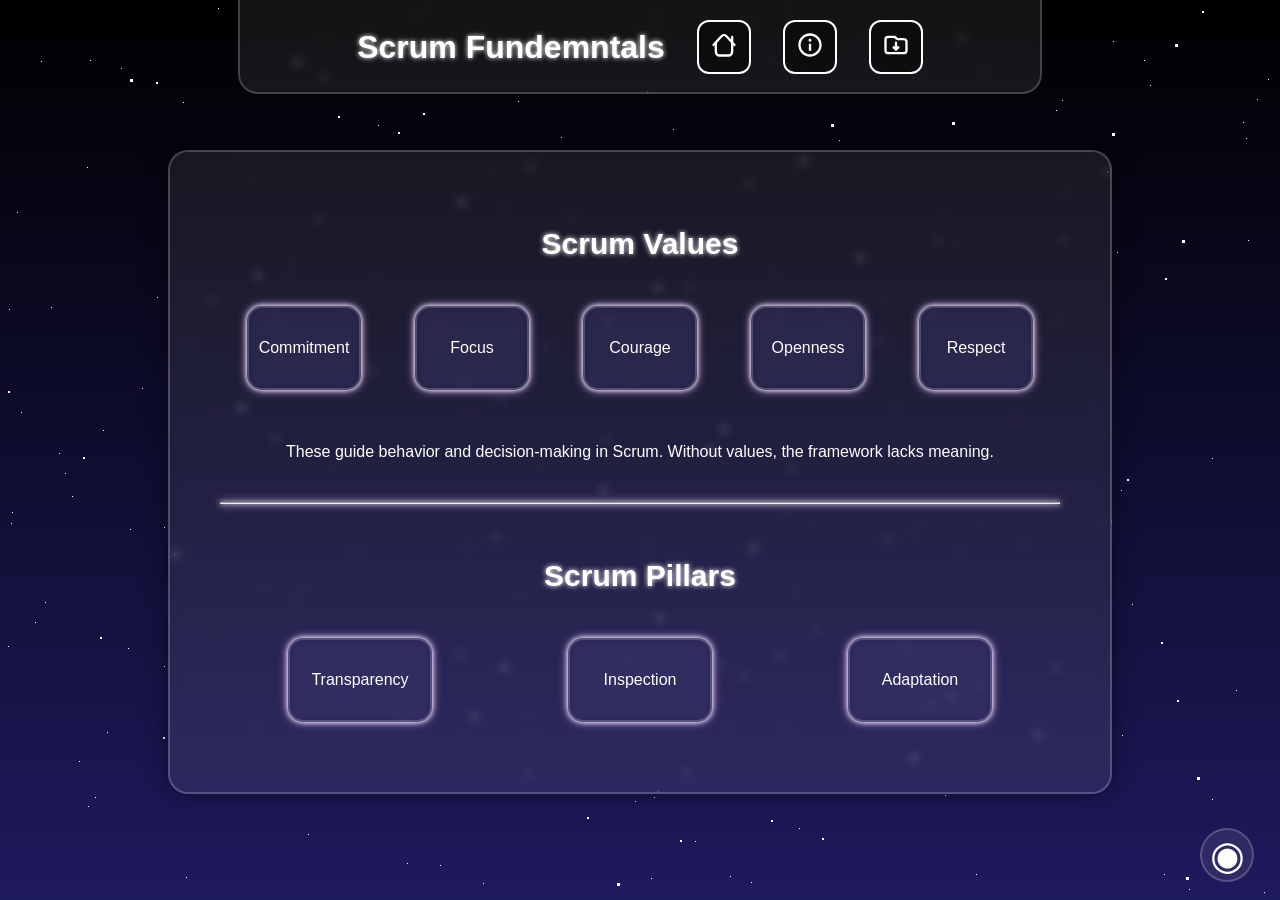
<file: home/index.html>
<!DOCTYPE html>
<html lang="en">
<head>
    <meta charset="UTF-8">
    <meta name="viewport" content="width=device-width, initial-scale=1.0">
    <link rel="stylesheet" href="./style.css">
    <link rel="icon" href="./assets/scrumLogo.svg" type="image/svg+xml">
    <title>Scrum Fundemntals</title>
</head>
<body>
    <div class="container">
        <div id="navBar">
            <h1 id="head">Scrum Fundemntals</h1>
            <a class="navIconBox" href="./index.html" style="cursor: pointer;">
                <div class="centerLink">
                    <img src="./assets/house-chimney-blank-svgrepo-com.svg" alt="Home Page Logo" class="navIcon">
                </div>
            </a>
            <a class="navIconBox" href="../scrum-details/index.html">
                <div class="centerLink">
                    <img src="./assets/about-svgrepo-com.svg" alt="About Logo" class="navIcon">
                </div>
            </a>
            <a class="navIconBox" href="../resources/index.html">
                <div class="centerLink">
                    <img src="./assets/folder-arrow-down-svgrepo-com.svg" alt="Download Files Logo" class="navIcon">
                </div>
            </a>
        </div>
        
        <div id="bodyContainer">
            <div class="scrollableContent">
                <div class="rowContainerFive" style="margin-top: 0;">
                    <h2>Scrum Values</h2>

                    <div class="dataHoleWrapper">
                        <div class="dataHole">
                            Commitment
                            <div class="tooltipText">The team is dedicated to achieving goals and supporting each other.</div>
                        </div>
                    </div>

                    <div class="dataHoleWrapper">
                        <div class="dataHole">
                            Focus
                            <div class="tooltipText">Everyone concentrates on the work of the Sprint and the goals of the Scrum Team.</div>
                        </div>
                    </div>

                    <div class="dataHoleWrapper">
                        <div class="dataHole">
                            Courage
                            <div class="tooltipText">The team has the bravery to do the right thing and tackle tough problems.</div>
                        </div>
                    </div>

                    <div class="dataHoleWrapper">
                        <div class="dataHole">
                            Openness
                            <div class="tooltipText">Team members share progress and challenges honestly and transparently.</div>
                        </div>
                    </div>

                    <div class="dataHoleWrapper">
                        <div class="dataHole" >
                            Respect
                            <div class="tooltipText">Everyone is valued for their skills and contributions.</div>
                        </div>
                    </div>

                    <p>These guide behavior and decision-making in Scrum. Without values, the framework lacks meaning.</p>
                </div>

                <hr>

                <div class="rowContainerThree">
                    <h2>Scrum Pillars</h2>
                    <div class="dataHoleWrapper">
                        <div id="transparency" class="dataHole">
                            Transparency
                            <div class="tooltipText">Work and progress must be visible to everyone.</div>
                        </div>
                    </div>
                    <div class="dataHoleWrapper">
                        <div id="inspection" class="dataHole">
                            Inspection
                            <div class="tooltipText">Frequent checks help detect undesirable variances.</div>
                        </div>
                    </div>
                    <div class="dataHoleWrapper">
                        <div id="adaptation" class="dataHole">
                            Adaptation
                            <div class="tooltipText">Adjust processes and plans as soon as issues arise.</div>
                        </div>
                    </div>
                    <p>Enable continuous improvement through empirical process control.</p>
                </div>

                <hr>

                <div class="rowContainerThree">
                    <h2>Scrum Roles</h2>
                    <div class="dataHoleWrapper">
                        <div id="product-owner" class="dataHole">
                            Product Owner
                            <div class="tooltipText">Maximizes product value and manages the backlog.</div>
                        </div>
                    </div>
                    <div class="dataHoleWrapper">
                        <div id="scrum-master" class="dataHole">
                            Scrum Master
                            <div class="tooltipText">Ensures Scrum is understood and helps remove impediments.</div>
                        </div>
                    </div>
                    <div class="dataHoleWrapper">
                        <div id="developers" class="dataHole">
                            Developers
                            <div class="tooltipText">Create the product increment during the Sprint.</div>
                        </div>
                    </div>
                    <p>Roles are essential to understanding how Scrum functions and who is responsible for what.</p>
                </div>

                <hr>

                <div class="rowContainerFive">
                    <h2>Scrum Events</h2>
                    <div class="dataHoleWrapper">
                        <div id="sprint" class="dataHole">
                            Sprint
                            <div class="tooltipText">A time-boxed iteration to deliver usable product value.</div>
                        </div>
                    </div>
                    <div class="dataHoleWrapper">
                        <div id="sprint-planning" class="dataHole">
                            Sprint Planning
                            <div class="tooltipText">Define what can be delivered and how to do the work.</div>
                        </div>
                    </div>
                    <div class="dataHoleWrapper">
                        <div id="daily-scrum" class="dataHole">
                            Daily Scrum
                            <div class="tooltipText">Daily sync to inspect progress and adapt the plan.</div>
                        </div>
                    </div>
                    <div class="dataHoleWrapper">
                        <div id="sprint-review" class="dataHole">
                            Sprint Review
                            <div class="tooltipText">Inspect the outcome and plan future adaptations.</div>
                        </div>
                    </div>
                    <div class="dataHoleWrapper">
                        <div id="sprint-retrospective" class="dataHole">
                            Sprint Retrospective
                            <div class="tooltipText">Reflect and improve teamwork and processes.</div>
                        </div>
                    </div>
                    <p>These events create rhythm and enable Scrum Pillars.</p>
                </div>

                <hr>
            
                <div class="rowContainerThree">
                    <h2>Scrum Artifacts</h2>
                    <div class="dataHoleWrapper">
                        <div id="product-backlog" class="dataHole">
                            Product Backlog
                            <div class="tooltipText">Ordered list of everything known to be needed in the product.</div>
                        </div>
                    </div>
                    <div class="dataHoleWrapper">
                        <div id="sprint-backlog" class="dataHole">
                            Sprint Backlog
                            <div class="tooltipText">Work selected for the Sprint plus a plan to deliver it.</div>
                        </div>
                    </div>
                    <div class="dataHoleWrapper">
                        <div id="increment" class="dataHole">
                            Increment
                            <div class="tooltipText">The sum of all completed work usable by the customer.</div>
                        </div>
                    </div>
                    <p>Artifacts provide transparency and a shared source of truth.</p>
                </div>

                <hr>

                <div class="rowContainerThree">
                    <h2>Scrum Artifacts Commitments</h2>
                    <div class="dataHoleWrapper">
                        <div id="product-goal" class="dataHole">
                            Product Goal
                            <div class="tooltipText">A long-term objective for the product.</div>
                        </div>
                    </div>
                    <div class="dataHoleWrapper">
                        <div id="sprint-goal" class="dataHole">
                            Sprint Goal
                            <div class="tooltipText">A single objective for the Sprint.</div>
                        </div>
                    </div>
                    <div class="dataHoleWrapper">
                        <div id="definition-of-done" class="dataHole">
                            Definition of Done
                            <div class="tooltipText">A shared understanding of what makes work complete.</div>
                        </div>
                    </div>
                    <p>Helps connect artifacts to objectives and purpose.</p>
                </div>
            </div>
        </div>
        <div id="footer">
            <div id="dot">◉</div>
            <div id="footerText">
                <p >© 2025 Scrum Fundamentals</p>
                <p>Zaid A. Shukur</p>
             </div>        
        </div>

    <div id="galaxy">
            <div class="stars1"></div>
            <div class="stars2"></div>
            <div class="stars3"></div>
        </div>
    </div>

    <script src="https://ajax.googleapis.com/ajax/libs/jquery/3.7.1/jquery.min.js"></script>
    <script src="./index.js"></script>
</body>
</html>
</file>
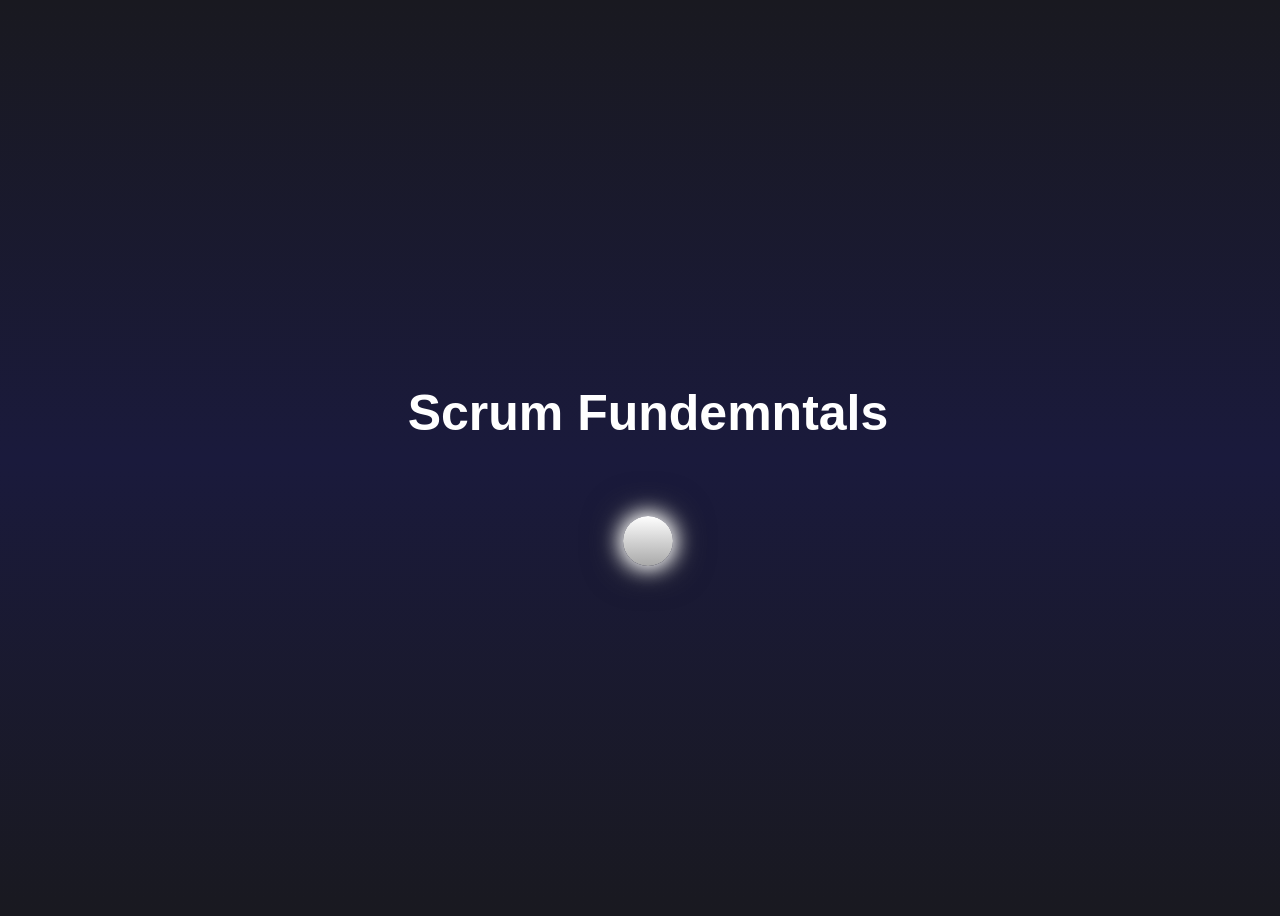
<file: login/index.html>
<!DOCTYPE html>
<html lang="en">
<head>
    <meta charset="UTF-8">
    <meta name="viewport" content="width=device-width, initial-scale=1.0">
    <link rel="stylesheet" href="./style.css">
    <title>Scrum Fundemntals</title>
</head>
<body>
    <div class="container">
        <h1 id="title">Scrum Fundemntals</h1>
        <div class="close">X</div>
        <div id="main" class="main">
            <div id="second-container">
                <h1>Scrum Fundemntals</h1>
                <input class="input username" placeholder="UserName"/>
                <input class="input password" type="password" placeholder="Password"/>
                <p>Log In to see the Scrum Fundemntals and practices</p>
                <input class="login" type="button" value="Log In"/>
                <a id="forgot">Forgot Password ?</a>
            </div>
        </div>
    </div>

    <script src="https://ajax.googleapis.com/ajax/libs/jquery/3.7.1/jquery.min.js"></script>
    <script src="./index.js"></script>
</body>
</html>
</file>
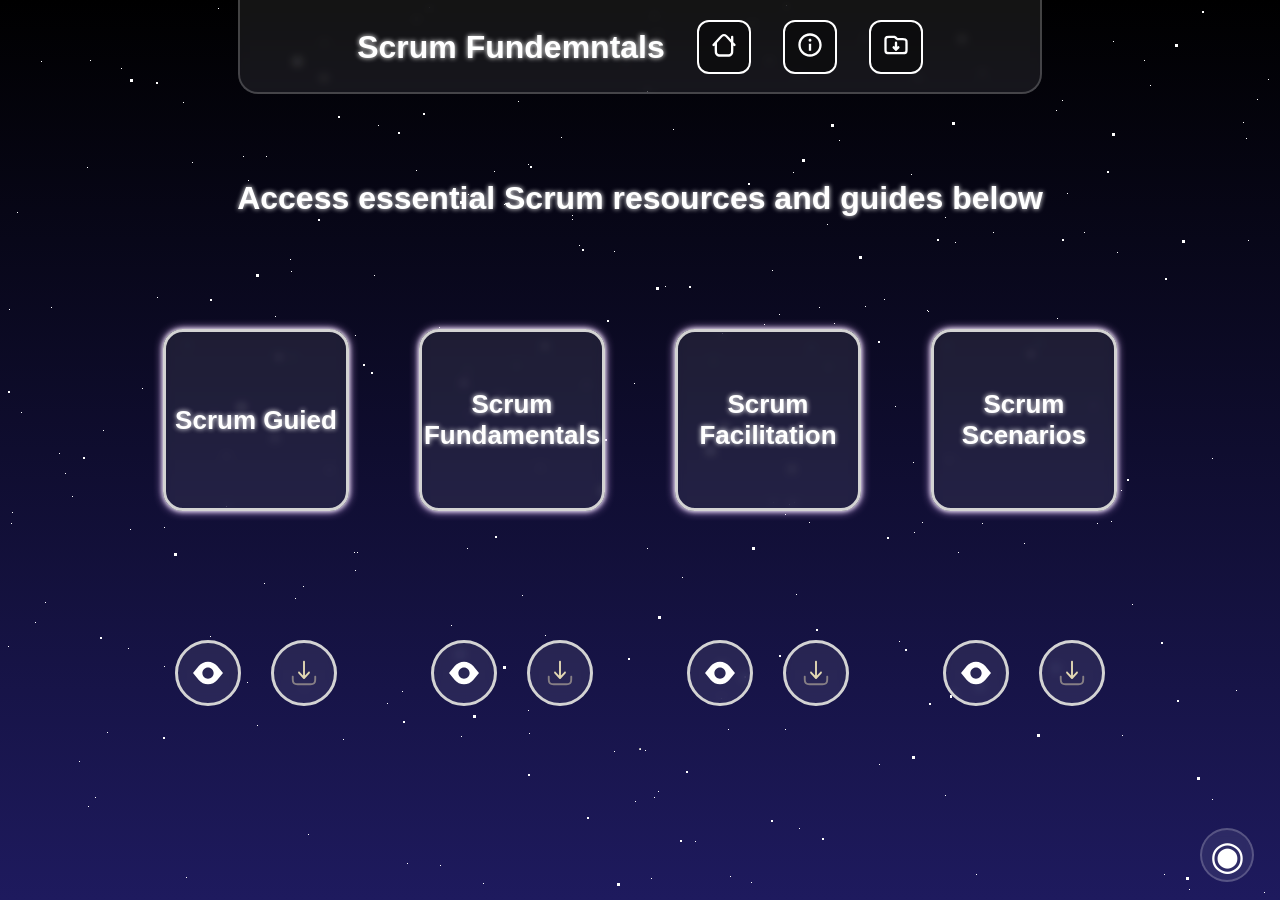
<file: resources/index.html>
<!DOCTYPE html>
<html lang="en">
<head>
    <meta charset="UTF-8">
    <meta name="viewport" content="width=device-width, initial-scale=1.0">
    <link rel="stylesheet" href="./style.css">
    <link rel="icon" href="./assets/scrumLogo.svg" type="image/svg+xml">
    <title>Scrum Fundemntals</title>
</head>
<body>
    <div class="container">
        <div id="navBar">
            <h1 id="head">Scrum Fundemntals</h1>
            <a class="navIconBox" href="../home/" style="cursor: pointer;">
                <div class="centerLink">
                    <img src="./assets/house-chimney-blank-svgrepo-com.svg" alt="Home Page Logo" class="navIcon">
                </div>
            </a>
            <a class="navIconBox" href="../scrum-details/index.html">
                <div class="centerLink">
                    <img src="./assets/about-svgrepo-com.svg" alt="About Logo" class="navIcon">
                </div>
            </a>
            <a class="navIconBox" href="./index.html">
                <div class="centerLink">
                    <img src="./assets/folder-arrow-down-svgrepo-com.svg" alt="Download Files Logo" class="navIcon">
                </div>
            </a>
        </div>

        <h1 id="guied">Access essential Scrum resources and guides below</h1>
        <div id="bodyContainer">
            <div class="fileContainer" id="scrumGuied">
                Scrum Guied
            <div class="tooltipText">An overview and key clarifications of the Scrum Guide document.</div>
            </div>
            <div class="scrumActions">
                <a id="scrumGuiedPreivew" class="circleButton" href="./assets/files/2020-Scrum-Guide-US.pdf" target="_blank"><img src="./assets/eye-svgrepo-com.svg" class="resourceIcon"/></a>
                <a id="scrumGuiedDownload" class="circleButton" href="./assets/files//2020-Scrum-Guide-US.pdf" download><img src="./assets/download-minimalistic-svgrepo-com.svg" class="resourceIcon"/></a>
            </div>

            <div class="fileContainer" id="scrumFundemntals">
                Scrum Fundamentals
            <div class="tooltipText">A concise summary and explanation of Scrum’s fundamental principles.</div>
            </div>
            <div class="scrumActions">
                <a id="scrumFundamentalsPreivew" class="circleButton" href="./assets/files/Scrum fundamentals .pdf" target="_blank"><img src="./assets/eye-svgrepo-com.svg" class="resourceIcon"/></a>
                <a id="scrumFundamentalsDownload" class="circleButton" href="./assets/files/Scrum fundamentals .pdf" download><img src="./assets/download-minimalistic-svgrepo-com.svg" class="resourceIcon"/></a>
            </div>

            <div class="fileContainer" id="ScrumFacilitation">
                Scrum Facilitation
            <div class="tooltipText">Techniques and best practices for effectively facilitating Scrum events and team collaboration..</div>
            </div>
            <div class="scrumActions">
                <a id="scrumIllustrativePreivew" class="circleButton" href="./assets/files/Scrum Facilitation.pdf" target="_blank"><img src="./assets/eye-svgrepo-com.svg" class="resourceIcon"/></a>
                <a id="scrumIllustrativeDownload" class="circleButton" href="./assets/files/Scrum Facilitation.pdf" download=""><img src="./assets/download-minimalistic-svgrepo-com.svg" class="resourceIcon"/></a>
            </div>

            <div class="fileContainer" id="scrumScenarios">
                Scrum Scenarios
                <div class="tooltipText">Real-world examples and decision-making scenarios in Scrum projects.</div>
            </div>
            <div class="scrumActions">
                <a id="scrumScenariosPreview" class="circleButton" href="./assets/files/Real-World Scrum Scenarios.pdf" target="_blank"><img src="./assets/eye-svgrepo-com.svg" class="resourceIcon" /></a>
                <a id="scrumScenariosDownload" class="circleButton" href="./assets/files/Real-World Scrum Scenarios.pdf" download><img src="./assets/download-minimalistic-svgrepo-com.svg" class="resourceIcon" /></a>
            </div>
        </div>

        <hr>

        <div id="footer">
            <div id="dot">◉</div>
            <div id="footerText">
                <p >© 2025 Scrum Fundamentals</p>
                <p>Zaid A. Shukur</p>
             </div>        
         </div>
    </div>

    <div id="galaxy">
            <div class="stars1"></div>
            <div class="stars2"></div>
            <div class="stars3"></div>
    </div>
    <script src="https://ajax.googleapis.com/ajax/libs/jquery/3.7.1/jquery.min.js"></script>
    <script src="./index.js"></script>
</body>
</html>
</file>
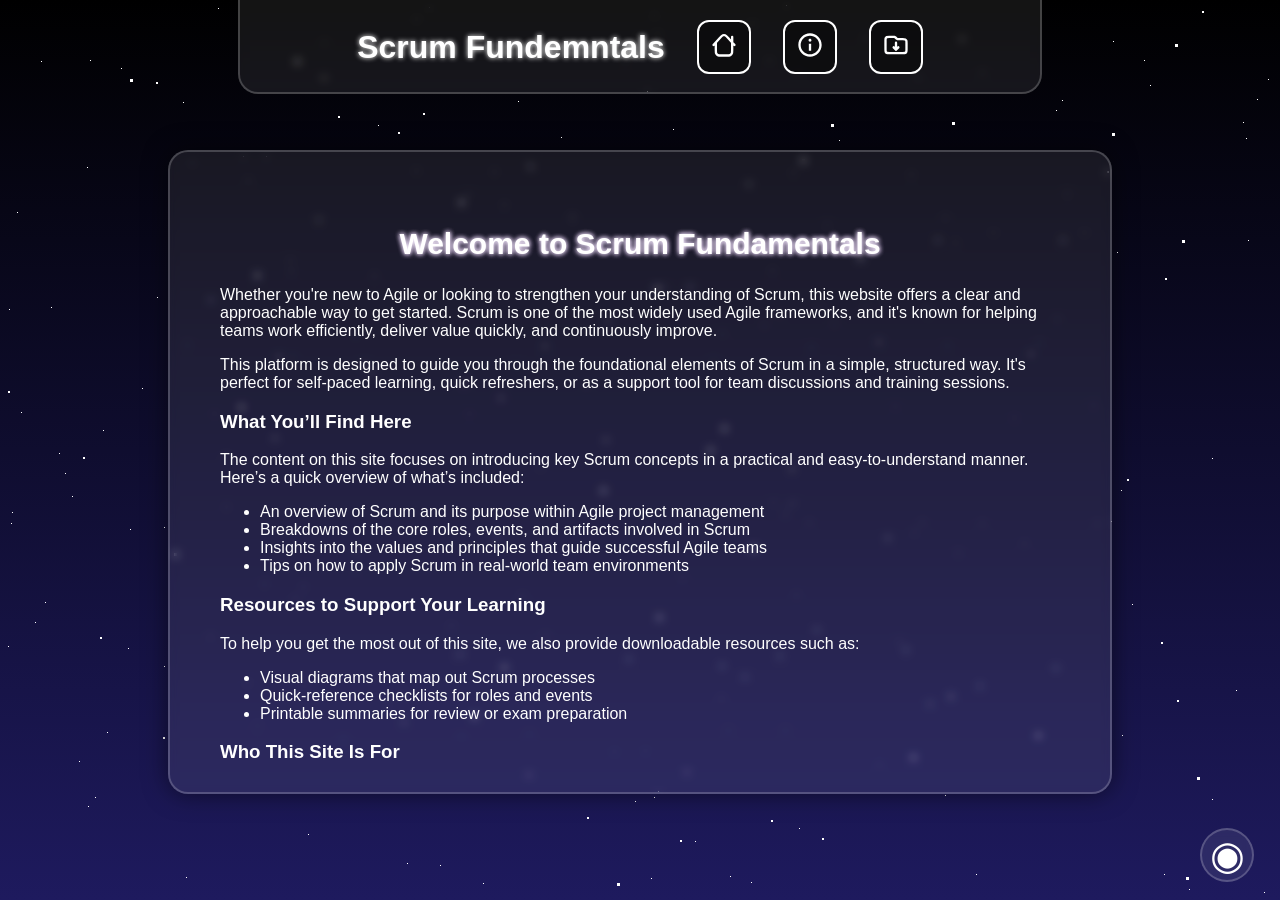
<file: scrum-details/index.html>
<!DOCTYPE html>
<html lang="en">
<head>
    <meta charset="UTF-8">
    <meta name="viewport" content="width=device-width, initial-scale=1.0">
    <link rel="stylesheet" href="./style.css">
    <link rel="icon" href="./assets/scrumLogo.svg" type="image/svg+xml">
    <title>Scrum Fundemntals</title>
</head>
<body>
    <div class="container">
        <div id="navBar">
            <h1 id="head">Scrum Fundemntals</h1>
            <a class="navIconBox" href="../home/index.html" style="cursor: pointer;">
                <div class="centerLink">
                    <img src="./assets/house-chimney-blank-svgrepo-com.svg" alt="Home Page Logo" class="navIcon">
                </div>
            </a>
            <a class="navIconBox" href="./index.html">
                <div class="centerLink">
                    <img src="./assets/about-svgrepo-com.svg" alt="About Logo" class="navIcon">
                </div>
            </a>
            <a class="navIconBox" href="../resources/index.html">
                <div class="centerLink">
                    <img src="./assets/folder-arrow-down-svgrepo-com.svg" alt="Download Files Logo" class="navIcon">
                </div>
            </a>
        </div>
        
        <div id="bodyContainer">
            <div class="scrollableContent">
                <h2 style="font-size: 30px;   text-shadow: 0 0 5px #fff, 0 0 5px #e0b3ff;">Welcome to Scrum Fundamentals</h2>



                <p>
                    Whether you're new to Agile or looking to strengthen your understanding of Scrum, this website offers a clear and approachable way to get started. Scrum is one of the most widely used Agile frameworks, and it's known for helping teams work efficiently, deliver value quickly, and continuously improve.
                </p>

                <p>
                    This platform is designed to guide you through the foundational elements of Scrum in a simple, structured way. It's perfect for self-paced learning, quick refreshers, or as a support tool for team discussions and training sessions.
                </p>

                <h3>What You’ll Find Here</h3>
                <p>
                    The content on this site focuses on introducing key Scrum concepts in a practical and easy-to-understand manner. Here’s a quick overview of what’s included:
                </p>
                <ul>
                    <li>An overview of Scrum and its purpose within Agile project management</li>
                    <li>Breakdowns of the core roles, events, and artifacts involved in Scrum</li>
                    <li>Insights into the values and principles that guide successful Agile teams</li>
                    <li>Tips on how to apply Scrum in real-world team environments</li>
                </ul>

                <h3>Resources to Support Your Learning</h3>
                <p>
                    To help you get the most out of this site, we also provide downloadable resources such as:
                </p>
                <ul>
                    <li>Visual diagrams that map out Scrum processes</li>
                    <li>Quick-reference checklists for roles and events</li>
                    <li>Printable summaries for review or exam preparation</li>
                </ul>

                <h3>Who This Site Is For</h3>
                <p>This website is ideal for:</p>
                <ul>
                    <li>Professionals transitioning into Agile roles</li>
                    <li>Scrum Masters, Product Owners, and Developers looking for a reference guide</li>
                    <li>Students or anyone preparing for Scrum certification exams</li>
                    <li>Team leaders or coaches introducing Scrum to their teams</li>
                </ul>

                <p>
                    Our goal is to make learning Scrum as simple and useful as possible — whether you’re just starting out or helping others adopt it. Everything here is built to support real understanding and practical use, not just memorization.
                </p>

                <p style="margin-top: 40px; font-style: italic;">
                    Use the navigation bar at the top to start exploring topics or access helpful materials. We're excited to help you on your Agile journey!
                </p>
            </div>
        </div>

        <div id="footer">
            <div id="dot">◉</div>
            <div id="footerText">
                <p >© 2025 Scrum Fundamentals</p>
                <p>Zaid A. Shukur</p>
             </div>        
         </div>
    </div>

    <div id="galaxy">
            <div class="stars1"></div>
            <div class="stars2"></div>
            <div class="stars3"></div>
        </div>
    </div>
    <script src="https://ajax.googleapis.com/ajax/libs/jquery/3.7.1/jquery.min.js"></script>
    <script src="./index.js"></script>
</body>
</html>
</file>
<file: home/style.css>
body {
  margin: 0;
  padding: 0;
  font-family: 'Segoe UI', Tahoma, Geneva, Verdana, sans-serif;
  background: linear-gradient(180deg, #000000 0%, #1e1a5e 100%);
  color: white;
  overflow: hidden;
  width: 100%;
  height: 100vh;
  user-select: none;
}

.container {
  display: flex;
  flex-direction: column;
  align-items: center;
  width: 100%;
  min-height: 100vh;
}

#galaxy {
  position: absolute;
  top: 0;
  left: 0;
  z-index: -1;
  width: 100%;
  height: 100vh;
  overflow: hidden;
}

#navBar {
  background: rgba(255, 255, 255, 0.08);
  backdrop-filter: blur(5px);
  display: flex;
  justify-content: center;
  align-items: center;
  gap: 4%;
  width: 80%;
  height: 90px;
  border-radius: 20px;
  max-width: 800px;
  border: 2px solid rgba(255, 255, 255, 0.2);
  margin-bottom: 30px;
  animation: colorChange 3s infinite alternate;

  position: absolute;
  padding-top: 20px;
  top: -20px;
}

#head {
  font-size: 32px;
  text-shadow: 0 0 5px #fff;

}


.navIconBox {
  border-radius: 12px;
  width: 50px;
  height: 50px;
  border: 2px solid white;
  display: flex;
  justify-content: center;
  align-items: center;
  background: rgba(0, 0, 0, 0.4);
  transition: all 0.4s ease;
}

.navIcon {
  width: 28px;
  height: 28px;
  filter: invert(1);
}

.navIconBox:hover {
  background-color: white;
  transform: scale(1.1);
}

.navIconBox:hover .navIcon {
  filter: invert(0);
}

#bodyContainer {
  width: 80%;
  max-width: 900px;
  height: auto;
  overflow: hidden;  overflow: auto; 
  background: rgba(255, 255, 255, 0.08);
  backdrop-filter: blur(5px);
  border-radius: 20px;
  border: 2px solid rgba(255, 255, 255, 0.2);
  padding: 20px;
  box-shadow: 0 0 25px rgba(0, 0, 0, 0.5);
  margin-top: 150px;
  animation: colorChange 3s infinite alternate;
}

.scrollableContent {
  height: 60vh;   
  overflow-y: auto;
  padding: 30px;
}

.scrollableContent::-webkit-scrollbar {
  width: 12px;
}

.scrollableContent::-webkit-scrollbar-track {
  background: transparent;
}

.scrollableContent::-webkit-scrollbar-track {
  background: transparent;
}

.scrollableContent::-webkit-scrollbar-thumb {
  background: linear-gradient(180deg, white, #e0b3ff, white);
  border-radius: 10px;
  transition: all 0.3s ease;
  border: 3px solid white;

}


.content h2, .content h3 {
  margin-top: 20px;
  color: #ffffff;
  text-shadow: 0 0 3px rgba(255, 255, 255, 0.5);
}

.content p, .content ul {
  font-size: 17px;
  line-height: 1.7;
  color: #f0f0f0;
}

.content ul {
  padding-left: 20px;
  margin-bottom: 20px;
}


.rowContainerThree {
    display: grid;
    width: 100%;
    grid-template-columns: 1fr 1fr 1fr;
    grid-template-rows: 1fr 1fr 1fr;
    justify-content: center;
    align-items: center;
    text-align: center;
    row-gap: 20px;
    margin-top: 30px;
}

.rowContainerFive {
    display: grid;
    width: 100%;
    grid-template-columns: 1fr 1fr 1fr 1fr 1fr;
    grid-template-rows: 1fr 1fr 1fr;
    justify-content: center;
    align-items: center;
    text-align: center;
    row-gap: 20px;
    margin-top: 35px;
}

.rowContainerThree h2 {
    grid-column: span 3;
    text-shadow: 0 0 5px #fff;
    font-size: 30px;
}

.rowContainerThree p {
    grid-column: span 3;
}

.rowContainerThree .dataHoleWrapper {
    display: flex;
    justify-content: center;
    align-items: center;
    width: 100%;
    height: 100%;
}


.rowContainerFive h2 {
    grid-column: span 5;
    text-shadow: 0 0 5px #fff;
    font-size: 30px;
}

.rowContainerFive p {
    grid-column: span 5;
}

.rowContainerFive .dataHoleWrapper {
    display: flex;
    justify-content: center;
    align-items: center;
    width: 100%;
    height: 100%;
}


.dataHole {
    width: 90px;
    height: 60px;
    border: 2px solid rgba(255, 255, 255, 0.2);
    padding: 10px;
    background-color: #1f1a5e4c;
    backdrop-filter: blur(5px);
    border-radius: 15px;
    display: flex;
    justify-content: center;
    align-items: center;
    text-align: center;
    box-shadow: 0 0 5px white, 0 0 10px #e0b3ff;
    transition: all 0.3s ease;
    cursor: help;
}

.dataHole:hover {
    transform: scale(1.1);
    background: white;
    color: #1e1a5e;
    text-shadow: 0 0 5px white;
    font-weight: 500;
}

.rowContainerThree .dataHole {
    width: 120px;
    height: 60px;
}



.dataHoleWrapper {
  position: relative;
  display: inline-block;
}

.tooltipText {
  visibility: hidden;
  width: 150px;
  background: linear-gradient(180deg, #38324e);
  backdrop-filter: blur(100px);
  color: #fff;
  text-align: center;
  padding: 6px 8px;
  border-radius: 4px;
  position: absolute;
  z-index: 1;
  bottom: 125%;
  left: 50%;
  transform: translateX(-50%);
  opacity: 0;
  transition: opacity 0.2s ease-in-out;
  font-size: 0.875rem;
  white-space: pre-wrap;
  border-radius: 10px;
  border: 2px solid rgba(255, 255, 255, 0.2);
  box-shadow: 0 0 5px white, 0 0 10px #e0b3ff;
}

.dataHole:hover .tooltipText {
  visibility: visible;
  opacity: 1;
  text-shadow: none;
}

hr {
    box-shadow: 0 0 5px white, 0 0 10px #e0b3ff;
}

#footer {
  position: fixed;
  bottom: 2%;
  right: 2%;
  width: 50px;
  height: 50px;
  background: rgba(255, 255, 255, 0.08);
  backdrop-filter: blur(5px);
  display: flex;
  justify-content: center;
  align-items: center;
  border-radius: 50%;
  animation: colorChange 3s infinite alternate;

  cursor: pointer;
  transition: all 0.5s ease;
  border: 2px solid rgba(255, 255, 255, 0.2);
  font-size: 20px;
  overflow: hidden;
  z-index: 100;
}

#dot {
  transition: all 0.1s ease;
  color: white;
  font-size: 40px;
}

#footerText {
  display: none;
  opacity: 0;
  transform: translateY(20px) scale(0.95);
  color: white;
  font-size: 14px;
  text-align: center;
  width: 100%;
  height: 100%;
  justify-content: center;
  align-items: center;
  pointer-events: none;
  transition: all 1s ease;
  font-weight: bold;
}

#footer:hover {
  width: 200px;
  height: 50px;
  border-radius: 10px;
  background: rgba(255, 255, 255, 0.18);
  justify-content: space-between;
}

#footer:hover #dot {
  opacity: 0;
}

#footer:hover #footerText {
  transform: translateY(0) scale(1);
}

@keyframes colorChange {
  0% {
    box-shadow: 0 0 10px #e0b3ff;
  }
  100% {
    box-shadow: 0 0 10px #e0b3ff, 0 0 15px white;

  }
}

.stars1 {
    width: 1px;
    height: 1px;
    background-color: transparent;
    position: relative;
    box-shadow: 779px 1331px #fff, 324px 42px #fff, 303px 586px #fff,
    1312px 276px #fff, 451px 625px #fff, 521px 1931px #fff, 1087px 1871px #fff,
    36px 1546px #fff, 132px 934px #fff, 1698px 901px #fff, 1418px 664px #fff,
    1448px 1157px #fff, 1084px 232px #fff, 347px 1776px #fff, 1722px 243px #fff,
    1629px 835px #fff, 479px 969px #fff, 1231px 960px #fff, 586px 384px #fff,
    164px 527px #fff, 8px 646px #fff, 1150px 1126px #fff, 665px 1357px #fff,
    1556px 1982px #fff, 1260px 1961px #fff, 1675px 1741px #fff,
    1843px 1514px #fff, 718px 1628px #fff, 242px 1343px #fff, 1497px 1880px #fff,
    1364px 230px #fff, 1739px 1302px #fff, 636px 959px #fff, 304px 686px #fff,
    614px 751px #fff, 1935px 816px #fff, 1428px 60px #fff, 355px 335px #fff,
    1594px 158px #fff, 90px 60px #fff, 1553px 162px #fff, 1239px 1825px #fff,
    1945px 587px #fff, 749px 1785px #fff, 1987px 1172px #fff, 1301px 1237px #fff,
    1039px 342px #fff, 1585px 1481px #fff, 995px 1048px #fff, 524px 932px #fff,
    214px 413px #fff, 1701px 1300px #fff, 1037px 1613px #fff, 1871px 996px #fff,
    1360px 1635px #fff, 1110px 1313px #fff, 412px 1783px #fff, 1949px 177px #fff,
    903px 1854px #fff, 700px 1936px #fff, 378px 125px #fff, 308px 834px #fff,
    1118px 962px #fff, 1350px 1929px #fff, 781px 1811px #fff, 561px 137px #fff,
    757px 1148px #fff, 1670px 1979px #fff, 343px 739px #fff, 945px 795px #fff,
    576px 1903px #fff, 1078px 1436px #fff, 1583px 450px #fff, 1366px 474px #fff,
    297px 1873px #fff, 192px 162px #fff, 1624px 1633px #fff, 59px 453px #fff,
    82px 1872px #fff, 1933px 498px #fff, 1966px 1974px #fff, 1975px 1688px #fff,
    779px 314px #fff, 1858px 1543px #fff, 73px 1507px #fff, 1693px 975px #fff,
    1683px 108px #fff, 1768px 1654px #fff, 654px 14px #fff, 494px 171px #fff,
    1689px 1895px #fff, 1660px 263px #fff, 1031px 903px #fff, 1203px 1393px #fff,
    1333px 1421px #fff, 1113px 41px #fff, 1206px 1645px #fff, 1325px 1635px #fff,
    142px 388px #fff, 572px 215px #fff, 1535px 296px #fff, 1419px 407px #fff,
    1379px 1003px #fff, 329px 469px #fff, 1791px 1652px #fff, 935px 1802px #fff,
    1330px 1820px #fff, 421px 1933px #fff, 828px 365px #fff, 275px 316px #fff,
    707px 960px #fff, 1605px 1554px #fff, 625px 58px #fff, 717px 1697px #fff,
    1669px 246px #fff, 1925px 322px #fff, 1154px 1803px #fff, 1929px 295px #fff,
    1248px 240px #fff, 1045px 1755px #fff, 166px 942px #fff, 1888px 1773px #fff,
    678px 1963px #fff, 1370px 569px #fff, 1974px 1400px #fff, 1786px 460px #fff,
    51px 307px #fff, 784px 1400px #fff, 730px 1258px #fff, 1712px 393px #fff,
    416px 170px #fff, 1797px 1932px #fff, 572px 219px #fff, 1557px 1856px #fff,
    218px 8px #fff, 348px 1334px #fff, 469px 413px #fff, 385px 1738px #fff,
    1357px 1818px #fff, 240px 942px #fff, 248px 1847px #fff, 1535px 806px #fff,
    236px 1514px #fff, 1429px 1556px #fff, 73px 1633px #fff, 1398px 1121px #fff,
    671px 1301px #fff, 1404px 1663px #fff, 740px 1018px #fff, 1600px 377px #fff,
    785px 514px #fff, 112px 1084px #fff, 1915px 1887px #fff, 1463px 1848px #fff,
    687px 1115px #fff, 1268px 1768px #fff, 1729px 1425px #fff,
    1284px 1022px #fff, 801px 974px #fff, 1975px 1317px #fff, 1354px 834px #fff,
    1446px 1484px #fff, 1283px 1786px #fff, 11px 523px #fff, 1842px 236px #fff,
    1355px 654px #fff, 429px 7px #fff, 1033px 1128px #fff, 157px 297px #fff,
    545px 635px #fff, 52px 1080px #fff, 827px 1520px #fff, 1121px 490px #fff,
    9px 309px #fff, 1744px 1586px #fff, 1014px 417px #fff, 1534px 524px #fff,
    958px 552px #fff, 1403px 1496px #fff, 387px 703px #fff, 1522px 548px #fff,
    1355px 282px #fff, 1532px 601px #fff, 1838px 790px #fff, 290px 259px #fff,
    295px 598px #fff, 1601px 539px #fff, 1561px 1272px #fff, 34px 1922px #fff,
    1024px 543px #fff, 467px 369px #fff, 722px 333px #fff, 1976px 1255px #fff,
    766px 983px #fff, 1582px 1285px #fff, 12px 512px #fff, 617px 1410px #fff,
    682px 577px #fff, 1334px 1438px #fff, 439px 327px #fff, 1617px 1661px #fff,
    673px 129px #fff, 794px 941px #fff, 1386px 1902px #fff, 37px 1353px #fff,
    1467px 1353px #fff, 416px 18px #fff, 187px 344px #fff, 200px 1898px #fff,
    1491px 1619px #fff, 811px 347px #fff, 924px 1827px #fff, 945px 217px #fff,
    1735px 1228px #fff, 379px 1890px #fff, 79px 761px #fff, 825px 1837px #fff,
    1980px 1558px #fff, 1308px 1573px #fff, 1488px 1726px #fff,
    382px 1208px #fff, 522px 595px #fff, 1277px 1898px #fff, 354px 552px #fff,
    161px 1784px #fff, 614px 251px #fff, 526px 1576px #fff, 17px 212px #fff,
    179px 996px #fff, 467px 1208px #fff, 1944px 1838px #fff, 1140px 1093px #fff,
    858px 1007px #fff, 200px 1064px #fff, 423px 1964px #fff, 1945px 439px #fff,
    1377px 689px #fff, 1120px 1437px #fff, 1876px 668px #fff, 907px 1324px #fff,
    343px 1976px #fff, 1816px 1501px #fff, 1849px 177px #fff, 647px 91px #fff,
    1984px 1012px #fff, 1336px 1300px #fff, 128px 648px #fff, 305px 1060px #fff,
    1324px 826px #fff, 1263px 1314px #fff, 1801px 629px #fff, 1614px 1555px #fff,
    1634px 90px #fff, 1603px 452px #fff, 891px 1984px #fff, 1556px 1906px #fff,
    121px 68px #fff, 1676px 1714px #fff, 516px 936px #fff, 1947px 1492px #fff,
    1455px 1519px #fff, 45px 602px #fff, 205px 1039px #fff, 793px 172px #fff,
    1562px 1739px #fff, 1056px 110px #fff, 1512px 379px #fff, 1795px 1621px #fff,
    1848px 607px #fff, 262px 1719px #fff, 477px 991px #fff, 483px 883px #fff,
    1239px 1197px #fff, 1496px 647px #fff, 1649px 25px #fff, 1491px 1946px #fff,
    119px 996px #fff, 179px 1472px #fff, 1341px 808px #fff, 1565px 1700px #fff,
    407px 1544px #fff, 1754px 357px #fff, 1288px 981px #fff, 902px 1997px #fff,
    1755px 1668px #fff, 186px 877px #fff, 1202px 1882px #fff, 461px 1213px #fff,
    1400px 748px #fff, 1969px 1899px #fff, 809px 522px #fff, 514px 1219px #fff,
    374px 275px #fff, 938px 1973px #fff, 357px 552px #fff, 144px 1722px #fff,
    1572px 912px #fff, 402px 1858px #fff, 1544px 1195px #fff, 667px 1257px #fff,
    727px 1496px #fff, 993px 232px #fff, 1772px 313px #fff, 1040px 1590px #fff,
    1204px 1973px #fff, 1268px 79px #fff, 1555px 1048px #fff, 986px 1707px #fff,
    978px 1710px #fff, 713px 360px #fff, 407px 863px #fff, 461px 736px #fff,
    284px 1608px #fff, 103px 430px #fff, 1283px 1319px #fff, 977px 1186px #fff,
    1966px 1516px #fff, 1287px 1129px #fff, 70px 1098px #fff, 1189px 889px #fff,
    1126px 1734px #fff, 309px 1292px #fff, 879px 764px #fff, 65px 473px #fff,
    1003px 1959px #fff, 658px 791px #fff, 402px 1576px #fff, 35px 622px #fff,
    529px 1589px #fff, 164px 666px #fff, 1876px 1290px #fff, 1541px 526px #fff,
    270px 1297px #fff, 440px 865px #fff, 1500px 802px #fff, 182px 1754px #fff,
    1264px 892px #fff, 272px 1249px #fff, 1289px 1535px #fff, 190px 1646px #fff,
    955px 242px #fff, 1456px 1597px #fff, 1727px 1983px #fff, 635px 801px #fff,
    226px 455px #fff, 1396px 1710px #fff, 849px 1863px #fff, 237px 1264px #fff,
    839px 140px #fff, 1122px 735px #fff, 1280px 15px #fff, 1318px 242px #fff,
    1819px 1148px #fff, 333px 1392px #fff, 1949px 553px #fff, 1878px 1332px #fff,
    467px 548px #fff, 1812px 1082px #fff, 1067px 193px #fff, 243px 156px #fff,
    483px 1616px #fff, 1714px 933px #fff, 759px 1800px #fff, 1822px 995px #fff,
    1877px 572px #fff, 581px 1084px #fff, 107px 732px #fff, 642px 1837px #fff,
    166px 1493px #fff, 1555px 198px #fff, 819px 307px #fff, 947px 345px #fff,
    827px 224px #fff, 927px 1394px #fff, 540px 467px #fff, 1093px 405px #fff,
    1140px 927px #fff, 130px 529px #fff, 33px 1980px #fff, 1147px 1663px #fff,
    1616px 1436px #fff, 528px 710px #fff, 798px 1100px #fff, 505px 1480px #fff,
    899px 641px #fff, 1909px 1949px #fff, 1311px 964px #fff, 979px 1301px #fff,
    1393px 969px #fff, 1793px 1886px #fff, 292px 357px #fff, 1196px 1718px #fff,
    1290px 1994px #fff, 537px 1973px #fff, 1181px 1674px #fff,
    1740px 1566px #fff, 1307px 265px #fff, 922px 522px #fff, 1892px 472px #fff,
    384px 1746px #fff, 392px 1098px #fff, 647px 548px #fff, 390px 1498px #fff,
    1246px 138px #fff, 730px 876px #fff, 192px 1472px #fff, 1790px 1789px #fff,
    928px 311px #fff, 1253px 1647px #fff, 747px 1921px #fff, 1561px 1025px #fff,
    1533px 1292px #fff, 1985px 195px #fff, 728px 729px #fff, 1712px 1936px #fff,
    512px 1717px #fff, 1528px 483px #fff, 313px 1642px #fff, 281px 1849px #fff,
    1212px 799px #fff, 435px 1191px #fff, 1422px 611px #fff, 1718px 1964px #fff,
    411px 944px #fff, 210px 636px #fff, 1502px 1295px #fff, 1434px 349px #fff,
    769px 60px #fff, 747px 1053px #fff, 789px 504px #fff, 1436px 1264px #fff,
    1893px 1225px #fff, 1394px 1788px #fff, 1108px 1317px #fff,
    1673px 1395px #fff, 854px 1010px #fff, 1705px 80px #fff, 1858px 148px #fff,
    1729px 344px #fff, 1388px 664px #fff, 895px 406px #fff, 1479px 157px #fff,
    1441px 1157px #fff, 552px 1900px #fff, 516px 364px #fff, 1647px 189px #fff,
    1427px 1071px #fff, 785px 729px #fff, 1080px 1710px #fff, 504px 204px #fff,
    1177px 1622px #fff, 657px 34px #fff, 1296px 1099px #fff, 248px 180px #fff,
    1212px 1568px #fff, 667px 1562px #fff, 695px 841px #fff, 1608px 1247px #fff,
    751px 882px #fff, 87px 167px #fff, 607px 1368px #fff, 1363px 1203px #fff,
    1836px 317px #fff, 1668px 1703px #fff, 830px 1154px #fff, 1721px 1398px #fff,
    1601px 1280px #fff, 976px 874px #fff, 1743px 254px #fff, 1020px 1815px #fff,
    1670px 1766px #fff, 1890px 735px #fff, 1379px 136px #fff, 1864px 695px #fff,
    206px 965px #fff, 1404px 1932px #fff, 1923px 1360px #fff, 247px 682px #fff,
    519px 1708px #fff, 645px 750px #fff, 1164px 1204px #fff, 834px 323px #fff,
    172px 1350px #fff, 213px 972px #fff, 1837px 190px #fff, 285px 1806px #fff,
    1047px 1299px #fff, 1548px 825px #fff, 1730px 324px #fff, 1346px 1909px #fff,
    772px 270px #fff, 345px 1190px #fff, 478px 1433px #fff, 1479px 25px #fff,
    1994px 1830px #fff, 1744px 732px #fff, 20px 1635px #fff, 690px 1795px #fff,
    1594px 569px #fff, 579px 245px #fff, 1398px 733px #fff, 408px 1352px #fff,
    1774px 120px #fff, 1152px 1370px #fff, 1698px 1810px #fff, 710px 1450px #fff,
    665px 286px #fff, 493px 1720px #fff, 786px 5px #fff, 637px 1140px #fff,
    764px 324px #fff, 927px 310px #fff, 938px 1424px #fff, 1884px 744px #fff,
    913px 462px #fff, 1831px 1936px #fff, 1527px 249px #fff, 36px 1381px #fff,
    1597px 581px #fff, 1530px 355px #fff, 949px 459px #fff, 799px 828px #fff,
    242px 1471px #fff, 654px 797px #fff, 796px 594px #fff, 1365px 678px #fff,
    752px 23px #fff, 1630px 541px #fff, 982px 72px #fff, 1733px 1831px #fff,
    21px 412px #fff, 775px 998px #fff, 335px 1945px #fff, 264px 583px #fff,
    158px 1311px #fff, 528px 164px #fff, 1978px 574px #fff, 717px 1203px #fff,
    734px 1591px #fff, 1555px 820px #fff, 16px 1943px #fff, 1625px 1177px #fff,
    1236px 690px #fff, 1585px 1590px #fff, 1737px 1728px #fff, 721px 698px #fff,
    1804px 1186px #fff, 166px 980px #fff, 1850px 230px #fff, 330px 1712px #fff,
    95px 797px #fff, 1948px 1078px #fff, 469px 939px #fff, 1269px 1899px #fff,
    955px 1220px #fff, 1137px 1075px #fff, 312px 1293px #fff, 986px 1762px #fff,
    1103px 1238px #fff, 428px 1993px #fff, 355px 570px #fff, 977px 1836px #fff,
    1395px 1092px #fff, 276px 913px #fff, 1743px 656px #fff, 773px 502px #fff,
    1686px 1322px #fff, 1516px 1945px #fff, 1334px 501px #fff, 266px 156px #fff,
    455px 655px #fff, 798px 72px #fff, 1059px 1259px #fff, 1402px 1687px #fff,
    236px 1329px #fff, 1455px 786px #fff, 146px 1228px #fff, 1851px 823px #fff,
    1062px 100px #fff, 1220px 953px #fff, 20px 1826px #fff, 36px 1063px #fff,
    1525px 338px #fff, 790px 1521px #fff, 741px 1099px #fff, 288px 1489px #fff,
    700px 1060px #fff, 390px 1071px #fff, 411px 1036px #fff, 1853px 1072px #fff,
    1446px 1085px #fff, 1164px 874px #fff, 924px 925px #fff, 291px 271px #fff,
    1257px 1964px #fff, 1580px 1352px #fff, 1507px 1216px #fff, 211px 956px #fff,
    985px 1195px #fff, 975px 1640px #fff, 518px 101px #fff, 663px 1395px #fff,
    914px 532px #fff, 145px 1320px #fff, 69px 1397px #fff, 982px 523px #fff,
    257px 725px #fff, 1599px 831px #fff, 1636px 1513px #fff, 1250px 1158px #fff,
    1132px 604px #fff, 183px 102px #fff, 1057px 318px #fff, 1247px 1835px #fff,
    1983px 1110px #fff, 1077px 1455px #fff, 921px 1770px #fff, 806px 1350px #fff,
    1938px 1992px #fff, 855px 1260px #fff, 902px 1345px #fff, 658px 1908px #fff,
    1845px 679px #fff, 712px 1482px #fff, 595px 950px #fff, 1784px 1992px #fff,
    1847px 1785px #fff, 691px 1004px #fff, 175px 1179px #fff, 1666px 1911px #fff,
    41px 61px #fff, 971px 1080px #fff, 1830px 1450px #fff, 1351px 1518px #fff,
    1257px 99px #fff, 1395px 1498px #fff, 1117px 252px #fff, 1779px 597px #fff,
    1346px 729px #fff, 1108px 1144px #fff, 402px 691px #fff, 72px 496px #fff,
    1673px 1604px #fff, 1497px 974px #fff, 1865px 1664px #fff, 88px 806px #fff,
    918px 77px #fff, 244px 1118px #fff, 256px 1820px #fff, 1851px 1840px #fff,
    605px 1851px #fff, 634px 383px #fff, 865px 37px #fff, 943px 1024px #fff,
    1951px 177px #fff, 1097px 523px #fff, 985px 1700px #fff, 1243px 122px #fff,
    768px 1070px #fff, 468px 194px #fff, 320px 1867px #fff, 1850px 185px #fff,
    380px 1616px #fff, 468px 1294px #fff, 1122px 1743px #fff, 884px 299px #fff,
    1300px 1917px #fff, 1860px 396px #fff, 1270px 990px #fff, 529px 733px #fff,
    1975px 1347px #fff, 1885px 685px #fff, 226px 506px #fff, 651px 878px #fff,
    1323px 680px #fff, 1284px 680px #fff, 238px 1967px #fff, 911px 174px #fff,
    1111px 521px #fff, 1150px 85px #fff, 794px 502px #fff, 484px 1856px #fff,
    1809px 368px #fff, 112px 953px #fff, 590px 1009px #fff, 1655px 311px #fff,
    100px 1026px #fff, 1803px 352px #fff, 865px 306px #fff, 1077px 1019px #fff,
    1335px 872px #fff, 1647px 1298px #fff, 1233px 1387px #fff, 698px 1036px #fff,
    659px 1860px #fff, 388px 1412px #fff, 1212px 458px #fff, 755px 1468px #fff,
    696px 1654px #fff, 1144px 60px #fff;
    animation: animate_stars 80s linear infinite;
}

.stars1:after {
    content: "";
    width: 1px;
    height: 1px;
    position: absolute;
    top: 2000px;
    background-color: transparent;
    box-shadow: 779px 1331px #fff, 324px 42px #fff, 303px 586px #fff,
    1312px 276px #fff, 451px 625px #fff, 521px 1931px #fff, 1087px 1871px #fff,
    36px 1546px #fff, 132px 934px #fff, 1698px 901px #fff, 1418px 664px #fff,
    1448px 1157px #fff, 1084px 232px #fff, 347px 1776px #fff, 1722px 243px #fff,
    1629px 835px #fff, 479px 969px #fff, 1231px 960px #fff, 586px 384px #fff,
    164px 527px #fff, 8px 646px #fff, 1150px 1126px #fff, 665px 1357px #fff,
    1556px 1982px #fff, 1260px 1961px #fff, 1675px 1741px #fff,
    1843px 1514px #fff, 718px 1628px #fff, 242px 1343px #fff, 1497px 1880px #fff,
    1364px 230px #fff, 1739px 1302px #fff, 636px 959px #fff, 304px 686px #fff,
    614px 751px #fff, 1935px 816px #fff, 1428px 60px #fff, 355px 335px #fff,
    1594px 158px #fff, 90px 60px #fff, 1553px 162px #fff, 1239px 1825px #fff,
    1945px 587px #fff, 749px 1785px #fff, 1987px 1172px #fff, 1301px 1237px #fff,
    1039px 342px #fff, 1585px 1481px #fff, 995px 1048px #fff, 524px 932px #fff,
    214px 413px #fff, 1701px 1300px #fff, 1037px 1613px #fff, 1871px 996px #fff,
    1360px 1635px #fff, 1110px 1313px #fff, 412px 1783px #fff, 1949px 177px #fff,
    903px 1854px #fff, 700px 1936px #fff, 378px 125px #fff, 308px 834px #fff,
    1118px 962px #fff, 1350px 1929px #fff, 781px 1811px #fff, 561px 137px #fff,
    757px 1148px #fff, 1670px 1979px #fff, 343px 739px #fff, 945px 795px #fff,
    576px 1903px #fff, 1078px 1436px #fff, 1583px 450px #fff, 1366px 474px #fff,
    297px 1873px #fff, 192px 162px #fff, 1624px 1633px #fff, 59px 453px #fff,
    82px 1872px #fff, 1933px 498px #fff, 1966px 1974px #fff, 1975px 1688px #fff,
    779px 314px #fff, 1858px 1543px #fff, 73px 1507px #fff, 1693px 975px #fff,
    1683px 108px #fff, 1768px 1654px #fff, 654px 14px #fff, 494px 171px #fff,
    1689px 1895px #fff, 1660px 263px #fff, 1031px 903px #fff, 1203px 1393px #fff,
    1333px 1421px #fff, 1113px 41px #fff, 1206px 1645px #fff, 1325px 1635px #fff,
    142px 388px #fff, 572px 215px #fff, 1535px 296px #fff, 1419px 407px #fff,
    1379px 1003px #fff, 329px 469px #fff, 1791px 1652px #fff, 935px 1802px #fff,
    1330px 1820px #fff, 421px 1933px #fff, 828px 365px #fff, 275px 316px #fff,
    707px 960px #fff, 1605px 1554px #fff, 625px 58px #fff, 717px 1697px #fff,
    1669px 246px #fff, 1925px 322px #fff, 1154px 1803px #fff, 1929px 295px #fff,
    1248px 240px #fff, 1045px 1755px #fff, 166px 942px #fff, 1888px 1773px #fff,
    678px 1963px #fff, 1370px 569px #fff, 1974px 1400px #fff, 1786px 460px #fff,
    51px 307px #fff, 784px 1400px #fff, 730px 1258px #fff, 1712px 393px #fff,
    416px 170px #fff, 1797px 1932px #fff, 572px 219px #fff, 1557px 1856px #fff,
    218px 8px #fff, 348px 1334px #fff, 469px 413px #fff, 385px 1738px #fff,
    1357px 1818px #fff, 240px 942px #fff, 248px 1847px #fff, 1535px 806px #fff,
    236px 1514px #fff, 1429px 1556px #fff, 73px 1633px #fff, 1398px 1121px #fff,
    671px 1301px #fff, 1404px 1663px #fff, 740px 1018px #fff, 1600px 377px #fff,
    785px 514px #fff, 112px 1084px #fff, 1915px 1887px #fff, 1463px 1848px #fff,
    687px 1115px #fff, 1268px 1768px #fff, 1729px 1425px #fff,
    1284px 1022px #fff, 801px 974px #fff, 1975px 1317px #fff, 1354px 834px #fff,
    1446px 1484px #fff, 1283px 1786px #fff, 11px 523px #fff, 1842px 236px #fff,
    1355px 654px #fff, 429px 7px #fff, 1033px 1128px #fff, 157px 297px #fff,
    545px 635px #fff, 52px 1080px #fff, 827px 1520px #fff, 1121px 490px #fff,
    9px 309px #fff, 1744px 1586px #fff, 1014px 417px #fff, 1534px 524px #fff,
    958px 552px #fff, 1403px 1496px #fff, 387px 703px #fff, 1522px 548px #fff,
    1355px 282px #fff, 1532px 601px #fff, 1838px 790px #fff, 290px 259px #fff,
    295px 598px #fff, 1601px 539px #fff, 1561px 1272px #fff, 34px 1922px #fff,
    1024px 543px #fff, 467px 369px #fff, 722px 333px #fff, 1976px 1255px #fff,
    766px 983px #fff, 1582px 1285px #fff, 12px 512px #fff, 617px 1410px #fff,
    682px 577px #fff, 1334px 1438px #fff, 439px 327px #fff, 1617px 1661px #fff,
    673px 129px #fff, 794px 941px #fff, 1386px 1902px #fff, 37px 1353px #fff,
    1467px 1353px #fff, 416px 18px #fff, 187px 344px #fff, 200px 1898px #fff,
    1491px 1619px #fff, 811px 347px #fff, 924px 1827px #fff, 945px 217px #fff,
    1735px 1228px #fff, 379px 1890px #fff, 79px 761px #fff, 825px 1837px #fff,
    1980px 1558px #fff, 1308px 1573px #fff, 1488px 1726px #fff,
    382px 1208px #fff, 522px 595px #fff, 1277px 1898px #fff, 354px 552px #fff,
    161px 1784px #fff, 614px 251px #fff, 526px 1576px #fff, 17px 212px #fff,
    179px 996px #fff, 467px 1208px #fff, 1944px 1838px #fff, 1140px 1093px #fff,
    858px 1007px #fff, 200px 1064px #fff, 423px 1964px #fff, 1945px 439px #fff,
    1377px 689px #fff, 1120px 1437px #fff, 1876px 668px #fff, 907px 1324px #fff,
    343px 1976px #fff, 1816px 1501px #fff, 1849px 177px #fff, 647px 91px #fff,
    1984px 1012px #fff, 1336px 1300px #fff, 128px 648px #fff, 305px 1060px #fff,
    1324px 826px #fff, 1263px 1314px #fff, 1801px 629px #fff, 1614px 1555px #fff,
    1634px 90px #fff, 1603px 452px #fff, 891px 1984px #fff, 1556px 1906px #fff,
    121px 68px #fff, 1676px 1714px #fff, 516px 936px #fff, 1947px 1492px #fff,
    1455px 1519px #fff, 45px 602px #fff, 205px 1039px #fff, 793px 172px #fff,
    1562px 1739px #fff, 1056px 110px #fff, 1512px 379px #fff, 1795px 1621px #fff,
    1848px 607px #fff, 262px 1719px #fff, 477px 991px #fff, 483px 883px #fff,
    1239px 1197px #fff, 1496px 647px #fff, 1649px 25px #fff, 1491px 1946px #fff,
    119px 996px #fff, 179px 1472px #fff, 1341px 808px #fff, 1565px 1700px #fff,
    407px 1544px #fff, 1754px 357px #fff, 1288px 981px #fff, 902px 1997px #fff,
    1755px 1668px #fff, 186px 877px #fff, 1202px 1882px #fff, 461px 1213px #fff,
    1400px 748px #fff, 1969px 1899px #fff, 809px 522px #fff, 514px 1219px #fff,
    374px 275px #fff, 938px 1973px #fff, 357px 552px #fff, 144px 1722px #fff,
    1572px 912px #fff, 402px 1858px #fff, 1544px 1195px #fff, 667px 1257px #fff,
    727px 1496px #fff, 993px 232px #fff, 1772px 313px #fff, 1040px 1590px #fff,
    1204px 1973px #fff, 1268px 79px #fff, 1555px 1048px #fff, 986px 1707px #fff,
    978px 1710px #fff, 713px 360px #fff, 407px 863px #fff, 461px 736px #fff,
    284px 1608px #fff, 103px 430px #fff, 1283px 1319px #fff, 977px 1186px #fff,
    1966px 1516px #fff, 1287px 1129px #fff, 70px 1098px #fff, 1189px 889px #fff,
    1126px 1734px #fff, 309px 1292px #fff, 879px 764px #fff, 65px 473px #fff,
    1003px 1959px #fff, 658px 791px #fff, 402px 1576px #fff, 35px 622px #fff,
    529px 1589px #fff, 164px 666px #fff, 1876px 1290px #fff, 1541px 526px #fff,
    270px 1297px #fff, 440px 865px #fff, 1500px 802px #fff, 182px 1754px #fff,
    1264px 892px #fff, 272px 1249px #fff, 1289px 1535px #fff, 190px 1646px #fff,
    955px 242px #fff, 1456px 1597px #fff, 1727px 1983px #fff, 635px 801px #fff,
    226px 455px #fff, 1396px 1710px #fff, 849px 1863px #fff, 237px 1264px #fff,
    839px 140px #fff, 1122px 735px #fff, 1280px 15px #fff, 1318px 242px #fff,
    1819px 1148px #fff, 333px 1392px #fff, 1949px 553px #fff, 1878px 1332px #fff,
    467px 548px #fff, 1812px 1082px #fff, 1067px 193px #fff, 243px 156px #fff,
    483px 1616px #fff, 1714px 933px #fff, 759px 1800px #fff, 1822px 995px #fff,
    1877px 572px #fff, 581px 1084px #fff, 107px 732px #fff, 642px 1837px #fff,
    166px 1493px #fff, 1555px 198px #fff, 819px 307px #fff, 947px 345px #fff,
    827px 224px #fff, 927px 1394px #fff, 540px 467px #fff, 1093px 405px #fff,
    1140px 927px #fff, 130px 529px #fff, 33px 1980px #fff, 1147px 1663px #fff,
    1616px 1436px #fff, 528px 710px #fff, 798px 1100px #fff, 505px 1480px #fff,
    899px 641px #fff, 1909px 1949px #fff, 1311px 964px #fff, 979px 1301px #fff,
    1393px 969px #fff, 1793px 1886px #fff, 292px 357px #fff, 1196px 1718px #fff,
    1290px 1994px #fff, 537px 1973px #fff, 1181px 1674px #fff,
    1740px 1566px #fff, 1307px 265px #fff, 922px 522px #fff, 1892px 472px #fff,
    384px 1746px #fff, 392px 1098px #fff, 647px 548px #fff, 390px 1498px #fff,
    1246px 138px #fff, 730px 876px #fff, 192px 1472px #fff, 1790px 1789px #fff,
    928px 311px #fff, 1253px 1647px #fff, 747px 1921px #fff, 1561px 1025px #fff,
    1533px 1292px #fff, 1985px 195px #fff, 728px 729px #fff, 1712px 1936px #fff,
    512px 1717px #fff, 1528px 483px #fff, 313px 1642px #fff, 281px 1849px #fff,
    1212px 799px #fff, 435px 1191px #fff, 1422px 611px #fff, 1718px 1964px #fff,
    411px 944px #fff, 210px 636px #fff, 1502px 1295px #fff, 1434px 349px #fff,
    769px 60px #fff, 747px 1053px #fff, 789px 504px #fff, 1436px 1264px #fff,
    1893px 1225px #fff, 1394px 1788px #fff, 1108px 1317px #fff,
    1673px 1395px #fff, 854px 1010px #fff, 1705px 80px #fff, 1858px 148px #fff,
    1729px 344px #fff, 1388px 664px #fff, 895px 406px #fff, 1479px 157px #fff,
    1441px 1157px #fff, 552px 1900px #fff, 516px 364px #fff, 1647px 189px #fff,
    1427px 1071px #fff, 785px 729px #fff, 1080px 1710px #fff, 504px 204px #fff,
    1177px 1622px #fff, 657px 34px #fff, 1296px 1099px #fff, 248px 180px #fff,
    1212px 1568px #fff, 667px 1562px #fff, 695px 841px #fff, 1608px 1247px #fff,
    751px 882px #fff, 87px 167px #fff, 607px 1368px #fff, 1363px 1203px #fff,
    1836px 317px #fff, 1668px 1703px #fff, 830px 1154px #fff, 1721px 1398px #fff,
    1601px 1280px #fff, 976px 874px #fff, 1743px 254px #fff, 1020px 1815px #fff,
    1670px 1766px #fff, 1890px 735px #fff, 1379px 136px #fff, 1864px 695px #fff,
    206px 965px #fff, 1404px 1932px #fff, 1923px 1360px #fff, 247px 682px #fff,
    519px 1708px #fff, 645px 750px #fff, 1164px 1204px #fff, 834px 323px #fff,
    172px 1350px #fff, 213px 972px #fff, 1837px 190px #fff, 285px 1806px #fff,
    1047px 1299px #fff, 1548px 825px #fff, 1730px 324px #fff, 1346px 1909px #fff,
    772px 270px #fff, 345px 1190px #fff, 478px 1433px #fff, 1479px 25px #fff,
    1994px 1830px #fff, 1744px 732px #fff, 20px 1635px #fff, 690px 1795px #fff,
    1594px 569px #fff, 579px 245px #fff, 1398px 733px #fff, 408px 1352px #fff,
    1774px 120px #fff, 1152px 1370px #fff, 1698px 1810px #fff, 710px 1450px #fff,
    665px 286px #fff, 493px 1720px #fff, 786px 5px #fff, 637px 1140px #fff,
    764px 324px #fff, 927px 310px #fff, 938px 1424px #fff, 1884px 744px #fff,
    913px 462px #fff, 1831px 1936px #fff, 1527px 249px #fff, 36px 1381px #fff,
    1597px 581px #fff, 1530px 355px #fff, 949px 459px #fff, 799px 828px #fff,
    242px 1471px #fff, 654px 797px #fff, 796px 594px #fff, 1365px 678px #fff,
    752px 23px #fff, 1630px 541px #fff, 982px 72px #fff, 1733px 1831px #fff,
    21px 412px #fff, 775px 998px #fff, 335px 1945px #fff, 264px 583px #fff,
    158px 1311px #fff, 528px 164px #fff, 1978px 574px #fff, 717px 1203px #fff,
    734px 1591px #fff, 1555px 820px #fff, 16px 1943px #fff, 1625px 1177px #fff,
    1236px 690px #fff, 1585px 1590px #fff, 1737px 1728px #fff, 721px 698px #fff,
    1804px 1186px #fff, 166px 980px #fff, 1850px 230px #fff, 330px 1712px #fff,
    95px 797px #fff, 1948px 1078px #fff, 469px 939px #fff, 1269px 1899px #fff,
    955px 1220px #fff, 1137px 1075px #fff, 312px 1293px #fff, 986px 1762px #fff,
    1103px 1238px #fff, 428px 1993px #fff, 355px 570px #fff, 977px 1836px #fff,
    1395px 1092px #fff, 276px 913px #fff, 1743px 656px #fff, 773px 502px #fff,
    1686px 1322px #fff, 1516px 1945px #fff, 1334px 501px #fff, 266px 156px #fff,
    455px 655px #fff, 798px 72px #fff, 1059px 1259px #fff, 1402px 1687px #fff,
    236px 1329px #fff, 1455px 786px #fff, 146px 1228px #fff, 1851px 823px #fff,
    1062px 100px #fff, 1220px 953px #fff, 20px 1826px #fff, 36px 1063px #fff,
    1525px 338px #fff, 790px 1521px #fff, 741px 1099px #fff, 288px 1489px #fff,
    700px 1060px #fff, 390px 1071px #fff, 411px 1036px #fff, 1853px 1072px #fff,
    1446px 1085px #fff, 1164px 874px #fff, 924px 925px #fff, 291px 271px #fff,
    1257px 1964px #fff, 1580px 1352px #fff, 1507px 1216px #fff, 211px 956px #fff,
    985px 1195px #fff, 975px 1640px #fff, 518px 101px #fff, 663px 1395px #fff,
    914px 532px #fff, 145px 1320px #fff, 69px 1397px #fff, 982px 523px #fff,
    257px 725px #fff, 1599px 831px #fff, 1636px 1513px #fff, 1250px 1158px #fff,
    1132px 604px #fff, 183px 102px #fff, 1057px 318px #fff, 1247px 1835px #fff,
    1983px 1110px #fff, 1077px 1455px #fff, 921px 1770px #fff, 806px 1350px #fff,
    1938px 1992px #fff, 855px 1260px #fff, 902px 1345px #fff, 658px 1908px #fff,
    1845px 679px #fff, 712px 1482px #fff, 595px 950px #fff, 1784px 1992px #fff,
    1847px 1785px #fff, 691px 1004px #fff, 175px 1179px #fff, 1666px 1911px #fff,
    41px 61px #fff, 971px 1080px #fff, 1830px 1450px #fff, 1351px 1518px #fff,
    1257px 99px #fff, 1395px 1498px #fff, 1117px 252px #fff, 1779px 597px #fff,
    1346px 729px #fff, 1108px 1144px #fff, 402px 691px #fff, 72px 496px #fff,
    1673px 1604px #fff, 1497px 974px #fff, 1865px 1664px #fff, 88px 806px #fff,
    918px 77px #fff, 244px 1118px #fff, 256px 1820px #fff, 1851px 1840px #fff,
    605px 1851px #fff, 634px 383px #fff, 865px 37px #fff, 943px 1024px #fff,
    1951px 177px #fff, 1097px 523px #fff, 985px 1700px #fff, 1243px 122px #fff,
    768px 1070px #fff, 468px 194px #fff, 320px 1867px #fff, 1850px 185px #fff,
    380px 1616px #fff, 468px 1294px #fff, 1122px 1743px #fff, 884px 299px #fff,
    1300px 1917px #fff, 1860px 396px #fff, 1270px 990px #fff, 529px 733px #fff,
    1975px 1347px #fff, 1885px 685px #fff, 226px 506px #fff, 651px 878px #fff,
    1323px 680px #fff, 1284px 680px #fff, 238px 1967px #fff, 911px 174px #fff,
    1111px 521px #fff, 1150px 85px #fff, 794px 502px #fff, 484px 1856px #fff,
    1809px 368px #fff, 112px 953px #fff, 590px 1009px #fff, 1655px 311px #fff,
    100px 1026px #fff, 1803px 352px #fff, 865px 306px #fff, 1077px 1019px #fff,
    1335px 872px #fff, 1647px 1298px #fff, 1233px 1387px #fff, 698px 1036px #fff,
    659px 1860px #fff, 388px 1412px #fff, 1212px 458px #fff, 755px 1468px #fff,
    696px 1654px #fff, 1144px 60px #fff;
}



.stars2 {
    width: 2px;
    height: 2px;
    background-color: transparent;
    position: relative;
    box-shadow: 1448px 320px #fff, 1775px 1663px #fff, 332px 1364px #fff,
    878px 340px #fff, 569px 1832px #fff, 1422px 1684px #fff, 1946px 1907px #fff,
    121px 979px #fff, 1044px 1069px #fff, 463px 381px #fff, 423px 112px #fff,
    523px 1179px #fff, 779px 654px #fff, 1398px 694px #fff, 1085px 1464px #fff,
    1599px 1869px #fff, 801px 1882px #fff, 779px 1231px #fff, 552px 932px #fff,
    1057px 1196px #fff, 282px 1280px #fff, 496px 1986px #fff, 1833px 1120px #fff,
    1802px 1293px #fff, 6px 1696px #fff, 412px 1902px #fff, 605px 438px #fff,
    24px 1212px #fff, 234px 1320px #fff, 544px 344px #fff, 1107px 170px #fff,
    1603px 196px #fff, 905px 648px #fff, 68px 1458px #fff, 649px 1969px #fff,
    744px 675px #fff, 1127px 478px #fff, 714px 1814px #fff, 1486px 526px #fff,
    270px 1636px #fff, 1931px 149px #fff, 1807px 378px #fff, 8px 390px #fff,
    1415px 699px #fff, 1473px 1211px #fff, 1590px 141px #fff, 270px 1705px #fff,
    69px 1423px #fff, 1108px 1053px #fff, 1946px 128px #fff, 371px 371px #fff,
    1490px 220px #fff, 357px 1885px #fff, 363px 363px #fff, 1896px 1256px #fff,
    1979px 1050px #fff, 947px 1342px #fff, 1754px 242px #fff, 514px 974px #fff,
    65px 1477px #fff, 1840px 547px #fff, 950px 695px #fff, 459px 1150px #fff,
    1124px 1502px #fff, 481px 940px #fff, 680px 839px #fff, 797px 1169px #fff,
    1977px 1491px #fff, 734px 1724px #fff, 210px 298px #fff, 816px 628px #fff,
    686px 770px #fff, 1721px 267px #fff, 1663px 511px #fff, 1481px 1141px #fff,
    582px 248px #fff, 1308px 953px #fff, 628px 657px #fff, 897px 1535px #fff,
    270px 931px #fff, 791px 467px #fff, 1336px 1732px #fff, 1013px 1653px #fff,
    1911px 956px #fff, 587px 816px #fff, 83px 456px #fff, 930px 1478px #fff,
    1587px 1694px #fff, 614px 1200px #fff, 302px 1782px #fff, 1711px 1432px #fff,
    443px 904px #fff, 1666px 714px #fff, 1588px 1167px #fff, 273px 1075px #fff,
    1679px 461px #fff, 721px 664px #fff, 1202px 10px #fff, 166px 1126px #fff,
    331px 1628px #fff, 430px 1565px #fff, 1585px 509px #fff, 640px 38px #fff,
    822px 837px #fff, 1760px 1664px #fff, 1122px 1458px #fff, 398px 131px #fff,
    689px 285px #fff, 460px 652px #fff, 1627px 365px #fff, 348px 1648px #fff,
    819px 1946px #fff, 981px 1917px #fff, 323px 76px #fff, 979px 684px #fff,
    887px 536px #fff, 1348px 1596px #fff, 1055px 666px #fff, 1402px 1797px #fff,
    1300px 1055px #fff, 937px 238px #fff, 1474px 1815px #fff, 1144px 1710px #fff,
    1629px 1087px #fff, 911px 919px #fff, 771px 819px #fff, 403px 720px #fff,
    163px 736px #fff, 1062px 238px #fff, 1774px 818px #fff, 1874px 1178px #fff,
    1177px 699px #fff, 1244px 1244px #fff, 1371px 58px #fff, 564px 1515px #fff,
    1824px 487px #fff, 929px 702px #fff, 394px 1348px #fff, 1161px 641px #fff,
    219px 1841px #fff, 358px 941px #fff, 140px 1759px #fff, 1019px 1345px #fff,
    274px 436px #fff, 1433px 1605px #fff, 1798px 1426px #fff, 294px 1848px #fff,
    1681px 1877px #fff, 1344px 1824px #fff, 1439px 1632px #fff,
    161px 1012px #fff, 1308px 588px #fff, 1789px 582px #fff, 721px 1910px #fff,
    318px 218px #fff, 607px 319px #fff, 495px 535px #fff, 1552px 1575px #fff,
    1562px 67px #fff, 403px 926px #fff, 1096px 1800px #fff, 1814px 1709px #fff,
    1882px 1831px #fff, 533px 46px #fff, 823px 969px #fff, 530px 165px #fff,
    1030px 352px #fff, 1681px 313px #fff, 338px 115px #fff, 1607px 211px #fff,
    1718px 1184px #fff, 1589px 659px #fff, 278px 355px #fff, 464px 1464px #fff,
    1165px 277px #fff, 950px 694px #fff, 1746px 293px #fff, 793px 911px #fff,
    528px 773px #fff, 1883px 1694px #fff, 748px 182px #fff, 1924px 1531px #fff,
    100px 636px #fff, 1473px 1445px #fff, 1264px 1244px #fff, 850px 1377px #fff,
    987px 1976px #fff, 933px 1761px #fff, 922px 1270px #fff, 500px 396px #fff,
    1324px 8px #fff, 1967px 1814px #fff, 1072px 1401px #fff, 961px 37px #fff,
    156px 81px #fff, 1915px 502px #fff, 1076px 1846px #fff, 152px 1669px #fff,
    986px 1529px #fff, 1667px 1137px #fff;
    animation: animate_stars 100s linear infinite;
}

.stars2:after {
    content: "";
    width: 2px;
    height: 2px;
    position: absolute;
    top: 2000px;
    background-color: transparent;
    background:transparent;
    box-shadow: 1448px 320px #fff, 1775px 1663px #fff, 332px 1364px #fff,
    878px 340px #fff, 569px 1832px #fff, 1422px 1684px #fff, 1946px 1907px #fff,
    121px 979px #fff, 1044px 1069px #fff, 463px 381px #fff, 423px 112px #fff,
    523px 1179px #fff, 779px 654px #fff, 1398px 694px #fff, 1085px 1464px #fff,
    1599px 1869px #fff, 801px 1882px #fff, 779px 1231px #fff, 552px 932px #fff,
    1057px 1196px #fff, 282px 1280px #fff, 496px 1986px #fff, 1833px 1120px #fff,
    1802px 1293px #fff, 6px 1696px #fff, 412px 1902px #fff, 605px 438px #fff,
    24px 1212px #fff, 234px 1320px #fff, 544px 344px #fff, 1107px 170px #fff,
    1603px 196px #fff, 905px 648px #fff, 68px 1458px #fff, 649px 1969px #fff,
    744px 675px #fff, 1127px 478px #fff, 714px 1814px #fff, 1486px 526px #fff,
    270px 1636px #fff, 1931px 149px #fff, 1807px 378px #fff, 8px 390px #fff,
    1415px 699px #fff, 1473px 1211px #fff, 1590px 141px #fff, 270px 1705px #fff,
    69px 1423px #fff, 1108px 1053px #fff, 1946px 128px #fff, 371px 371px #fff,
    1490px 220px #fff, 357px 1885px #fff, 363px 363px #fff, 1896px 1256px #fff,
    1979px 1050px #fff, 947px 1342px #fff, 1754px 242px #fff, 514px 974px #fff,
    65px 1477px #fff, 1840px 547px #fff, 950px 695px #fff, 459px 1150px #fff,
    1124px 1502px #fff, 481px 940px #fff, 680px 839px #fff, 797px 1169px #fff,
    1977px 1491px #fff, 734px 1724px #fff, 210px 298px #fff, 816px 628px #fff,
    686px 770px #fff, 1721px 267px #fff, 1663px 511px #fff, 1481px 1141px #fff,
    582px 248px #fff, 1308px 953px #fff, 628px 657px #fff, 897px 1535px #fff,
    270px 931px #fff, 791px 467px #fff, 1336px 1732px #fff, 1013px 1653px #fff,
    1911px 956px #fff, 587px 816px #fff, 83px 456px #fff, 930px 1478px #fff,
    1587px 1694px #fff, 614px 1200px #fff, 302px 1782px #fff, 1711px 1432px #fff,
    443px 904px #fff, 1666px 714px #fff, 1588px 1167px #fff, 273px 1075px #fff,
    1679px 461px #fff, 721px 664px #fff, 1202px 10px #fff, 166px 1126px #fff,
    331px 1628px #fff, 430px 1565px #fff, 1585px 509px #fff, 640px 38px #fff,
    822px 837px #fff, 1760px 1664px #fff, 1122px 1458px #fff, 398px 131px #fff,
    689px 285px #fff, 460px 652px #fff, 1627px 365px #fff, 348px 1648px #fff,
    819px 1946px #fff, 981px 1917px #fff, 323px 76px #fff, 979px 684px #fff,
    887px 536px #fff, 1348px 1596px #fff, 1055px 666px #fff, 1402px 1797px #fff,
    1300px 1055px #fff, 937px 238px #fff, 1474px 1815px #fff, 1144px 1710px #fff,
    1629px 1087px #fff, 911px 919px #fff, 771px 819px #fff, 403px 720px #fff,
    163px 736px #fff, 1062px 238px #fff, 1774px 818px #fff, 1874px 1178px #fff,
    1177px 699px #fff, 1244px 1244px #fff, 1371px 58px #fff, 564px 1515px #fff,
    1824px 487px #fff, 929px 702px #fff, 394px 1348px #fff, 1161px 641px #fff,
    219px 1841px #fff, 358px 941px #fff, 140px 1759px #fff, 1019px 1345px #fff,
    274px 436px #fff, 1433px 1605px #fff, 1798px 1426px #fff, 294px 1848px #fff,
    1681px 1877px #fff, 1344px 1824px #fff, 1439px 1632px #fff,
    161px 1012px #fff, 1308px 588px #fff, 1789px 582px #fff, 721px 1910px #fff,
    318px 218px #fff, 607px 319px #fff, 495px 535px #fff, 1552px 1575px #fff,
    1562px 67px #fff, 403px 926px #fff, 1096px 1800px #fff, 1814px 1709px #fff,
    1882px 1831px #fff, 533px 46px #fff, 823px 969px #fff, 530px 165px #fff,
    1030px 352px #fff, 1681px 313px #fff, 338px 115px #fff, 1607px 211px #fff,
    1718px 1184px #fff, 1589px 659px #fff, 278px 355px #fff, 464px 1464px #fff,
    1165px 277px #fff, 950px 694px #fff, 1746px 293px #fff, 793px 911px #fff,
    528px 773px #fff, 1883px 1694px #fff, 748px 182px #fff, 1924px 1531px #fff,
    100px 636px #fff, 1473px 1445px #fff, 1264px 1244px #fff, 850px 1377px #fff,
    987px 1976px #fff, 933px 1761px #fff, 922px 1270px #fff, 500px 396px #fff,
    1324px 8px #fff, 1967px 1814px #fff, 1072px 1401px #fff, 961px 37px #fff,
    156px 81px #fff, 1915px 502px #fff, 1076px 1846px #fff, 152px 1669px #fff,
    986px 1529px #fff, 1667px 1137px #fff;
}





.stars3 {
    width: 3px;
    height: 3px;
    background-color: transparent;
    position: relative;
    box-shadow: 387px 1878px #fff, 760px 1564px #fff, 1487px 999px #fff,
    948px 1828px #fff, 1977px 1001px #fff, 1284px 1963px #fff, 656px 284px #fff,
    1268px 1635px #fff, 1820px 598px #fff, 642px 1900px #fff, 296px 57px #fff,
    921px 1620px #fff, 476px 1858px #fff, 658px 613px #fff, 1171px 1363px #fff,
    1419px 283px #fff, 1037px 731px #fff, 503px 663px #fff, 1562px 463px #fff,
    383px 1197px #fff, 1171px 1233px #fff, 876px 1768px #fff, 856px 1615px #fff,
    1375px 1924px #fff, 1725px 918px #fff, 952px 119px #fff, 768px 1212px #fff,
    992px 1462px #fff, 1929px 717px #fff, 1947px 755px #fff, 1818px 1123px #fff,
    1896px 1672px #fff, 460px 198px #fff, 256px 271px #fff, 752px 544px #fff,
    1222px 1859px #fff, 1851px 443px #fff, 313px 1858px #fff, 709px 446px #fff,
    1546px 697px #fff, 674px 1155px #fff, 1112px 130px #fff, 355px 1790px #fff,
    1496px 974px #fff, 1696px 480px #fff, 1316px 1265px #fff, 1645px 1063px #fff,
    1182px 237px #fff, 427px 1582px #fff, 859px 253px #fff, 458px 939px #fff,
    1517px 1644px #fff, 1943px 60px #fff, 212px 1650px #fff, 966px 1786px #fff,
    473px 712px #fff, 130px 76px #fff, 1417px 1186px #fff, 909px 1580px #fff,
    1913px 762px #fff, 204px 1143px #fff, 1998px 1057px #fff, 1468px 1301px #fff,
    144px 1676px #fff, 21px 1601px #fff, 382px 1362px #fff, 912px 753px #fff,
    1488px 1405px #fff, 802px 156px #fff, 174px 550px #fff, 338px 1366px #fff,
    1197px 774px #fff, 602px 486px #fff, 682px 1877px #fff, 348px 1503px #fff,
    407px 1139px #fff, 950px 1400px #fff, 922px 1139px #fff, 1697px 293px #fff,
    1238px 1281px #fff, 1038px 1197px #fff, 376px 1889px #fff,
    1255px 1680px #fff, 1008px 1316px #fff, 1538px 1447px #fff,
    1186px 874px #fff, 1967px 640px #fff, 1341px 19px #fff, 29px 1732px #fff,
    16px 1650px #fff, 1021px 1075px #fff, 723px 424px #fff, 1175px 41px #fff,
    494px 1957px #fff, 1296px 431px #fff, 175px 1507px #fff, 831px 121px #fff,
    498px 1947px #fff, 617px 880px #fff, 240px 403px #fff;
    animation: animate_stars 150s linear infinite;
}

.stars3:after {
    content: "";
    width: 3px;
    height: 3px;
    position: absolute;
    top: 2000px;
    background-color: transparent;
    box-shadow: 387px 1878px #fff, 760px 1564px #fff, 1487px 999px #fff,
    948px 1828px #fff, 1977px 1001px #fff, 1284px 1963px #fff, 656px 284px #fff,
    1268px 1635px #fff, 1820px 598px #fff, 642px 1900px #fff, 296px 57px #fff,
    921px 1620px #fff, 476px 1858px #fff, 658px 613px #fff, 1171px 1363px #fff,
    1419px 283px #fff, 1037px 731px #fff, 503px 663px #fff, 1562px 463px #fff,
    383px 1197px #fff, 1171px 1233px #fff, 876px 1768px #fff, 856px 1615px #fff,
    1375px 1924px #fff, 1725px 918px #fff, 952px 119px #fff, 768px 1212px #fff,
    992px 1462px #fff, 1929px 717px #fff, 1947px 755px #fff, 1818px 1123px #fff,
    1896px 1672px #fff, 460px 198px #fff, 256px 271px #fff, 752px 544px #fff,
    1222px 1859px #fff, 1851px 443px #fff, 313px 1858px #fff, 709px 446px #fff,
    1546px 697px #fff, 674px 1155px #fff, 1112px 130px #fff, 355px 1790px #fff,
    1496px 974px #fff, 1696px 480px #fff, 1316px 1265px #fff, 1645px 1063px #fff,
    1182px 237px #fff, 427px 1582px #fff, 859px 253px #fff, 458px 939px #fff,
    1517px 1644px #fff, 1943px 60px #fff, 212px 1650px #fff, 966px 1786px #fff,
    473px 712px #fff, 130px 76px #fff, 1417px 1186px #fff, 909px 1580px #fff,
    1913px 762px #fff, 204px 1143px #fff, 1998px 1057px #fff, 1468px 1301px #fff,
    144px 1676px #fff, 21px 1601px #fff, 382px 1362px #fff, 912px 753px #fff,
    1488px 1405px #fff, 802px 156px #fff, 174px 550px #fff, 338px 1366px #fff,
    1197px 774px #fff, 602px 486px #fff, 682px 1877px #fff, 348px 1503px #fff,
    407px 1139px #fff, 950px 1400px #fff, 922px 1139px #fff, 1697px 293px #fff,
    1238px 1281px #fff, 1038px 1197px #fff, 376px 1889px #fff,
    1255px 1680px #fff, 1008px 1316px #fff, 1538px 1447px #fff,
    1186px 874px #fff, 1967px 640px #fff, 1341px 19px #fff, 29px 1732px #fff,
    16px 1650px #fff, 1021px 1075px #fff, 723px 424px #fff, 1175px 41px #fff,
    494px 1957px #fff, 1296px 431px #fff, 175px 1507px #fff, 831px 121px #fff,
    498px 1947px #fff, 617px 880px #fff, 240px 403px #fff;
}

@keyframes animate_stars {
    0% {
        opacity: 0;
    }
    8% {
        transform: translateY(-150px);
        opacity: 1;
    }
    100% {
        transform: translateY(-2000px);
    }
}





@media (max-width: 768px) {
    .navIconBox {
        width: 16%;
    }
    .navIconBox img {
        width: 100%;
    }
    #head {
        display: none;
        }
    .scrollableContent {
      height: 61vh;
    }

}

@media (max-width: 1024px) {
  #bodyContainer {
    width: 75%;
    height: 70vh;
    margin-top: 120px;
    padding: 15px;
  }

  .rowContainerThree,
  .rowContainerFive {
    grid-template-columns: 1fr;
    grid-template-rows: auto;
  }

  .rowContainerThree h2,
  .rowContainerFive h2,
  .rowContainerThree p,
  .rowContainerFive p {
    grid-column: span 1;
    font-size: 20px;
  }

  .rowContainerThree p,
  .rowContainerFive p {
    font-size: 15px;
  }

  .rowContainerThree .dataHole,
  .rowContainerFive .dataHole {
    width: 100%;
    max-width: 100%;
    height: auto;
    padding: 12px;
    font-size: 14px;
  }

  .tooltipText {
    width: 50vw;
    font-size: 0.75rem;
  }
}

/* Small Mobile */
@media (max-width: 600px) {
  .rowContainerThree,
  .rowContainerFive {
    grid-template-columns: 1fr;
    grid-template-rows: auto;
  }

  .rowContainerThree h2,
  .rowContainerFive h2,
  .rowContainerThree p,
  .rowContainerFive p {
    grid-column: span 1;
    font-size: 20px;
  }
  .rowContainerThree p,
  .rowContainerFive p {
    font-size: 12px;
  }


  .rowContainerThree .dataHole,
  .rowContainerFive .dataHole {
    width: 100%;
    max-width: 100%;
    height: auto;
    padding: 12px;
    font-size: 14px;
  }

  .tooltipText {
    width: 50vw;
    font-size: 0.75rem;
  }
  
}
</file>
<file: login/style.css>
body {
    font-family: 'Lucida Sans', 'Lucida Sans Regular', 'Lucida Grande', 'Lucida Sans Unicode', Geneva, Verdana, sans-serif;
    width: 100%;
    height: 100vh;
    display: flex;
    justify-content: center;
    align-items: center;
    background: linear-gradient(180deg, #191920, #1a1a3c, #191920 );
    color: white;
}

.container {
    display: flex;
    flex-direction: column;
    justify-content: center;
    align-items: center;
    gap: 40px;
}

#title {
    font-size: 50px;
    font-weight: 700;
    text-align: center;
    transition: all 0.15s ease-in-out;
    animation: titleGlow 2s infinite ease-in-out alternate;
}

@keyframes titleGlow {
    0% {
        text-shadow: 0 0 10px white, 0 0 20px white, 0 0 30px black;
    }
    50% {
        text-shadow: 0 0 20px white, 0 0 30px white, 0 0 40px black;
    }
    100% {
        text-shadow: 0 0 10px white, 0 0 20px white, 0 0 30px black;
    }
}

.close {
    display: flex;
    justify-content: center;
    align-items: center;
    color: white;
    width: 40px;
    height: 40px;
    border: 10px solid white;
    border-radius: 50%;
    cursor: pointer;
    transition: all 0.3s ease;
    font-size: 20px;
    opacity: 0;
    visibility: hidden;
    display: none;
    animation: closeExpand 0.8s ease-in-out alternate infinite;
}

@keyframes closeExpand {
    0% {
        border: 10px solid white;
    }

    100% {
        border: 1px solid white;

    }
}

.close:hover {
    background-color: white;
    color: #191920;
    transform: scale(1.1);
    box-shadow: 0 0 10px white, 0 0 20px white, 0 0 30px black;
}

.main {
    background: linear-gradient(180deg, white, lightgrey, darkgrey);
    backdrop-filter: blur(10px);
    width: 50px;
    height: 50px;
    border-radius: 50%;
    cursor: pointer;
    transition: all 0.3s ease;
    color: darkgrey;
    box-shadow: 0 0 20px white, 0 0 30px white, 0 0 40px black;
    animation: rotateScaleSmooth 3s  linear infinite;
}

.main:hover {
    transform: scale(1.3);
}

@keyframes rotateScaleSmooth {
    0% {
        transform: rotate(0deg);
    }
    50% {
        transform: rotate(180deg);
        box-shadow: 0 0 50px white, 0 0 60px white, 0 0 40px black;
    }
    100% {
        transform: rotate(360deg);
        box-shadow: 0 0 20px white, 0 0 30px white, 0 0 40px black;
    }
}
    


.pressed {
    background-color: rgb(255, 255, 255, 0.1);
    backdrop-filter: blur(10px);
    width: 500px;
    height: 500px;
    padding: 30px;
    border: 5px solid white;
    cursor: auto;
    border-radius: 30px;
    transition: all 0.3s ease;
    animation: glow 2s infinite ease-in-out alternate;
}

@keyframes glow {
    0% {
        box-shadow: 0 0 10px white, 0 0 20px white, 0 0 40px black;
    }
    50% {
        box-shadow: 0 0 20px white, 0 0 30px white, 0 0 40px black;
    }
    100% {
    box-shadow: 0 0 10px white, 0 0 20px white, 0 0 40px black;
    }
}

#second-container {
    display: flex;
    flex-direction: column;
    justify-content: center;
    align-items: center;
    gap: 10px;
    display: none;
}

h1 {
    font-size: 40px;
    font-weight: 700;
}


.input {
    width: 300px;
    height: 30px;
    padding: 10px;
    border-radius: 10px;
    text-align: center;
    font-size: 20px;
    border: none;
    transition: all 0.3s ease;
}

.input:hover {
    transform: scale(1.05);
    box-shadow: 0 0 15px white, 0 0 25px white;
}


.username {
    margin-top: 30px;
}

.password {
    margin-bottom: 20px;
}

.login {
    width: 120px;
    height: 60px;
    border-radius: 30px;
    padding: 5px;
    border: 2px solid white;
    display: flex;
    justify-content: center;
    align-items: center;
    text-align: center;
    font-family: 'Lucida Sans', 'Lucida Sans Regular', 'Lucida Grande', 'Lucida Sans Unicode', Geneva, Verdana, sans-serif;
    font-weight: 700;
    color: white;
    font-size: 15px;
    cursor: pointer;
    margin-top: 10px;
    background: linear-gradient(180deg, #191920, #1a1a3c, #191920 );
    transition: all 0.3s ease;
}

.login:hover {
    box-shadow: 0 0 10px white, 0 0 15px white;
    transform: scale(1.2);
}


#forgot {
    color: lightgrey;
    font-size: 12px;
    text-decoration: none;
    transition: all 0.3s ease;
    margin-top: 15px;
    cursor: pointer;
} 

a:hover {
    text-shadow: 0 0 5px white, 0 0 5px whitesmoke;
}
</file>
<file: resources/style.css>
body {
  margin: 0;
  padding: 0;
  font-family: 'Segoe UI', Tahoma, Geneva, Verdana, sans-serif;
  background: linear-gradient(180deg, #000000 0%, #1e1a5e 100%);
  color: white;
  overflow-y: auto;
  width: 100%;
  user-select: none;
  height: 100vh;
  min-height: 100%;
}

.container {
  display: flex;
  flex-direction: column;
  align-items: center;
  width: 100%;
  min-height: 100vh;
}

#galaxy {
  position: absolute;
  top: 0;
  left: 0;
  z-index: -1;
  width: 100%;
  height: 100vh;
  overflow: hidden;
}

#navBar {
  background: rgba(255, 255, 255, 0.08);
  backdrop-filter: blur(5px);
  display: flex;
  justify-content: center;
  align-items: center;
  gap: 4%;
  width: 80%;
  height: 90px;
  border-radius: 20px;
  max-width: 800px;
  border: 2px solid rgba(255, 255, 255, 0.2);
  margin-bottom: 30px;
  animation: colorChange 3s infinite alternate;
  position: absolute;
  padding-top: 20px;
  top: -20px;
}



#head {
  font-size: 32px;
  text-shadow: 0 0 5px #fff;

}


.navIconBox {
  border-radius: 12px;
  width: 50px;
  height: 50px;
  border: 2px solid white;
  display: flex;
  justify-content: center;
  align-items: center;
  background: rgba(0, 0, 0, 0.4);
  transition: all 0.4s ease;
}

.navIcon {
  width: 28px;
  height: 28px;
  filter: invert(1);
}

.navIconBox:hover {
  background-color: white;
  transform: scale(1.1);
}

.navIconBox:hover .navIcon {
  filter: invert(0);
}

#guied {
  margin-top: 180px;
  position: absolute;
  text-shadow: 0 0 5px white;
}

#bodyContainer {
  width: 80%;
  height: 60vh;
  display: grid;
  grid-template-columns: 1fr 1fr 1fr 1fr;
  grid-template-rows: 1fr 100px;
  border-radius: 20px;
  margin-top: 200px;
  text-align: center;
}

.fileContainer {
  grid-row: 1 / 2;
  width:70%;
  height: 40%;
  border: 3px solid lightgrey;
  border-radius: 20px;
  background: rgba(255, 255, 255, 0.08);
  backdrop-filter: blur(5px);
  display: flex;
  align-items: center;
  justify-content: center;
  text-align: center;
  justify-self: center;
  align-self: center;
  font-size: 26px;
  text-shadow: 0 0 5px white;
  transition: all 0.3s ease;
  box-shadow: 0 0 5px white, 0 0 10px #e0b3ff;
  cursor: help;
  font-weight: 600;
}


.fileContainer:hover {
  transform: scale(1.2);
  box-shadow: 0 0 16px #7e6ace, 0 0 32px #1e1a5e;
  font-size: 28px;
  background: white;
  color: #38324e;
  text-shadow: 0 0 12px white;
  border: 3px solid white;
  font-weight: 600;
  padding: 0px 10px;
}

#scrumGuied {
  grid-column: 1 / 2;
}

#scrumFundamentals {
  grid-column: 2 / 3;
}

#ScrumFacilitation {
  grid-column: 3 / 4;
}

#scrumScenarios {
  grid-column: 4 / 5;
}

.scrumActions {
  display: flex;
  justify-content: center;
  align-items: start;
  gap: 30px;
}

.circleButton {
  width: 60px;
  height: 60px;
  border-radius: 50%;
  background: rgba(255, 255, 255, 0.08);
  backdrop-filter: blur(5px);
  border: 3px solid lightgrey;
  cursor: pointer;
  transition: all 0.3s ease;
  display: flex;
  justify-content: center;
  align-items: center;

}



.resourceIcon {
  width: 30px;
  height: 30px;
  filter: invert(1);
}

.circleButton:hover {
  transform: scale(1.3);
  background-color: white;
  box-shadow: 0 0 5px white, 0 0 10px #7e6ace;
  border: 3px solid white;
}

.circleButton:hover .resourceIcon {
  filter: invert(0);
}

.tooltipText {
  visibility: hidden;
  width: 150px;
  background: linear-gradient(180deg, #38324e);
  backdrop-filter: blur(100px);
  color: #fff;
  text-align: center;
  padding: 6px 8px;
  border-radius: 4px;
  position: absolute;
  z-index: 1;
  bottom: 115%;
  left: 50%;
  transform: translateX(-50%);
  opacity: 0;
  transition: opacity 0.2s ease-in-out;
  font-size: 0.8rem;
  white-space: pre-wrap;
  border-radius: 10px;
  border: 2px solid rgba(255, 255, 255, 0.2);
  box-shadow: 0 0 5px white, 0 0 10px #e0b3ff;
}

.fileContainer:hover .tooltipText {
  visibility: visible;
  opacity: 1;
  text-shadow: none;
}

#footer {
  position: fixed;
  bottom: 2%;
  right: 2%;
  width: 50px;
  height: 50px;
  background: rgba(255, 255, 255, 0.08);
  backdrop-filter: blur(5px);
  display: flex;
  justify-content: center;
  align-items: center;
  border-radius: 50%;
  animation: colorChange 3s infinite alternate;
  cursor: pointer;
  transition: all 0.5s ease;
  border: 2px solid rgba(255, 255, 255, 0.2);
  font-size: 20px;
  overflow: hidden;
  z-index: 100;
}

#dot {
  transition: all 0.1s ease;
  color: white;
  font-size: 40px;
}

#footerText {
  display: none;
  opacity: 0;
  transform: translateY(20px) scale(0.95);
  color: white;
  font-size: 14px;
  text-align: center;
  width: 100%;
  height: 100%;
  justify-content: center;
  align-items: center;
  pointer-events: none;
  transition: all 1s ease;
  font-weight: bold;
}

#footer:hover {
  width: 200px;
  height: 50px;
  border-radius: 10px;
  background: rgba(255, 255, 255, 0.18);
  justify-content: space-between;
}

#footer:hover #dot {
  opacity: 0;
}

#footer:hover #footerText {
  transform: translateY(0) scale(1);
}

@keyframes colorChange {
  0% {
    box-shadow: 0 0 10px #e0b3ff;
  }
  100% {
    box-shadow: 0 0 10px #e0b3ff, 0 0 15px white;

  }
}

.stars1 {
    width: 1px;
    height: 1px;
    background-color: transparent;
    position: relative;
    box-shadow: 779px 1331px #fff, 324px 42px #fff, 303px 586px #fff,
    1312px 276px #fff, 451px 625px #fff, 521px 1931px #fff, 1087px 1871px #fff,
    36px 1546px #fff, 132px 934px #fff, 1698px 901px #fff, 1418px 664px #fff,
    1448px 1157px #fff, 1084px 232px #fff, 347px 1776px #fff, 1722px 243px #fff,
    1629px 835px #fff, 479px 969px #fff, 1231px 960px #fff, 586px 384px #fff,
    164px 527px #fff, 8px 646px #fff, 1150px 1126px #fff, 665px 1357px #fff,
    1556px 1982px #fff, 1260px 1961px #fff, 1675px 1741px #fff,
    1843px 1514px #fff, 718px 1628px #fff, 242px 1343px #fff, 1497px 1880px #fff,
    1364px 230px #fff, 1739px 1302px #fff, 636px 959px #fff, 304px 686px #fff,
    614px 751px #fff, 1935px 816px #fff, 1428px 60px #fff, 355px 335px #fff,
    1594px 158px #fff, 90px 60px #fff, 1553px 162px #fff, 1239px 1825px #fff,
    1945px 587px #fff, 749px 1785px #fff, 1987px 1172px #fff, 1301px 1237px #fff,
    1039px 342px #fff, 1585px 1481px #fff, 995px 1048px #fff, 524px 932px #fff,
    214px 413px #fff, 1701px 1300px #fff, 1037px 1613px #fff, 1871px 996px #fff,
    1360px 1635px #fff, 1110px 1313px #fff, 412px 1783px #fff, 1949px 177px #fff,
    903px 1854px #fff, 700px 1936px #fff, 378px 125px #fff, 308px 834px #fff,
    1118px 962px #fff, 1350px 1929px #fff, 781px 1811px #fff, 561px 137px #fff,
    757px 1148px #fff, 1670px 1979px #fff, 343px 739px #fff, 945px 795px #fff,
    576px 1903px #fff, 1078px 1436px #fff, 1583px 450px #fff, 1366px 474px #fff,
    297px 1873px #fff, 192px 162px #fff, 1624px 1633px #fff, 59px 453px #fff,
    82px 1872px #fff, 1933px 498px #fff, 1966px 1974px #fff, 1975px 1688px #fff,
    779px 314px #fff, 1858px 1543px #fff, 73px 1507px #fff, 1693px 975px #fff,
    1683px 108px #fff, 1768px 1654px #fff, 654px 14px #fff, 494px 171px #fff,
    1689px 1895px #fff, 1660px 263px #fff, 1031px 903px #fff, 1203px 1393px #fff,
    1333px 1421px #fff, 1113px 41px #fff, 1206px 1645px #fff, 1325px 1635px #fff,
    142px 388px #fff, 572px 215px #fff, 1535px 296px #fff, 1419px 407px #fff,
    1379px 1003px #fff, 329px 469px #fff, 1791px 1652px #fff, 935px 1802px #fff,
    1330px 1820px #fff, 421px 1933px #fff, 828px 365px #fff, 275px 316px #fff,
    707px 960px #fff, 1605px 1554px #fff, 625px 58px #fff, 717px 1697px #fff,
    1669px 246px #fff, 1925px 322px #fff, 1154px 1803px #fff, 1929px 295px #fff,
    1248px 240px #fff, 1045px 1755px #fff, 166px 942px #fff, 1888px 1773px #fff,
    678px 1963px #fff, 1370px 569px #fff, 1974px 1400px #fff, 1786px 460px #fff,
    51px 307px #fff, 784px 1400px #fff, 730px 1258px #fff, 1712px 393px #fff,
    416px 170px #fff, 1797px 1932px #fff, 572px 219px #fff, 1557px 1856px #fff,
    218px 8px #fff, 348px 1334px #fff, 469px 413px #fff, 385px 1738px #fff,
    1357px 1818px #fff, 240px 942px #fff, 248px 1847px #fff, 1535px 806px #fff,
    236px 1514px #fff, 1429px 1556px #fff, 73px 1633px #fff, 1398px 1121px #fff,
    671px 1301px #fff, 1404px 1663px #fff, 740px 1018px #fff, 1600px 377px #fff,
    785px 514px #fff, 112px 1084px #fff, 1915px 1887px #fff, 1463px 1848px #fff,
    687px 1115px #fff, 1268px 1768px #fff, 1729px 1425px #fff,
    1284px 1022px #fff, 801px 974px #fff, 1975px 1317px #fff, 1354px 834px #fff,
    1446px 1484px #fff, 1283px 1786px #fff, 11px 523px #fff, 1842px 236px #fff,
    1355px 654px #fff, 429px 7px #fff, 1033px 1128px #fff, 157px 297px #fff,
    545px 635px #fff, 52px 1080px #fff, 827px 1520px #fff, 1121px 490px #fff,
    9px 309px #fff, 1744px 1586px #fff, 1014px 417px #fff, 1534px 524px #fff,
    958px 552px #fff, 1403px 1496px #fff, 387px 703px #fff, 1522px 548px #fff,
    1355px 282px #fff, 1532px 601px #fff, 1838px 790px #fff, 290px 259px #fff,
    295px 598px #fff, 1601px 539px #fff, 1561px 1272px #fff, 34px 1922px #fff,
    1024px 543px #fff, 467px 369px #fff, 722px 333px #fff, 1976px 1255px #fff,
    766px 983px #fff, 1582px 1285px #fff, 12px 512px #fff, 617px 1410px #fff,
    682px 577px #fff, 1334px 1438px #fff, 439px 327px #fff, 1617px 1661px #fff,
    673px 129px #fff, 794px 941px #fff, 1386px 1902px #fff, 37px 1353px #fff,
    1467px 1353px #fff, 416px 18px #fff, 187px 344px #fff, 200px 1898px #fff,
    1491px 1619px #fff, 811px 347px #fff, 924px 1827px #fff, 945px 217px #fff,
    1735px 1228px #fff, 379px 1890px #fff, 79px 761px #fff, 825px 1837px #fff,
    1980px 1558px #fff, 1308px 1573px #fff, 1488px 1726px #fff,
    382px 1208px #fff, 522px 595px #fff, 1277px 1898px #fff, 354px 552px #fff,
    161px 1784px #fff, 614px 251px #fff, 526px 1576px #fff, 17px 212px #fff,
    179px 996px #fff, 467px 1208px #fff, 1944px 1838px #fff, 1140px 1093px #fff,
    858px 1007px #fff, 200px 1064px #fff, 423px 1964px #fff, 1945px 439px #fff,
    1377px 689px #fff, 1120px 1437px #fff, 1876px 668px #fff, 907px 1324px #fff,
    343px 1976px #fff, 1816px 1501px #fff, 1849px 177px #fff, 647px 91px #fff,
    1984px 1012px #fff, 1336px 1300px #fff, 128px 648px #fff, 305px 1060px #fff,
    1324px 826px #fff, 1263px 1314px #fff, 1801px 629px #fff, 1614px 1555px #fff,
    1634px 90px #fff, 1603px 452px #fff, 891px 1984px #fff, 1556px 1906px #fff,
    121px 68px #fff, 1676px 1714px #fff, 516px 936px #fff, 1947px 1492px #fff,
    1455px 1519px #fff, 45px 602px #fff, 205px 1039px #fff, 793px 172px #fff,
    1562px 1739px #fff, 1056px 110px #fff, 1512px 379px #fff, 1795px 1621px #fff,
    1848px 607px #fff, 262px 1719px #fff, 477px 991px #fff, 483px 883px #fff,
    1239px 1197px #fff, 1496px 647px #fff, 1649px 25px #fff, 1491px 1946px #fff,
    119px 996px #fff, 179px 1472px #fff, 1341px 808px #fff, 1565px 1700px #fff,
    407px 1544px #fff, 1754px 357px #fff, 1288px 981px #fff, 902px 1997px #fff,
    1755px 1668px #fff, 186px 877px #fff, 1202px 1882px #fff, 461px 1213px #fff,
    1400px 748px #fff, 1969px 1899px #fff, 809px 522px #fff, 514px 1219px #fff,
    374px 275px #fff, 938px 1973px #fff, 357px 552px #fff, 144px 1722px #fff,
    1572px 912px #fff, 402px 1858px #fff, 1544px 1195px #fff, 667px 1257px #fff,
    727px 1496px #fff, 993px 232px #fff, 1772px 313px #fff, 1040px 1590px #fff,
    1204px 1973px #fff, 1268px 79px #fff, 1555px 1048px #fff, 986px 1707px #fff,
    978px 1710px #fff, 713px 360px #fff, 407px 863px #fff, 461px 736px #fff,
    284px 1608px #fff, 103px 430px #fff, 1283px 1319px #fff, 977px 1186px #fff,
    1966px 1516px #fff, 1287px 1129px #fff, 70px 1098px #fff, 1189px 889px #fff,
    1126px 1734px #fff, 309px 1292px #fff, 879px 764px #fff, 65px 473px #fff,
    1003px 1959px #fff, 658px 791px #fff, 402px 1576px #fff, 35px 622px #fff,
    529px 1589px #fff, 164px 666px #fff, 1876px 1290px #fff, 1541px 526px #fff,
    270px 1297px #fff, 440px 865px #fff, 1500px 802px #fff, 182px 1754px #fff,
    1264px 892px #fff, 272px 1249px #fff, 1289px 1535px #fff, 190px 1646px #fff,
    955px 242px #fff, 1456px 1597px #fff, 1727px 1983px #fff, 635px 801px #fff,
    226px 455px #fff, 1396px 1710px #fff, 849px 1863px #fff, 237px 1264px #fff,
    839px 140px #fff, 1122px 735px #fff, 1280px 15px #fff, 1318px 242px #fff,
    1819px 1148px #fff, 333px 1392px #fff, 1949px 553px #fff, 1878px 1332px #fff,
    467px 548px #fff, 1812px 1082px #fff, 1067px 193px #fff, 243px 156px #fff,
    483px 1616px #fff, 1714px 933px #fff, 759px 1800px #fff, 1822px 995px #fff,
    1877px 572px #fff, 581px 1084px #fff, 107px 732px #fff, 642px 1837px #fff,
    166px 1493px #fff, 1555px 198px #fff, 819px 307px #fff, 947px 345px #fff,
    827px 224px #fff, 927px 1394px #fff, 540px 467px #fff, 1093px 405px #fff,
    1140px 927px #fff, 130px 529px #fff, 33px 1980px #fff, 1147px 1663px #fff,
    1616px 1436px #fff, 528px 710px #fff, 798px 1100px #fff, 505px 1480px #fff,
    899px 641px #fff, 1909px 1949px #fff, 1311px 964px #fff, 979px 1301px #fff,
    1393px 969px #fff, 1793px 1886px #fff, 292px 357px #fff, 1196px 1718px #fff,
    1290px 1994px #fff, 537px 1973px #fff, 1181px 1674px #fff,
    1740px 1566px #fff, 1307px 265px #fff, 922px 522px #fff, 1892px 472px #fff,
    384px 1746px #fff, 392px 1098px #fff, 647px 548px #fff, 390px 1498px #fff,
    1246px 138px #fff, 730px 876px #fff, 192px 1472px #fff, 1790px 1789px #fff,
    928px 311px #fff, 1253px 1647px #fff, 747px 1921px #fff, 1561px 1025px #fff,
    1533px 1292px #fff, 1985px 195px #fff, 728px 729px #fff, 1712px 1936px #fff,
    512px 1717px #fff, 1528px 483px #fff, 313px 1642px #fff, 281px 1849px #fff,
    1212px 799px #fff, 435px 1191px #fff, 1422px 611px #fff, 1718px 1964px #fff,
    411px 944px #fff, 210px 636px #fff, 1502px 1295px #fff, 1434px 349px #fff,
    769px 60px #fff, 747px 1053px #fff, 789px 504px #fff, 1436px 1264px #fff,
    1893px 1225px #fff, 1394px 1788px #fff, 1108px 1317px #fff,
    1673px 1395px #fff, 854px 1010px #fff, 1705px 80px #fff, 1858px 148px #fff,
    1729px 344px #fff, 1388px 664px #fff, 895px 406px #fff, 1479px 157px #fff,
    1441px 1157px #fff, 552px 1900px #fff, 516px 364px #fff, 1647px 189px #fff,
    1427px 1071px #fff, 785px 729px #fff, 1080px 1710px #fff, 504px 204px #fff,
    1177px 1622px #fff, 657px 34px #fff, 1296px 1099px #fff, 248px 180px #fff,
    1212px 1568px #fff, 667px 1562px #fff, 695px 841px #fff, 1608px 1247px #fff,
    751px 882px #fff, 87px 167px #fff, 607px 1368px #fff, 1363px 1203px #fff,
    1836px 317px #fff, 1668px 1703px #fff, 830px 1154px #fff, 1721px 1398px #fff,
    1601px 1280px #fff, 976px 874px #fff, 1743px 254px #fff, 1020px 1815px #fff,
    1670px 1766px #fff, 1890px 735px #fff, 1379px 136px #fff, 1864px 695px #fff,
    206px 965px #fff, 1404px 1932px #fff, 1923px 1360px #fff, 247px 682px #fff,
    519px 1708px #fff, 645px 750px #fff, 1164px 1204px #fff, 834px 323px #fff,
    172px 1350px #fff, 213px 972px #fff, 1837px 190px #fff, 285px 1806px #fff,
    1047px 1299px #fff, 1548px 825px #fff, 1730px 324px #fff, 1346px 1909px #fff,
    772px 270px #fff, 345px 1190px #fff, 478px 1433px #fff, 1479px 25px #fff,
    1994px 1830px #fff, 1744px 732px #fff, 20px 1635px #fff, 690px 1795px #fff,
    1594px 569px #fff, 579px 245px #fff, 1398px 733px #fff, 408px 1352px #fff,
    1774px 120px #fff, 1152px 1370px #fff, 1698px 1810px #fff, 710px 1450px #fff,
    665px 286px #fff, 493px 1720px #fff, 786px 5px #fff, 637px 1140px #fff,
    764px 324px #fff, 927px 310px #fff, 938px 1424px #fff, 1884px 744px #fff,
    913px 462px #fff, 1831px 1936px #fff, 1527px 249px #fff, 36px 1381px #fff,
    1597px 581px #fff, 1530px 355px #fff, 949px 459px #fff, 799px 828px #fff,
    242px 1471px #fff, 654px 797px #fff, 796px 594px #fff, 1365px 678px #fff,
    752px 23px #fff, 1630px 541px #fff, 982px 72px #fff, 1733px 1831px #fff,
    21px 412px #fff, 775px 998px #fff, 335px 1945px #fff, 264px 583px #fff,
    158px 1311px #fff, 528px 164px #fff, 1978px 574px #fff, 717px 1203px #fff,
    734px 1591px #fff, 1555px 820px #fff, 16px 1943px #fff, 1625px 1177px #fff,
    1236px 690px #fff, 1585px 1590px #fff, 1737px 1728px #fff, 721px 698px #fff,
    1804px 1186px #fff, 166px 980px #fff, 1850px 230px #fff, 330px 1712px #fff,
    95px 797px #fff, 1948px 1078px #fff, 469px 939px #fff, 1269px 1899px #fff,
    955px 1220px #fff, 1137px 1075px #fff, 312px 1293px #fff, 986px 1762px #fff,
    1103px 1238px #fff, 428px 1993px #fff, 355px 570px #fff, 977px 1836px #fff,
    1395px 1092px #fff, 276px 913px #fff, 1743px 656px #fff, 773px 502px #fff,
    1686px 1322px #fff, 1516px 1945px #fff, 1334px 501px #fff, 266px 156px #fff,
    455px 655px #fff, 798px 72px #fff, 1059px 1259px #fff, 1402px 1687px #fff,
    236px 1329px #fff, 1455px 786px #fff, 146px 1228px #fff, 1851px 823px #fff,
    1062px 100px #fff, 1220px 953px #fff, 20px 1826px #fff, 36px 1063px #fff,
    1525px 338px #fff, 790px 1521px #fff, 741px 1099px #fff, 288px 1489px #fff,
    700px 1060px #fff, 390px 1071px #fff, 411px 1036px #fff, 1853px 1072px #fff,
    1446px 1085px #fff, 1164px 874px #fff, 924px 925px #fff, 291px 271px #fff,
    1257px 1964px #fff, 1580px 1352px #fff, 1507px 1216px #fff, 211px 956px #fff,
    985px 1195px #fff, 975px 1640px #fff, 518px 101px #fff, 663px 1395px #fff,
    914px 532px #fff, 145px 1320px #fff, 69px 1397px #fff, 982px 523px #fff,
    257px 725px #fff, 1599px 831px #fff, 1636px 1513px #fff, 1250px 1158px #fff,
    1132px 604px #fff, 183px 102px #fff, 1057px 318px #fff, 1247px 1835px #fff,
    1983px 1110px #fff, 1077px 1455px #fff, 921px 1770px #fff, 806px 1350px #fff,
    1938px 1992px #fff, 855px 1260px #fff, 902px 1345px #fff, 658px 1908px #fff,
    1845px 679px #fff, 712px 1482px #fff, 595px 950px #fff, 1784px 1992px #fff,
    1847px 1785px #fff, 691px 1004px #fff, 175px 1179px #fff, 1666px 1911px #fff,
    41px 61px #fff, 971px 1080px #fff, 1830px 1450px #fff, 1351px 1518px #fff,
    1257px 99px #fff, 1395px 1498px #fff, 1117px 252px #fff, 1779px 597px #fff,
    1346px 729px #fff, 1108px 1144px #fff, 402px 691px #fff, 72px 496px #fff,
    1673px 1604px #fff, 1497px 974px #fff, 1865px 1664px #fff, 88px 806px #fff,
    918px 77px #fff, 244px 1118px #fff, 256px 1820px #fff, 1851px 1840px #fff,
    605px 1851px #fff, 634px 383px #fff, 865px 37px #fff, 943px 1024px #fff,
    1951px 177px #fff, 1097px 523px #fff, 985px 1700px #fff, 1243px 122px #fff,
    768px 1070px #fff, 468px 194px #fff, 320px 1867px #fff, 1850px 185px #fff,
    380px 1616px #fff, 468px 1294px #fff, 1122px 1743px #fff, 884px 299px #fff,
    1300px 1917px #fff, 1860px 396px #fff, 1270px 990px #fff, 529px 733px #fff,
    1975px 1347px #fff, 1885px 685px #fff, 226px 506px #fff, 651px 878px #fff,
    1323px 680px #fff, 1284px 680px #fff, 238px 1967px #fff, 911px 174px #fff,
    1111px 521px #fff, 1150px 85px #fff, 794px 502px #fff, 484px 1856px #fff,
    1809px 368px #fff, 112px 953px #fff, 590px 1009px #fff, 1655px 311px #fff,
    100px 1026px #fff, 1803px 352px #fff, 865px 306px #fff, 1077px 1019px #fff,
    1335px 872px #fff, 1647px 1298px #fff, 1233px 1387px #fff, 698px 1036px #fff,
    659px 1860px #fff, 388px 1412px #fff, 1212px 458px #fff, 755px 1468px #fff,
    696px 1654px #fff, 1144px 60px #fff;
    animation: animate_stars 80s linear infinite;
}

.stars1:after {
    content: "";
    width: 1px;
    height: 1px;
    position: absolute;
    top: 2000px;
    background-color: transparent;
    box-shadow: 779px 1331px #fff, 324px 42px #fff, 303px 586px #fff,
    1312px 276px #fff, 451px 625px #fff, 521px 1931px #fff, 1087px 1871px #fff,
    36px 1546px #fff, 132px 934px #fff, 1698px 901px #fff, 1418px 664px #fff,
    1448px 1157px #fff, 1084px 232px #fff, 347px 1776px #fff, 1722px 243px #fff,
    1629px 835px #fff, 479px 969px #fff, 1231px 960px #fff, 586px 384px #fff,
    164px 527px #fff, 8px 646px #fff, 1150px 1126px #fff, 665px 1357px #fff,
    1556px 1982px #fff, 1260px 1961px #fff, 1675px 1741px #fff,
    1843px 1514px #fff, 718px 1628px #fff, 242px 1343px #fff, 1497px 1880px #fff,
    1364px 230px #fff, 1739px 1302px #fff, 636px 959px #fff, 304px 686px #fff,
    614px 751px #fff, 1935px 816px #fff, 1428px 60px #fff, 355px 335px #fff,
    1594px 158px #fff, 90px 60px #fff, 1553px 162px #fff, 1239px 1825px #fff,
    1945px 587px #fff, 749px 1785px #fff, 1987px 1172px #fff, 1301px 1237px #fff,
    1039px 342px #fff, 1585px 1481px #fff, 995px 1048px #fff, 524px 932px #fff,
    214px 413px #fff, 1701px 1300px #fff, 1037px 1613px #fff, 1871px 996px #fff,
    1360px 1635px #fff, 1110px 1313px #fff, 412px 1783px #fff, 1949px 177px #fff,
    903px 1854px #fff, 700px 1936px #fff, 378px 125px #fff, 308px 834px #fff,
    1118px 962px #fff, 1350px 1929px #fff, 781px 1811px #fff, 561px 137px #fff,
    757px 1148px #fff, 1670px 1979px #fff, 343px 739px #fff, 945px 795px #fff,
    576px 1903px #fff, 1078px 1436px #fff, 1583px 450px #fff, 1366px 474px #fff,
    297px 1873px #fff, 192px 162px #fff, 1624px 1633px #fff, 59px 453px #fff,
    82px 1872px #fff, 1933px 498px #fff, 1966px 1974px #fff, 1975px 1688px #fff,
    779px 314px #fff, 1858px 1543px #fff, 73px 1507px #fff, 1693px 975px #fff,
    1683px 108px #fff, 1768px 1654px #fff, 654px 14px #fff, 494px 171px #fff,
    1689px 1895px #fff, 1660px 263px #fff, 1031px 903px #fff, 1203px 1393px #fff,
    1333px 1421px #fff, 1113px 41px #fff, 1206px 1645px #fff, 1325px 1635px #fff,
    142px 388px #fff, 572px 215px #fff, 1535px 296px #fff, 1419px 407px #fff,
    1379px 1003px #fff, 329px 469px #fff, 1791px 1652px #fff, 935px 1802px #fff,
    1330px 1820px #fff, 421px 1933px #fff, 828px 365px #fff, 275px 316px #fff,
    707px 960px #fff, 1605px 1554px #fff, 625px 58px #fff, 717px 1697px #fff,
    1669px 246px #fff, 1925px 322px #fff, 1154px 1803px #fff, 1929px 295px #fff,
    1248px 240px #fff, 1045px 1755px #fff, 166px 942px #fff, 1888px 1773px #fff,
    678px 1963px #fff, 1370px 569px #fff, 1974px 1400px #fff, 1786px 460px #fff,
    51px 307px #fff, 784px 1400px #fff, 730px 1258px #fff, 1712px 393px #fff,
    416px 170px #fff, 1797px 1932px #fff, 572px 219px #fff, 1557px 1856px #fff,
    218px 8px #fff, 348px 1334px #fff, 469px 413px #fff, 385px 1738px #fff,
    1357px 1818px #fff, 240px 942px #fff, 248px 1847px #fff, 1535px 806px #fff,
    236px 1514px #fff, 1429px 1556px #fff, 73px 1633px #fff, 1398px 1121px #fff,
    671px 1301px #fff, 1404px 1663px #fff, 740px 1018px #fff, 1600px 377px #fff,
    785px 514px #fff, 112px 1084px #fff, 1915px 1887px #fff, 1463px 1848px #fff,
    687px 1115px #fff, 1268px 1768px #fff, 1729px 1425px #fff,
    1284px 1022px #fff, 801px 974px #fff, 1975px 1317px #fff, 1354px 834px #fff,
    1446px 1484px #fff, 1283px 1786px #fff, 11px 523px #fff, 1842px 236px #fff,
    1355px 654px #fff, 429px 7px #fff, 1033px 1128px #fff, 157px 297px #fff,
    545px 635px #fff, 52px 1080px #fff, 827px 1520px #fff, 1121px 490px #fff,
    9px 309px #fff, 1744px 1586px #fff, 1014px 417px #fff, 1534px 524px #fff,
    958px 552px #fff, 1403px 1496px #fff, 387px 703px #fff, 1522px 548px #fff,
    1355px 282px #fff, 1532px 601px #fff, 1838px 790px #fff, 290px 259px #fff,
    295px 598px #fff, 1601px 539px #fff, 1561px 1272px #fff, 34px 1922px #fff,
    1024px 543px #fff, 467px 369px #fff, 722px 333px #fff, 1976px 1255px #fff,
    766px 983px #fff, 1582px 1285px #fff, 12px 512px #fff, 617px 1410px #fff,
    682px 577px #fff, 1334px 1438px #fff, 439px 327px #fff, 1617px 1661px #fff,
    673px 129px #fff, 794px 941px #fff, 1386px 1902px #fff, 37px 1353px #fff,
    1467px 1353px #fff, 416px 18px #fff, 187px 344px #fff, 200px 1898px #fff,
    1491px 1619px #fff, 811px 347px #fff, 924px 1827px #fff, 945px 217px #fff,
    1735px 1228px #fff, 379px 1890px #fff, 79px 761px #fff, 825px 1837px #fff,
    1980px 1558px #fff, 1308px 1573px #fff, 1488px 1726px #fff,
    382px 1208px #fff, 522px 595px #fff, 1277px 1898px #fff, 354px 552px #fff,
    161px 1784px #fff, 614px 251px #fff, 526px 1576px #fff, 17px 212px #fff,
    179px 996px #fff, 467px 1208px #fff, 1944px 1838px #fff, 1140px 1093px #fff,
    858px 1007px #fff, 200px 1064px #fff, 423px 1964px #fff, 1945px 439px #fff,
    1377px 689px #fff, 1120px 1437px #fff, 1876px 668px #fff, 907px 1324px #fff,
    343px 1976px #fff, 1816px 1501px #fff, 1849px 177px #fff, 647px 91px #fff,
    1984px 1012px #fff, 1336px 1300px #fff, 128px 648px #fff, 305px 1060px #fff,
    1324px 826px #fff, 1263px 1314px #fff, 1801px 629px #fff, 1614px 1555px #fff,
    1634px 90px #fff, 1603px 452px #fff, 891px 1984px #fff, 1556px 1906px #fff,
    121px 68px #fff, 1676px 1714px #fff, 516px 936px #fff, 1947px 1492px #fff,
    1455px 1519px #fff, 45px 602px #fff, 205px 1039px #fff, 793px 172px #fff,
    1562px 1739px #fff, 1056px 110px #fff, 1512px 379px #fff, 1795px 1621px #fff,
    1848px 607px #fff, 262px 1719px #fff, 477px 991px #fff, 483px 883px #fff,
    1239px 1197px #fff, 1496px 647px #fff, 1649px 25px #fff, 1491px 1946px #fff,
    119px 996px #fff, 179px 1472px #fff, 1341px 808px #fff, 1565px 1700px #fff,
    407px 1544px #fff, 1754px 357px #fff, 1288px 981px #fff, 902px 1997px #fff,
    1755px 1668px #fff, 186px 877px #fff, 1202px 1882px #fff, 461px 1213px #fff,
    1400px 748px #fff, 1969px 1899px #fff, 809px 522px #fff, 514px 1219px #fff,
    374px 275px #fff, 938px 1973px #fff, 357px 552px #fff, 144px 1722px #fff,
    1572px 912px #fff, 402px 1858px #fff, 1544px 1195px #fff, 667px 1257px #fff,
    727px 1496px #fff, 993px 232px #fff, 1772px 313px #fff, 1040px 1590px #fff,
    1204px 1973px #fff, 1268px 79px #fff, 1555px 1048px #fff, 986px 1707px #fff,
    978px 1710px #fff, 713px 360px #fff, 407px 863px #fff, 461px 736px #fff,
    284px 1608px #fff, 103px 430px #fff, 1283px 1319px #fff, 977px 1186px #fff,
    1966px 1516px #fff, 1287px 1129px #fff, 70px 1098px #fff, 1189px 889px #fff,
    1126px 1734px #fff, 309px 1292px #fff, 879px 764px #fff, 65px 473px #fff,
    1003px 1959px #fff, 658px 791px #fff, 402px 1576px #fff, 35px 622px #fff,
    529px 1589px #fff, 164px 666px #fff, 1876px 1290px #fff, 1541px 526px #fff,
    270px 1297px #fff, 440px 865px #fff, 1500px 802px #fff, 182px 1754px #fff,
    1264px 892px #fff, 272px 1249px #fff, 1289px 1535px #fff, 190px 1646px #fff,
    955px 242px #fff, 1456px 1597px #fff, 1727px 1983px #fff, 635px 801px #fff,
    226px 455px #fff, 1396px 1710px #fff, 849px 1863px #fff, 237px 1264px #fff,
    839px 140px #fff, 1122px 735px #fff, 1280px 15px #fff, 1318px 242px #fff,
    1819px 1148px #fff, 333px 1392px #fff, 1949px 553px #fff, 1878px 1332px #fff,
    467px 548px #fff, 1812px 1082px #fff, 1067px 193px #fff, 243px 156px #fff,
    483px 1616px #fff, 1714px 933px #fff, 759px 1800px #fff, 1822px 995px #fff,
    1877px 572px #fff, 581px 1084px #fff, 107px 732px #fff, 642px 1837px #fff,
    166px 1493px #fff, 1555px 198px #fff, 819px 307px #fff, 947px 345px #fff,
    827px 224px #fff, 927px 1394px #fff, 540px 467px #fff, 1093px 405px #fff,
    1140px 927px #fff, 130px 529px #fff, 33px 1980px #fff, 1147px 1663px #fff,
    1616px 1436px #fff, 528px 710px #fff, 798px 1100px #fff, 505px 1480px #fff,
    899px 641px #fff, 1909px 1949px #fff, 1311px 964px #fff, 979px 1301px #fff,
    1393px 969px #fff, 1793px 1886px #fff, 292px 357px #fff, 1196px 1718px #fff,
    1290px 1994px #fff, 537px 1973px #fff, 1181px 1674px #fff,
    1740px 1566px #fff, 1307px 265px #fff, 922px 522px #fff, 1892px 472px #fff,
    384px 1746px #fff, 392px 1098px #fff, 647px 548px #fff, 390px 1498px #fff,
    1246px 138px #fff, 730px 876px #fff, 192px 1472px #fff, 1790px 1789px #fff,
    928px 311px #fff, 1253px 1647px #fff, 747px 1921px #fff, 1561px 1025px #fff,
    1533px 1292px #fff, 1985px 195px #fff, 728px 729px #fff, 1712px 1936px #fff,
    512px 1717px #fff, 1528px 483px #fff, 313px 1642px #fff, 281px 1849px #fff,
    1212px 799px #fff, 435px 1191px #fff, 1422px 611px #fff, 1718px 1964px #fff,
    411px 944px #fff, 210px 636px #fff, 1502px 1295px #fff, 1434px 349px #fff,
    769px 60px #fff, 747px 1053px #fff, 789px 504px #fff, 1436px 1264px #fff,
    1893px 1225px #fff, 1394px 1788px #fff, 1108px 1317px #fff,
    1673px 1395px #fff, 854px 1010px #fff, 1705px 80px #fff, 1858px 148px #fff,
    1729px 344px #fff, 1388px 664px #fff, 895px 406px #fff, 1479px 157px #fff,
    1441px 1157px #fff, 552px 1900px #fff, 516px 364px #fff, 1647px 189px #fff,
    1427px 1071px #fff, 785px 729px #fff, 1080px 1710px #fff, 504px 204px #fff,
    1177px 1622px #fff, 657px 34px #fff, 1296px 1099px #fff, 248px 180px #fff,
    1212px 1568px #fff, 667px 1562px #fff, 695px 841px #fff, 1608px 1247px #fff,
    751px 882px #fff, 87px 167px #fff, 607px 1368px #fff, 1363px 1203px #fff,
    1836px 317px #fff, 1668px 1703px #fff, 830px 1154px #fff, 1721px 1398px #fff,
    1601px 1280px #fff, 976px 874px #fff, 1743px 254px #fff, 1020px 1815px #fff,
    1670px 1766px #fff, 1890px 735px #fff, 1379px 136px #fff, 1864px 695px #fff,
    206px 965px #fff, 1404px 1932px #fff, 1923px 1360px #fff, 247px 682px #fff,
    519px 1708px #fff, 645px 750px #fff, 1164px 1204px #fff, 834px 323px #fff,
    172px 1350px #fff, 213px 972px #fff, 1837px 190px #fff, 285px 1806px #fff,
    1047px 1299px #fff, 1548px 825px #fff, 1730px 324px #fff, 1346px 1909px #fff,
    772px 270px #fff, 345px 1190px #fff, 478px 1433px #fff, 1479px 25px #fff,
    1994px 1830px #fff, 1744px 732px #fff, 20px 1635px #fff, 690px 1795px #fff,
    1594px 569px #fff, 579px 245px #fff, 1398px 733px #fff, 408px 1352px #fff,
    1774px 120px #fff, 1152px 1370px #fff, 1698px 1810px #fff, 710px 1450px #fff,
    665px 286px #fff, 493px 1720px #fff, 786px 5px #fff, 637px 1140px #fff,
    764px 324px #fff, 927px 310px #fff, 938px 1424px #fff, 1884px 744px #fff,
    913px 462px #fff, 1831px 1936px #fff, 1527px 249px #fff, 36px 1381px #fff,
    1597px 581px #fff, 1530px 355px #fff, 949px 459px #fff, 799px 828px #fff,
    242px 1471px #fff, 654px 797px #fff, 796px 594px #fff, 1365px 678px #fff,
    752px 23px #fff, 1630px 541px #fff, 982px 72px #fff, 1733px 1831px #fff,
    21px 412px #fff, 775px 998px #fff, 335px 1945px #fff, 264px 583px #fff,
    158px 1311px #fff, 528px 164px #fff, 1978px 574px #fff, 717px 1203px #fff,
    734px 1591px #fff, 1555px 820px #fff, 16px 1943px #fff, 1625px 1177px #fff,
    1236px 690px #fff, 1585px 1590px #fff, 1737px 1728px #fff, 721px 698px #fff,
    1804px 1186px #fff, 166px 980px #fff, 1850px 230px #fff, 330px 1712px #fff,
    95px 797px #fff, 1948px 1078px #fff, 469px 939px #fff, 1269px 1899px #fff,
    955px 1220px #fff, 1137px 1075px #fff, 312px 1293px #fff, 986px 1762px #fff,
    1103px 1238px #fff, 428px 1993px #fff, 355px 570px #fff, 977px 1836px #fff,
    1395px 1092px #fff, 276px 913px #fff, 1743px 656px #fff, 773px 502px #fff,
    1686px 1322px #fff, 1516px 1945px #fff, 1334px 501px #fff, 266px 156px #fff,
    455px 655px #fff, 798px 72px #fff, 1059px 1259px #fff, 1402px 1687px #fff,
    236px 1329px #fff, 1455px 786px #fff, 146px 1228px #fff, 1851px 823px #fff,
    1062px 100px #fff, 1220px 953px #fff, 20px 1826px #fff, 36px 1063px #fff,
    1525px 338px #fff, 790px 1521px #fff, 741px 1099px #fff, 288px 1489px #fff,
    700px 1060px #fff, 390px 1071px #fff, 411px 1036px #fff, 1853px 1072px #fff,
    1446px 1085px #fff, 1164px 874px #fff, 924px 925px #fff, 291px 271px #fff,
    1257px 1964px #fff, 1580px 1352px #fff, 1507px 1216px #fff, 211px 956px #fff,
    985px 1195px #fff, 975px 1640px #fff, 518px 101px #fff, 663px 1395px #fff,
    914px 532px #fff, 145px 1320px #fff, 69px 1397px #fff, 982px 523px #fff,
    257px 725px #fff, 1599px 831px #fff, 1636px 1513px #fff, 1250px 1158px #fff,
    1132px 604px #fff, 183px 102px #fff, 1057px 318px #fff, 1247px 1835px #fff,
    1983px 1110px #fff, 1077px 1455px #fff, 921px 1770px #fff, 806px 1350px #fff,
    1938px 1992px #fff, 855px 1260px #fff, 902px 1345px #fff, 658px 1908px #fff,
    1845px 679px #fff, 712px 1482px #fff, 595px 950px #fff, 1784px 1992px #fff,
    1847px 1785px #fff, 691px 1004px #fff, 175px 1179px #fff, 1666px 1911px #fff,
    41px 61px #fff, 971px 1080px #fff, 1830px 1450px #fff, 1351px 1518px #fff,
    1257px 99px #fff, 1395px 1498px #fff, 1117px 252px #fff, 1779px 597px #fff,
    1346px 729px #fff, 1108px 1144px #fff, 402px 691px #fff, 72px 496px #fff,
    1673px 1604px #fff, 1497px 974px #fff, 1865px 1664px #fff, 88px 806px #fff,
    918px 77px #fff, 244px 1118px #fff, 256px 1820px #fff, 1851px 1840px #fff,
    605px 1851px #fff, 634px 383px #fff, 865px 37px #fff, 943px 1024px #fff,
    1951px 177px #fff, 1097px 523px #fff, 985px 1700px #fff, 1243px 122px #fff,
    768px 1070px #fff, 468px 194px #fff, 320px 1867px #fff, 1850px 185px #fff,
    380px 1616px #fff, 468px 1294px #fff, 1122px 1743px #fff, 884px 299px #fff,
    1300px 1917px #fff, 1860px 396px #fff, 1270px 990px #fff, 529px 733px #fff,
    1975px 1347px #fff, 1885px 685px #fff, 226px 506px #fff, 651px 878px #fff,
    1323px 680px #fff, 1284px 680px #fff, 238px 1967px #fff, 911px 174px #fff,
    1111px 521px #fff, 1150px 85px #fff, 794px 502px #fff, 484px 1856px #fff,
    1809px 368px #fff, 112px 953px #fff, 590px 1009px #fff, 1655px 311px #fff,
    100px 1026px #fff, 1803px 352px #fff, 865px 306px #fff, 1077px 1019px #fff,
    1335px 872px #fff, 1647px 1298px #fff, 1233px 1387px #fff, 698px 1036px #fff,
    659px 1860px #fff, 388px 1412px #fff, 1212px 458px #fff, 755px 1468px #fff,
    696px 1654px #fff, 1144px 60px #fff;
}



.stars2 {
    width: 2px;
    height: 2px;
    background-color: transparent;
    position: relative;
    box-shadow: 1448px 320px #fff, 1775px 1663px #fff, 332px 1364px #fff,
    878px 340px #fff, 569px 1832px #fff, 1422px 1684px #fff, 1946px 1907px #fff,
    121px 979px #fff, 1044px 1069px #fff, 463px 381px #fff, 423px 112px #fff,
    523px 1179px #fff, 779px 654px #fff, 1398px 694px #fff, 1085px 1464px #fff,
    1599px 1869px #fff, 801px 1882px #fff, 779px 1231px #fff, 552px 932px #fff,
    1057px 1196px #fff, 282px 1280px #fff, 496px 1986px #fff, 1833px 1120px #fff,
    1802px 1293px #fff, 6px 1696px #fff, 412px 1902px #fff, 605px 438px #fff,
    24px 1212px #fff, 234px 1320px #fff, 544px 344px #fff, 1107px 170px #fff,
    1603px 196px #fff, 905px 648px #fff, 68px 1458px #fff, 649px 1969px #fff,
    744px 675px #fff, 1127px 478px #fff, 714px 1814px #fff, 1486px 526px #fff,
    270px 1636px #fff, 1931px 149px #fff, 1807px 378px #fff, 8px 390px #fff,
    1415px 699px #fff, 1473px 1211px #fff, 1590px 141px #fff, 270px 1705px #fff,
    69px 1423px #fff, 1108px 1053px #fff, 1946px 128px #fff, 371px 371px #fff,
    1490px 220px #fff, 357px 1885px #fff, 363px 363px #fff, 1896px 1256px #fff,
    1979px 1050px #fff, 947px 1342px #fff, 1754px 242px #fff, 514px 974px #fff,
    65px 1477px #fff, 1840px 547px #fff, 950px 695px #fff, 459px 1150px #fff,
    1124px 1502px #fff, 481px 940px #fff, 680px 839px #fff, 797px 1169px #fff,
    1977px 1491px #fff, 734px 1724px #fff, 210px 298px #fff, 816px 628px #fff,
    686px 770px #fff, 1721px 267px #fff, 1663px 511px #fff, 1481px 1141px #fff,
    582px 248px #fff, 1308px 953px #fff, 628px 657px #fff, 897px 1535px #fff,
    270px 931px #fff, 791px 467px #fff, 1336px 1732px #fff, 1013px 1653px #fff,
    1911px 956px #fff, 587px 816px #fff, 83px 456px #fff, 930px 1478px #fff,
    1587px 1694px #fff, 614px 1200px #fff, 302px 1782px #fff, 1711px 1432px #fff,
    443px 904px #fff, 1666px 714px #fff, 1588px 1167px #fff, 273px 1075px #fff,
    1679px 461px #fff, 721px 664px #fff, 1202px 10px #fff, 166px 1126px #fff,
    331px 1628px #fff, 430px 1565px #fff, 1585px 509px #fff, 640px 38px #fff,
    822px 837px #fff, 1760px 1664px #fff, 1122px 1458px #fff, 398px 131px #fff,
    689px 285px #fff, 460px 652px #fff, 1627px 365px #fff, 348px 1648px #fff,
    819px 1946px #fff, 981px 1917px #fff, 323px 76px #fff, 979px 684px #fff,
    887px 536px #fff, 1348px 1596px #fff, 1055px 666px #fff, 1402px 1797px #fff,
    1300px 1055px #fff, 937px 238px #fff, 1474px 1815px #fff, 1144px 1710px #fff,
    1629px 1087px #fff, 911px 919px #fff, 771px 819px #fff, 403px 720px #fff,
    163px 736px #fff, 1062px 238px #fff, 1774px 818px #fff, 1874px 1178px #fff,
    1177px 699px #fff, 1244px 1244px #fff, 1371px 58px #fff, 564px 1515px #fff,
    1824px 487px #fff, 929px 702px #fff, 394px 1348px #fff, 1161px 641px #fff,
    219px 1841px #fff, 358px 941px #fff, 140px 1759px #fff, 1019px 1345px #fff,
    274px 436px #fff, 1433px 1605px #fff, 1798px 1426px #fff, 294px 1848px #fff,
    1681px 1877px #fff, 1344px 1824px #fff, 1439px 1632px #fff,
    161px 1012px #fff, 1308px 588px #fff, 1789px 582px #fff, 721px 1910px #fff,
    318px 218px #fff, 607px 319px #fff, 495px 535px #fff, 1552px 1575px #fff,
    1562px 67px #fff, 403px 926px #fff, 1096px 1800px #fff, 1814px 1709px #fff,
    1882px 1831px #fff, 533px 46px #fff, 823px 969px #fff, 530px 165px #fff,
    1030px 352px #fff, 1681px 313px #fff, 338px 115px #fff, 1607px 211px #fff,
    1718px 1184px #fff, 1589px 659px #fff, 278px 355px #fff, 464px 1464px #fff,
    1165px 277px #fff, 950px 694px #fff, 1746px 293px #fff, 793px 911px #fff,
    528px 773px #fff, 1883px 1694px #fff, 748px 182px #fff, 1924px 1531px #fff,
    100px 636px #fff, 1473px 1445px #fff, 1264px 1244px #fff, 850px 1377px #fff,
    987px 1976px #fff, 933px 1761px #fff, 922px 1270px #fff, 500px 396px #fff,
    1324px 8px #fff, 1967px 1814px #fff, 1072px 1401px #fff, 961px 37px #fff,
    156px 81px #fff, 1915px 502px #fff, 1076px 1846px #fff, 152px 1669px #fff,
    986px 1529px #fff, 1667px 1137px #fff;
    animation: animate_stars 100s linear infinite;
}

.stars2:after {
    content: "";
    width: 2px;
    height: 2px;
    position: absolute;
    top: 2000px;
    background-color: transparent;
    background:transparent;
    box-shadow: 1448px 320px #fff, 1775px 1663px #fff, 332px 1364px #fff,
    878px 340px #fff, 569px 1832px #fff, 1422px 1684px #fff, 1946px 1907px #fff,
    121px 979px #fff, 1044px 1069px #fff, 463px 381px #fff, 423px 112px #fff,
    523px 1179px #fff, 779px 654px #fff, 1398px 694px #fff, 1085px 1464px #fff,
    1599px 1869px #fff, 801px 1882px #fff, 779px 1231px #fff, 552px 932px #fff,
    1057px 1196px #fff, 282px 1280px #fff, 496px 1986px #fff, 1833px 1120px #fff,
    1802px 1293px #fff, 6px 1696px #fff, 412px 1902px #fff, 605px 438px #fff,
    24px 1212px #fff, 234px 1320px #fff, 544px 344px #fff, 1107px 170px #fff,
    1603px 196px #fff, 905px 648px #fff, 68px 1458px #fff, 649px 1969px #fff,
    744px 675px #fff, 1127px 478px #fff, 714px 1814px #fff, 1486px 526px #fff,
    270px 1636px #fff, 1931px 149px #fff, 1807px 378px #fff, 8px 390px #fff,
    1415px 699px #fff, 1473px 1211px #fff, 1590px 141px #fff, 270px 1705px #fff,
    69px 1423px #fff, 1108px 1053px #fff, 1946px 128px #fff, 371px 371px #fff,
    1490px 220px #fff, 357px 1885px #fff, 363px 363px #fff, 1896px 1256px #fff,
    1979px 1050px #fff, 947px 1342px #fff, 1754px 242px #fff, 514px 974px #fff,
    65px 1477px #fff, 1840px 547px #fff, 950px 695px #fff, 459px 1150px #fff,
    1124px 1502px #fff, 481px 940px #fff, 680px 839px #fff, 797px 1169px #fff,
    1977px 1491px #fff, 734px 1724px #fff, 210px 298px #fff, 816px 628px #fff,
    686px 770px #fff, 1721px 267px #fff, 1663px 511px #fff, 1481px 1141px #fff,
    582px 248px #fff, 1308px 953px #fff, 628px 657px #fff, 897px 1535px #fff,
    270px 931px #fff, 791px 467px #fff, 1336px 1732px #fff, 1013px 1653px #fff,
    1911px 956px #fff, 587px 816px #fff, 83px 456px #fff, 930px 1478px #fff,
    1587px 1694px #fff, 614px 1200px #fff, 302px 1782px #fff, 1711px 1432px #fff,
    443px 904px #fff, 1666px 714px #fff, 1588px 1167px #fff, 273px 1075px #fff,
    1679px 461px #fff, 721px 664px #fff, 1202px 10px #fff, 166px 1126px #fff,
    331px 1628px #fff, 430px 1565px #fff, 1585px 509px #fff, 640px 38px #fff,
    822px 837px #fff, 1760px 1664px #fff, 1122px 1458px #fff, 398px 131px #fff,
    689px 285px #fff, 460px 652px #fff, 1627px 365px #fff, 348px 1648px #fff,
    819px 1946px #fff, 981px 1917px #fff, 323px 76px #fff, 979px 684px #fff,
    887px 536px #fff, 1348px 1596px #fff, 1055px 666px #fff, 1402px 1797px #fff,
    1300px 1055px #fff, 937px 238px #fff, 1474px 1815px #fff, 1144px 1710px #fff,
    1629px 1087px #fff, 911px 919px #fff, 771px 819px #fff, 403px 720px #fff,
    163px 736px #fff, 1062px 238px #fff, 1774px 818px #fff, 1874px 1178px #fff,
    1177px 699px #fff, 1244px 1244px #fff, 1371px 58px #fff, 564px 1515px #fff,
    1824px 487px #fff, 929px 702px #fff, 394px 1348px #fff, 1161px 641px #fff,
    219px 1841px #fff, 358px 941px #fff, 140px 1759px #fff, 1019px 1345px #fff,
    274px 436px #fff, 1433px 1605px #fff, 1798px 1426px #fff, 294px 1848px #fff,
    1681px 1877px #fff, 1344px 1824px #fff, 1439px 1632px #fff,
    161px 1012px #fff, 1308px 588px #fff, 1789px 582px #fff, 721px 1910px #fff,
    318px 218px #fff, 607px 319px #fff, 495px 535px #fff, 1552px 1575px #fff,
    1562px 67px #fff, 403px 926px #fff, 1096px 1800px #fff, 1814px 1709px #fff,
    1882px 1831px #fff, 533px 46px #fff, 823px 969px #fff, 530px 165px #fff,
    1030px 352px #fff, 1681px 313px #fff, 338px 115px #fff, 1607px 211px #fff,
    1718px 1184px #fff, 1589px 659px #fff, 278px 355px #fff, 464px 1464px #fff,
    1165px 277px #fff, 950px 694px #fff, 1746px 293px #fff, 793px 911px #fff,
    528px 773px #fff, 1883px 1694px #fff, 748px 182px #fff, 1924px 1531px #fff,
    100px 636px #fff, 1473px 1445px #fff, 1264px 1244px #fff, 850px 1377px #fff,
    987px 1976px #fff, 933px 1761px #fff, 922px 1270px #fff, 500px 396px #fff,
    1324px 8px #fff, 1967px 1814px #fff, 1072px 1401px #fff, 961px 37px #fff,
    156px 81px #fff, 1915px 502px #fff, 1076px 1846px #fff, 152px 1669px #fff,
    986px 1529px #fff, 1667px 1137px #fff;
}





.stars3 {
    width: 3px;
    height: 3px;
    background-color: transparent;
    position: relative;
    box-shadow: 387px 1878px #fff, 760px 1564px #fff, 1487px 999px #fff,
    948px 1828px #fff, 1977px 1001px #fff, 1284px 1963px #fff, 656px 284px #fff,
    1268px 1635px #fff, 1820px 598px #fff, 642px 1900px #fff, 296px 57px #fff,
    921px 1620px #fff, 476px 1858px #fff, 658px 613px #fff, 1171px 1363px #fff,
    1419px 283px #fff, 1037px 731px #fff, 503px 663px #fff, 1562px 463px #fff,
    383px 1197px #fff, 1171px 1233px #fff, 876px 1768px #fff, 856px 1615px #fff,
    1375px 1924px #fff, 1725px 918px #fff, 952px 119px #fff, 768px 1212px #fff,
    992px 1462px #fff, 1929px 717px #fff, 1947px 755px #fff, 1818px 1123px #fff,
    1896px 1672px #fff, 460px 198px #fff, 256px 271px #fff, 752px 544px #fff,
    1222px 1859px #fff, 1851px 443px #fff, 313px 1858px #fff, 709px 446px #fff,
    1546px 697px #fff, 674px 1155px #fff, 1112px 130px #fff, 355px 1790px #fff,
    1496px 974px #fff, 1696px 480px #fff, 1316px 1265px #fff, 1645px 1063px #fff,
    1182px 237px #fff, 427px 1582px #fff, 859px 253px #fff, 458px 939px #fff,
    1517px 1644px #fff, 1943px 60px #fff, 212px 1650px #fff, 966px 1786px #fff,
    473px 712px #fff, 130px 76px #fff, 1417px 1186px #fff, 909px 1580px #fff,
    1913px 762px #fff, 204px 1143px #fff, 1998px 1057px #fff, 1468px 1301px #fff,
    144px 1676px #fff, 21px 1601px #fff, 382px 1362px #fff, 912px 753px #fff,
    1488px 1405px #fff, 802px 156px #fff, 174px 550px #fff, 338px 1366px #fff,
    1197px 774px #fff, 602px 486px #fff, 682px 1877px #fff, 348px 1503px #fff,
    407px 1139px #fff, 950px 1400px #fff, 922px 1139px #fff, 1697px 293px #fff,
    1238px 1281px #fff, 1038px 1197px #fff, 376px 1889px #fff,
    1255px 1680px #fff, 1008px 1316px #fff, 1538px 1447px #fff,
    1186px 874px #fff, 1967px 640px #fff, 1341px 19px #fff, 29px 1732px #fff,
    16px 1650px #fff, 1021px 1075px #fff, 723px 424px #fff, 1175px 41px #fff,
    494px 1957px #fff, 1296px 431px #fff, 175px 1507px #fff, 831px 121px #fff,
    498px 1947px #fff, 617px 880px #fff, 240px 403px #fff;
    animation: animate_stars 150s linear infinite;
}

.stars3:after {
    content: "";
    width: 3px;
    height: 3px;
    position: absolute;
    top: 2000px;
    background-color: transparent;
    box-shadow: 387px 1878px #fff, 760px 1564px #fff, 1487px 999px #fff,
    948px 1828px #fff, 1977px 1001px #fff, 1284px 1963px #fff, 656px 284px #fff,
    1268px 1635px #fff, 1820px 598px #fff, 642px 1900px #fff, 296px 57px #fff,
    921px 1620px #fff, 476px 1858px #fff, 658px 613px #fff, 1171px 1363px #fff,
    1419px 283px #fff, 1037px 731px #fff, 503px 663px #fff, 1562px 463px #fff,
    383px 1197px #fff, 1171px 1233px #fff, 876px 1768px #fff, 856px 1615px #fff,
    1375px 1924px #fff, 1725px 918px #fff, 952px 119px #fff, 768px 1212px #fff,
    992px 1462px #fff, 1929px 717px #fff, 1947px 755px #fff, 1818px 1123px #fff,
    1896px 1672px #fff, 460px 198px #fff, 256px 271px #fff, 752px 544px #fff,
    1222px 1859px #fff, 1851px 443px #fff, 313px 1858px #fff, 709px 446px #fff,
    1546px 697px #fff, 674px 1155px #fff, 1112px 130px #fff, 355px 1790px #fff,
    1496px 974px #fff, 1696px 480px #fff, 1316px 1265px #fff, 1645px 1063px #fff,
    1182px 237px #fff, 427px 1582px #fff, 859px 253px #fff, 458px 939px #fff,
    1517px 1644px #fff, 1943px 60px #fff, 212px 1650px #fff, 966px 1786px #fff,
    473px 712px #fff, 130px 76px #fff, 1417px 1186px #fff, 909px 1580px #fff,
    1913px 762px #fff, 204px 1143px #fff, 1998px 1057px #fff, 1468px 1301px #fff,
    144px 1676px #fff, 21px 1601px #fff, 382px 1362px #fff, 912px 753px #fff,
    1488px 1405px #fff, 802px 156px #fff, 174px 550px #fff, 338px 1366px #fff,
    1197px 774px #fff, 602px 486px #fff, 682px 1877px #fff, 348px 1503px #fff,
    407px 1139px #fff, 950px 1400px #fff, 922px 1139px #fff, 1697px 293px #fff,
    1238px 1281px #fff, 1038px 1197px #fff, 376px 1889px #fff,
    1255px 1680px #fff, 1008px 1316px #fff, 1538px 1447px #fff,
    1186px 874px #fff, 1967px 640px #fff, 1341px 19px #fff, 29px 1732px #fff,
    16px 1650px #fff, 1021px 1075px #fff, 723px 424px #fff, 1175px 41px #fff,
    494px 1957px #fff, 1296px 431px #fff, 175px 1507px #fff, 831px 121px #fff,
    498px 1947px #fff, 617px 880px #fff, 240px 403px #fff;
}

@keyframes animate_stars {
    0% {
        opacity: 0;
    }
    8% {
        transform: translateY(-150px);
        opacity: 1;
    }
    100% {
        transform: translateY(-2000px);
    }
}





@media (max-width: 900px) {
    .navIconBox {
      width: 16%;
    }
    .navIconBox img {
      width: 100%;
    }
    #head {
      display: none;
        }
      
    #bodyContainer {
    display: flex;
    flex-direction: column;
    align-items: center;
    width: 70%;
    height: 90%;
    margin-top: 30px;
    gap: 30px;
  }

  .fileContainer {
    width: 150px;
    height: 50px;
    padding: 20px;
    font-size: 20px;
  }

  .fileContainer:hover{
    scale: 1.1;
    padding: 20px;
    font-size: 20px;
  }
  

  .scrumActions {
    width: 100%;
    max-width: 360px;
    display: flex;
    justify-content: center;
    gap: 20px;
    flex-wrap: wrap;
    margin-top: -10px;
  }

  .circleButton {
    width: 50px;
    height: 50px;
  }

  .resourceIcon {
    width: 24px;
    height: 24px;
  }

  #guied {
    position: relative;
    margin-top: 150px;
    text-align: center;
    justify-content: center;
    padding: 0 10px;
    font-size: 20px;
    width: 70%;
  }

  .tooltipText {
    font-size: 0.75rem;
    max-width: 90%;
    padding: 6px 8px;
    bottom: 130%;
  }

  #footer {
    width: 45px;
    height: 45px;
    font-size: 18px;
  }

  #footer:hover {
    width: 160px;
    height: 45px;
  }

  #footerText {
    font-size: 12px;
  }
  #galaxy {
    height: 130vh;
    margin-right: 30%;
  }
  body {
    height: 130vh;
  }
}

@media (max-width: 500px) {
  .fileContainer {
    font-size: 18px;
    padding: 16px;
  }

  .scrumActions {
    gap: 16px;
  }

  #guied {
    font-size: 18px;
    margin-top: 140px;
  }
  body {
    height: 140vh;
  }
  #galaxy {
    height: 140vh;
  }
}
</file>
<file: scrum-details/style.css>
body {
  margin: 0;
  padding: 0;
  font-family: 'Segoe UI', Tahoma, Geneva, Verdana, sans-serif;
  background: linear-gradient(180deg, #000000 0%, #1e1a5e 100%);
  color: white;
  overflow: hidden;
  width: 100%;
  height: 100vh;
  user-select: none;
}

.container {
  display: flex;
  flex-direction: column;
  align-items: center;
  width: 100%;
  min-height: 100vh;
}

#galaxy {
  position: absolute;
  top: 0;
  left: 0;
  z-index: -1;
  width: 100%;
  height: 100vh;
  overflow: hidden;
}

#navBar {
  background: rgba(255, 255, 255, 0.08);
  backdrop-filter: blur(5px);
  display: flex;
  justify-content: center;
  align-items: center;
  gap: 4%;
  width: 80%;
  height: 90px;
  border-radius: 20px;
  max-width: 800px;
  border: 2px solid rgba(255, 255, 255, 0.2);
  margin-bottom: 30px;
  animation: colorChange 3s infinite alternate;

  position: absolute;
  padding-top: 20px;
  top: -20px;
}



#head {
  font-size: 32px;
  text-shadow: 0 0 5px #fff;

}


.navIconBox {
  border-radius: 12px;
  width: 50px;
  height: 50px;
  border: 2px solid white;
  display: flex;
  justify-content: center;
  align-items: center;
  background: rgba(0, 0, 0, 0.4);
  transition: all 0.4s ease;
}

.navIcon {
  width: 28px;
  height: 28px;
  filter: invert(1);
}

.navIconBox:hover {
  background-color: white;
  transform: scale(1.1);
}

.navIconBox:hover .navIcon {
  filter: invert(0);
}

#bodyContainer {
  width: 80%;
  max-width: 900px;
  height: auto;
  overflow: hidden;  overflow: auto; 
  background: rgba(255, 255, 255, 0.08);
  backdrop-filter: blur(5px);
  border-radius: 20px;
  border: 2px solid rgba(255, 255, 255, 0.2);
  padding: 20px;
  box-shadow: 0 0 25px rgba(0, 0, 0, 0.5);
  margin-top: 150px;
  animation: colorChange 3s infinite alternate;

}

.scrollableContent {
  height: 60vh;   
  overflow-y: auto;
  padding: 30px;
  
}

.scrollableContent::-webkit-scrollbar {
  width: 12px;
}

.scrollableContent::-webkit-scrollbar-track {
  background: transparent;
}

.scrollableContent::-webkit-scrollbar-track {
  background: transparent;
}

.scrollableContent::-webkit-scrollbar-thumb {
  background: linear-gradient(180deg, white, #e0b3ff, white);
  border-radius: 10px;
  transition: all 0.3s ease;
  border: 3px solid white;

}


.scrollableContent h2 {
  display: flex;
  text-align: center;
  justify-content: center;
}

hr {
  box-shadow: 0 0 5px white, 0 0 10px #e0b3ff;
}


#footer {
  position: fixed;
  bottom: 2%;
  right: 2%;
  width: 50px;
  height: 50px;
  background: rgba(255, 255, 255, 0.08);
  backdrop-filter: blur(5px);
  display: flex;
  justify-content: center;
  align-items: center;
  border-radius: 50%;
  animation: colorChange 3s infinite alternate;

  cursor: pointer;
  transition: all 0.5s ease;
  border: 2px solid rgba(255, 255, 255, 0.2);
  font-size: 20px;
  overflow: hidden;
  z-index: 100;
}

#dot {
  transition: all 0.1s ease;
  color: white;
  font-size: 40px;
}

#footerText {
  display: none;
  opacity: 0;
  transform: translateY(20px) scale(0.95);
  color: white;
  font-size: 14px;
  text-align: center;
  width: 100%;
  height: 100%;
  justify-content: center;
  align-items: center;
  pointer-events: none;
  transition: all 1s ease;
  font-weight: bold;
}

#footer:hover {
  width: 200px;
  height: 50px;
  border-radius: 10px;
  background: rgba(255, 255, 255, 0.18);
  justify-content: space-between;
}

#footer:hover #dot {
  opacity: 0;
}

#footer:hover #footerText {
  transform: translateY(0) scale(1);
}

@keyframes colorChange {
  0% {
    box-shadow: 0 0 10px #e0b3ff;
  }
  100% {
    box-shadow: 0 0 10px #e0b3ff, 0 0 15px white;

  }
}

.stars1 {
    width: 1px;
    height: 1px;
    background-color: transparent;
    position: relative;
    box-shadow: 779px 1331px #fff, 324px 42px #fff, 303px 586px #fff,
    1312px 276px #fff, 451px 625px #fff, 521px 1931px #fff, 1087px 1871px #fff,
    36px 1546px #fff, 132px 934px #fff, 1698px 901px #fff, 1418px 664px #fff,
    1448px 1157px #fff, 1084px 232px #fff, 347px 1776px #fff, 1722px 243px #fff,
    1629px 835px #fff, 479px 969px #fff, 1231px 960px #fff, 586px 384px #fff,
    164px 527px #fff, 8px 646px #fff, 1150px 1126px #fff, 665px 1357px #fff,
    1556px 1982px #fff, 1260px 1961px #fff, 1675px 1741px #fff,
    1843px 1514px #fff, 718px 1628px #fff, 242px 1343px #fff, 1497px 1880px #fff,
    1364px 230px #fff, 1739px 1302px #fff, 636px 959px #fff, 304px 686px #fff,
    614px 751px #fff, 1935px 816px #fff, 1428px 60px #fff, 355px 335px #fff,
    1594px 158px #fff, 90px 60px #fff, 1553px 162px #fff, 1239px 1825px #fff,
    1945px 587px #fff, 749px 1785px #fff, 1987px 1172px #fff, 1301px 1237px #fff,
    1039px 342px #fff, 1585px 1481px #fff, 995px 1048px #fff, 524px 932px #fff,
    214px 413px #fff, 1701px 1300px #fff, 1037px 1613px #fff, 1871px 996px #fff,
    1360px 1635px #fff, 1110px 1313px #fff, 412px 1783px #fff, 1949px 177px #fff,
    903px 1854px #fff, 700px 1936px #fff, 378px 125px #fff, 308px 834px #fff,
    1118px 962px #fff, 1350px 1929px #fff, 781px 1811px #fff, 561px 137px #fff,
    757px 1148px #fff, 1670px 1979px #fff, 343px 739px #fff, 945px 795px #fff,
    576px 1903px #fff, 1078px 1436px #fff, 1583px 450px #fff, 1366px 474px #fff,
    297px 1873px #fff, 192px 162px #fff, 1624px 1633px #fff, 59px 453px #fff,
    82px 1872px #fff, 1933px 498px #fff, 1966px 1974px #fff, 1975px 1688px #fff,
    779px 314px #fff, 1858px 1543px #fff, 73px 1507px #fff, 1693px 975px #fff,
    1683px 108px #fff, 1768px 1654px #fff, 654px 14px #fff, 494px 171px #fff,
    1689px 1895px #fff, 1660px 263px #fff, 1031px 903px #fff, 1203px 1393px #fff,
    1333px 1421px #fff, 1113px 41px #fff, 1206px 1645px #fff, 1325px 1635px #fff,
    142px 388px #fff, 572px 215px #fff, 1535px 296px #fff, 1419px 407px #fff,
    1379px 1003px #fff, 329px 469px #fff, 1791px 1652px #fff, 935px 1802px #fff,
    1330px 1820px #fff, 421px 1933px #fff, 828px 365px #fff, 275px 316px #fff,
    707px 960px #fff, 1605px 1554px #fff, 625px 58px #fff, 717px 1697px #fff,
    1669px 246px #fff, 1925px 322px #fff, 1154px 1803px #fff, 1929px 295px #fff,
    1248px 240px #fff, 1045px 1755px #fff, 166px 942px #fff, 1888px 1773px #fff,
    678px 1963px #fff, 1370px 569px #fff, 1974px 1400px #fff, 1786px 460px #fff,
    51px 307px #fff, 784px 1400px #fff, 730px 1258px #fff, 1712px 393px #fff,
    416px 170px #fff, 1797px 1932px #fff, 572px 219px #fff, 1557px 1856px #fff,
    218px 8px #fff, 348px 1334px #fff, 469px 413px #fff, 385px 1738px #fff,
    1357px 1818px #fff, 240px 942px #fff, 248px 1847px #fff, 1535px 806px #fff,
    236px 1514px #fff, 1429px 1556px #fff, 73px 1633px #fff, 1398px 1121px #fff,
    671px 1301px #fff, 1404px 1663px #fff, 740px 1018px #fff, 1600px 377px #fff,
    785px 514px #fff, 112px 1084px #fff, 1915px 1887px #fff, 1463px 1848px #fff,
    687px 1115px #fff, 1268px 1768px #fff, 1729px 1425px #fff,
    1284px 1022px #fff, 801px 974px #fff, 1975px 1317px #fff, 1354px 834px #fff,
    1446px 1484px #fff, 1283px 1786px #fff, 11px 523px #fff, 1842px 236px #fff,
    1355px 654px #fff, 429px 7px #fff, 1033px 1128px #fff, 157px 297px #fff,
    545px 635px #fff, 52px 1080px #fff, 827px 1520px #fff, 1121px 490px #fff,
    9px 309px #fff, 1744px 1586px #fff, 1014px 417px #fff, 1534px 524px #fff,
    958px 552px #fff, 1403px 1496px #fff, 387px 703px #fff, 1522px 548px #fff,
    1355px 282px #fff, 1532px 601px #fff, 1838px 790px #fff, 290px 259px #fff,
    295px 598px #fff, 1601px 539px #fff, 1561px 1272px #fff, 34px 1922px #fff,
    1024px 543px #fff, 467px 369px #fff, 722px 333px #fff, 1976px 1255px #fff,
    766px 983px #fff, 1582px 1285px #fff, 12px 512px #fff, 617px 1410px #fff,
    682px 577px #fff, 1334px 1438px #fff, 439px 327px #fff, 1617px 1661px #fff,
    673px 129px #fff, 794px 941px #fff, 1386px 1902px #fff, 37px 1353px #fff,
    1467px 1353px #fff, 416px 18px #fff, 187px 344px #fff, 200px 1898px #fff,
    1491px 1619px #fff, 811px 347px #fff, 924px 1827px #fff, 945px 217px #fff,
    1735px 1228px #fff, 379px 1890px #fff, 79px 761px #fff, 825px 1837px #fff,
    1980px 1558px #fff, 1308px 1573px #fff, 1488px 1726px #fff,
    382px 1208px #fff, 522px 595px #fff, 1277px 1898px #fff, 354px 552px #fff,
    161px 1784px #fff, 614px 251px #fff, 526px 1576px #fff, 17px 212px #fff,
    179px 996px #fff, 467px 1208px #fff, 1944px 1838px #fff, 1140px 1093px #fff,
    858px 1007px #fff, 200px 1064px #fff, 423px 1964px #fff, 1945px 439px #fff,
    1377px 689px #fff, 1120px 1437px #fff, 1876px 668px #fff, 907px 1324px #fff,
    343px 1976px #fff, 1816px 1501px #fff, 1849px 177px #fff, 647px 91px #fff,
    1984px 1012px #fff, 1336px 1300px #fff, 128px 648px #fff, 305px 1060px #fff,
    1324px 826px #fff, 1263px 1314px #fff, 1801px 629px #fff, 1614px 1555px #fff,
    1634px 90px #fff, 1603px 452px #fff, 891px 1984px #fff, 1556px 1906px #fff,
    121px 68px #fff, 1676px 1714px #fff, 516px 936px #fff, 1947px 1492px #fff,
    1455px 1519px #fff, 45px 602px #fff, 205px 1039px #fff, 793px 172px #fff,
    1562px 1739px #fff, 1056px 110px #fff, 1512px 379px #fff, 1795px 1621px #fff,
    1848px 607px #fff, 262px 1719px #fff, 477px 991px #fff, 483px 883px #fff,
    1239px 1197px #fff, 1496px 647px #fff, 1649px 25px #fff, 1491px 1946px #fff,
    119px 996px #fff, 179px 1472px #fff, 1341px 808px #fff, 1565px 1700px #fff,
    407px 1544px #fff, 1754px 357px #fff, 1288px 981px #fff, 902px 1997px #fff,
    1755px 1668px #fff, 186px 877px #fff, 1202px 1882px #fff, 461px 1213px #fff,
    1400px 748px #fff, 1969px 1899px #fff, 809px 522px #fff, 514px 1219px #fff,
    374px 275px #fff, 938px 1973px #fff, 357px 552px #fff, 144px 1722px #fff,
    1572px 912px #fff, 402px 1858px #fff, 1544px 1195px #fff, 667px 1257px #fff,
    727px 1496px #fff, 993px 232px #fff, 1772px 313px #fff, 1040px 1590px #fff,
    1204px 1973px #fff, 1268px 79px #fff, 1555px 1048px #fff, 986px 1707px #fff,
    978px 1710px #fff, 713px 360px #fff, 407px 863px #fff, 461px 736px #fff,
    284px 1608px #fff, 103px 430px #fff, 1283px 1319px #fff, 977px 1186px #fff,
    1966px 1516px #fff, 1287px 1129px #fff, 70px 1098px #fff, 1189px 889px #fff,
    1126px 1734px #fff, 309px 1292px #fff, 879px 764px #fff, 65px 473px #fff,
    1003px 1959px #fff, 658px 791px #fff, 402px 1576px #fff, 35px 622px #fff,
    529px 1589px #fff, 164px 666px #fff, 1876px 1290px #fff, 1541px 526px #fff,
    270px 1297px #fff, 440px 865px #fff, 1500px 802px #fff, 182px 1754px #fff,
    1264px 892px #fff, 272px 1249px #fff, 1289px 1535px #fff, 190px 1646px #fff,
    955px 242px #fff, 1456px 1597px #fff, 1727px 1983px #fff, 635px 801px #fff,
    226px 455px #fff, 1396px 1710px #fff, 849px 1863px #fff, 237px 1264px #fff,
    839px 140px #fff, 1122px 735px #fff, 1280px 15px #fff, 1318px 242px #fff,
    1819px 1148px #fff, 333px 1392px #fff, 1949px 553px #fff, 1878px 1332px #fff,
    467px 548px #fff, 1812px 1082px #fff, 1067px 193px #fff, 243px 156px #fff,
    483px 1616px #fff, 1714px 933px #fff, 759px 1800px #fff, 1822px 995px #fff,
    1877px 572px #fff, 581px 1084px #fff, 107px 732px #fff, 642px 1837px #fff,
    166px 1493px #fff, 1555px 198px #fff, 819px 307px #fff, 947px 345px #fff,
    827px 224px #fff, 927px 1394px #fff, 540px 467px #fff, 1093px 405px #fff,
    1140px 927px #fff, 130px 529px #fff, 33px 1980px #fff, 1147px 1663px #fff,
    1616px 1436px #fff, 528px 710px #fff, 798px 1100px #fff, 505px 1480px #fff,
    899px 641px #fff, 1909px 1949px #fff, 1311px 964px #fff, 979px 1301px #fff,
    1393px 969px #fff, 1793px 1886px #fff, 292px 357px #fff, 1196px 1718px #fff,
    1290px 1994px #fff, 537px 1973px #fff, 1181px 1674px #fff,
    1740px 1566px #fff, 1307px 265px #fff, 922px 522px #fff, 1892px 472px #fff,
    384px 1746px #fff, 392px 1098px #fff, 647px 548px #fff, 390px 1498px #fff,
    1246px 138px #fff, 730px 876px #fff, 192px 1472px #fff, 1790px 1789px #fff,
    928px 311px #fff, 1253px 1647px #fff, 747px 1921px #fff, 1561px 1025px #fff,
    1533px 1292px #fff, 1985px 195px #fff, 728px 729px #fff, 1712px 1936px #fff,
    512px 1717px #fff, 1528px 483px #fff, 313px 1642px #fff, 281px 1849px #fff,
    1212px 799px #fff, 435px 1191px #fff, 1422px 611px #fff, 1718px 1964px #fff,
    411px 944px #fff, 210px 636px #fff, 1502px 1295px #fff, 1434px 349px #fff,
    769px 60px #fff, 747px 1053px #fff, 789px 504px #fff, 1436px 1264px #fff,
    1893px 1225px #fff, 1394px 1788px #fff, 1108px 1317px #fff,
    1673px 1395px #fff, 854px 1010px #fff, 1705px 80px #fff, 1858px 148px #fff,
    1729px 344px #fff, 1388px 664px #fff, 895px 406px #fff, 1479px 157px #fff,
    1441px 1157px #fff, 552px 1900px #fff, 516px 364px #fff, 1647px 189px #fff,
    1427px 1071px #fff, 785px 729px #fff, 1080px 1710px #fff, 504px 204px #fff,
    1177px 1622px #fff, 657px 34px #fff, 1296px 1099px #fff, 248px 180px #fff,
    1212px 1568px #fff, 667px 1562px #fff, 695px 841px #fff, 1608px 1247px #fff,
    751px 882px #fff, 87px 167px #fff, 607px 1368px #fff, 1363px 1203px #fff,
    1836px 317px #fff, 1668px 1703px #fff, 830px 1154px #fff, 1721px 1398px #fff,
    1601px 1280px #fff, 976px 874px #fff, 1743px 254px #fff, 1020px 1815px #fff,
    1670px 1766px #fff, 1890px 735px #fff, 1379px 136px #fff, 1864px 695px #fff,
    206px 965px #fff, 1404px 1932px #fff, 1923px 1360px #fff, 247px 682px #fff,
    519px 1708px #fff, 645px 750px #fff, 1164px 1204px #fff, 834px 323px #fff,
    172px 1350px #fff, 213px 972px #fff, 1837px 190px #fff, 285px 1806px #fff,
    1047px 1299px #fff, 1548px 825px #fff, 1730px 324px #fff, 1346px 1909px #fff,
    772px 270px #fff, 345px 1190px #fff, 478px 1433px #fff, 1479px 25px #fff,
    1994px 1830px #fff, 1744px 732px #fff, 20px 1635px #fff, 690px 1795px #fff,
    1594px 569px #fff, 579px 245px #fff, 1398px 733px #fff, 408px 1352px #fff,
    1774px 120px #fff, 1152px 1370px #fff, 1698px 1810px #fff, 710px 1450px #fff,
    665px 286px #fff, 493px 1720px #fff, 786px 5px #fff, 637px 1140px #fff,
    764px 324px #fff, 927px 310px #fff, 938px 1424px #fff, 1884px 744px #fff,
    913px 462px #fff, 1831px 1936px #fff, 1527px 249px #fff, 36px 1381px #fff,
    1597px 581px #fff, 1530px 355px #fff, 949px 459px #fff, 799px 828px #fff,
    242px 1471px #fff, 654px 797px #fff, 796px 594px #fff, 1365px 678px #fff,
    752px 23px #fff, 1630px 541px #fff, 982px 72px #fff, 1733px 1831px #fff,
    21px 412px #fff, 775px 998px #fff, 335px 1945px #fff, 264px 583px #fff,
    158px 1311px #fff, 528px 164px #fff, 1978px 574px #fff, 717px 1203px #fff,
    734px 1591px #fff, 1555px 820px #fff, 16px 1943px #fff, 1625px 1177px #fff,
    1236px 690px #fff, 1585px 1590px #fff, 1737px 1728px #fff, 721px 698px #fff,
    1804px 1186px #fff, 166px 980px #fff, 1850px 230px #fff, 330px 1712px #fff,
    95px 797px #fff, 1948px 1078px #fff, 469px 939px #fff, 1269px 1899px #fff,
    955px 1220px #fff, 1137px 1075px #fff, 312px 1293px #fff, 986px 1762px #fff,
    1103px 1238px #fff, 428px 1993px #fff, 355px 570px #fff, 977px 1836px #fff,
    1395px 1092px #fff, 276px 913px #fff, 1743px 656px #fff, 773px 502px #fff,
    1686px 1322px #fff, 1516px 1945px #fff, 1334px 501px #fff, 266px 156px #fff,
    455px 655px #fff, 798px 72px #fff, 1059px 1259px #fff, 1402px 1687px #fff,
    236px 1329px #fff, 1455px 786px #fff, 146px 1228px #fff, 1851px 823px #fff,
    1062px 100px #fff, 1220px 953px #fff, 20px 1826px #fff, 36px 1063px #fff,
    1525px 338px #fff, 790px 1521px #fff, 741px 1099px #fff, 288px 1489px #fff,
    700px 1060px #fff, 390px 1071px #fff, 411px 1036px #fff, 1853px 1072px #fff,
    1446px 1085px #fff, 1164px 874px #fff, 924px 925px #fff, 291px 271px #fff,
    1257px 1964px #fff, 1580px 1352px #fff, 1507px 1216px #fff, 211px 956px #fff,
    985px 1195px #fff, 975px 1640px #fff, 518px 101px #fff, 663px 1395px #fff,
    914px 532px #fff, 145px 1320px #fff, 69px 1397px #fff, 982px 523px #fff,
    257px 725px #fff, 1599px 831px #fff, 1636px 1513px #fff, 1250px 1158px #fff,
    1132px 604px #fff, 183px 102px #fff, 1057px 318px #fff, 1247px 1835px #fff,
    1983px 1110px #fff, 1077px 1455px #fff, 921px 1770px #fff, 806px 1350px #fff,
    1938px 1992px #fff, 855px 1260px #fff, 902px 1345px #fff, 658px 1908px #fff,
    1845px 679px #fff, 712px 1482px #fff, 595px 950px #fff, 1784px 1992px #fff,
    1847px 1785px #fff, 691px 1004px #fff, 175px 1179px #fff, 1666px 1911px #fff,
    41px 61px #fff, 971px 1080px #fff, 1830px 1450px #fff, 1351px 1518px #fff,
    1257px 99px #fff, 1395px 1498px #fff, 1117px 252px #fff, 1779px 597px #fff,
    1346px 729px #fff, 1108px 1144px #fff, 402px 691px #fff, 72px 496px #fff,
    1673px 1604px #fff, 1497px 974px #fff, 1865px 1664px #fff, 88px 806px #fff,
    918px 77px #fff, 244px 1118px #fff, 256px 1820px #fff, 1851px 1840px #fff,
    605px 1851px #fff, 634px 383px #fff, 865px 37px #fff, 943px 1024px #fff,
    1951px 177px #fff, 1097px 523px #fff, 985px 1700px #fff, 1243px 122px #fff,
    768px 1070px #fff, 468px 194px #fff, 320px 1867px #fff, 1850px 185px #fff,
    380px 1616px #fff, 468px 1294px #fff, 1122px 1743px #fff, 884px 299px #fff,
    1300px 1917px #fff, 1860px 396px #fff, 1270px 990px #fff, 529px 733px #fff,
    1975px 1347px #fff, 1885px 685px #fff, 226px 506px #fff, 651px 878px #fff,
    1323px 680px #fff, 1284px 680px #fff, 238px 1967px #fff, 911px 174px #fff,
    1111px 521px #fff, 1150px 85px #fff, 794px 502px #fff, 484px 1856px #fff,
    1809px 368px #fff, 112px 953px #fff, 590px 1009px #fff, 1655px 311px #fff,
    100px 1026px #fff, 1803px 352px #fff, 865px 306px #fff, 1077px 1019px #fff,
    1335px 872px #fff, 1647px 1298px #fff, 1233px 1387px #fff, 698px 1036px #fff,
    659px 1860px #fff, 388px 1412px #fff, 1212px 458px #fff, 755px 1468px #fff,
    696px 1654px #fff, 1144px 60px #fff;
    animation: animate_stars 80s linear infinite;
}

.stars1:after {
    content: "";
    width: 1px;
    height: 1px;
    position: absolute;
    top: 2000px;
    background-color: transparent;
    box-shadow: 779px 1331px #fff, 324px 42px #fff, 303px 586px #fff,
    1312px 276px #fff, 451px 625px #fff, 521px 1931px #fff, 1087px 1871px #fff,
    36px 1546px #fff, 132px 934px #fff, 1698px 901px #fff, 1418px 664px #fff,
    1448px 1157px #fff, 1084px 232px #fff, 347px 1776px #fff, 1722px 243px #fff,
    1629px 835px #fff, 479px 969px #fff, 1231px 960px #fff, 586px 384px #fff,
    164px 527px #fff, 8px 646px #fff, 1150px 1126px #fff, 665px 1357px #fff,
    1556px 1982px #fff, 1260px 1961px #fff, 1675px 1741px #fff,
    1843px 1514px #fff, 718px 1628px #fff, 242px 1343px #fff, 1497px 1880px #fff,
    1364px 230px #fff, 1739px 1302px #fff, 636px 959px #fff, 304px 686px #fff,
    614px 751px #fff, 1935px 816px #fff, 1428px 60px #fff, 355px 335px #fff,
    1594px 158px #fff, 90px 60px #fff, 1553px 162px #fff, 1239px 1825px #fff,
    1945px 587px #fff, 749px 1785px #fff, 1987px 1172px #fff, 1301px 1237px #fff,
    1039px 342px #fff, 1585px 1481px #fff, 995px 1048px #fff, 524px 932px #fff,
    214px 413px #fff, 1701px 1300px #fff, 1037px 1613px #fff, 1871px 996px #fff,
    1360px 1635px #fff, 1110px 1313px #fff, 412px 1783px #fff, 1949px 177px #fff,
    903px 1854px #fff, 700px 1936px #fff, 378px 125px #fff, 308px 834px #fff,
    1118px 962px #fff, 1350px 1929px #fff, 781px 1811px #fff, 561px 137px #fff,
    757px 1148px #fff, 1670px 1979px #fff, 343px 739px #fff, 945px 795px #fff,
    576px 1903px #fff, 1078px 1436px #fff, 1583px 450px #fff, 1366px 474px #fff,
    297px 1873px #fff, 192px 162px #fff, 1624px 1633px #fff, 59px 453px #fff,
    82px 1872px #fff, 1933px 498px #fff, 1966px 1974px #fff, 1975px 1688px #fff,
    779px 314px #fff, 1858px 1543px #fff, 73px 1507px #fff, 1693px 975px #fff,
    1683px 108px #fff, 1768px 1654px #fff, 654px 14px #fff, 494px 171px #fff,
    1689px 1895px #fff, 1660px 263px #fff, 1031px 903px #fff, 1203px 1393px #fff,
    1333px 1421px #fff, 1113px 41px #fff, 1206px 1645px #fff, 1325px 1635px #fff,
    142px 388px #fff, 572px 215px #fff, 1535px 296px #fff, 1419px 407px #fff,
    1379px 1003px #fff, 329px 469px #fff, 1791px 1652px #fff, 935px 1802px #fff,
    1330px 1820px #fff, 421px 1933px #fff, 828px 365px #fff, 275px 316px #fff,
    707px 960px #fff, 1605px 1554px #fff, 625px 58px #fff, 717px 1697px #fff,
    1669px 246px #fff, 1925px 322px #fff, 1154px 1803px #fff, 1929px 295px #fff,
    1248px 240px #fff, 1045px 1755px #fff, 166px 942px #fff, 1888px 1773px #fff,
    678px 1963px #fff, 1370px 569px #fff, 1974px 1400px #fff, 1786px 460px #fff,
    51px 307px #fff, 784px 1400px #fff, 730px 1258px #fff, 1712px 393px #fff,
    416px 170px #fff, 1797px 1932px #fff, 572px 219px #fff, 1557px 1856px #fff,
    218px 8px #fff, 348px 1334px #fff, 469px 413px #fff, 385px 1738px #fff,
    1357px 1818px #fff, 240px 942px #fff, 248px 1847px #fff, 1535px 806px #fff,
    236px 1514px #fff, 1429px 1556px #fff, 73px 1633px #fff, 1398px 1121px #fff,
    671px 1301px #fff, 1404px 1663px #fff, 740px 1018px #fff, 1600px 377px #fff,
    785px 514px #fff, 112px 1084px #fff, 1915px 1887px #fff, 1463px 1848px #fff,
    687px 1115px #fff, 1268px 1768px #fff, 1729px 1425px #fff,
    1284px 1022px #fff, 801px 974px #fff, 1975px 1317px #fff, 1354px 834px #fff,
    1446px 1484px #fff, 1283px 1786px #fff, 11px 523px #fff, 1842px 236px #fff,
    1355px 654px #fff, 429px 7px #fff, 1033px 1128px #fff, 157px 297px #fff,
    545px 635px #fff, 52px 1080px #fff, 827px 1520px #fff, 1121px 490px #fff,
    9px 309px #fff, 1744px 1586px #fff, 1014px 417px #fff, 1534px 524px #fff,
    958px 552px #fff, 1403px 1496px #fff, 387px 703px #fff, 1522px 548px #fff,
    1355px 282px #fff, 1532px 601px #fff, 1838px 790px #fff, 290px 259px #fff,
    295px 598px #fff, 1601px 539px #fff, 1561px 1272px #fff, 34px 1922px #fff,
    1024px 543px #fff, 467px 369px #fff, 722px 333px #fff, 1976px 1255px #fff,
    766px 983px #fff, 1582px 1285px #fff, 12px 512px #fff, 617px 1410px #fff,
    682px 577px #fff, 1334px 1438px #fff, 439px 327px #fff, 1617px 1661px #fff,
    673px 129px #fff, 794px 941px #fff, 1386px 1902px #fff, 37px 1353px #fff,
    1467px 1353px #fff, 416px 18px #fff, 187px 344px #fff, 200px 1898px #fff,
    1491px 1619px #fff, 811px 347px #fff, 924px 1827px #fff, 945px 217px #fff,
    1735px 1228px #fff, 379px 1890px #fff, 79px 761px #fff, 825px 1837px #fff,
    1980px 1558px #fff, 1308px 1573px #fff, 1488px 1726px #fff,
    382px 1208px #fff, 522px 595px #fff, 1277px 1898px #fff, 354px 552px #fff,
    161px 1784px #fff, 614px 251px #fff, 526px 1576px #fff, 17px 212px #fff,
    179px 996px #fff, 467px 1208px #fff, 1944px 1838px #fff, 1140px 1093px #fff,
    858px 1007px #fff, 200px 1064px #fff, 423px 1964px #fff, 1945px 439px #fff,
    1377px 689px #fff, 1120px 1437px #fff, 1876px 668px #fff, 907px 1324px #fff,
    343px 1976px #fff, 1816px 1501px #fff, 1849px 177px #fff, 647px 91px #fff,
    1984px 1012px #fff, 1336px 1300px #fff, 128px 648px #fff, 305px 1060px #fff,
    1324px 826px #fff, 1263px 1314px #fff, 1801px 629px #fff, 1614px 1555px #fff,
    1634px 90px #fff, 1603px 452px #fff, 891px 1984px #fff, 1556px 1906px #fff,
    121px 68px #fff, 1676px 1714px #fff, 516px 936px #fff, 1947px 1492px #fff,
    1455px 1519px #fff, 45px 602px #fff, 205px 1039px #fff, 793px 172px #fff,
    1562px 1739px #fff, 1056px 110px #fff, 1512px 379px #fff, 1795px 1621px #fff,
    1848px 607px #fff, 262px 1719px #fff, 477px 991px #fff, 483px 883px #fff,
    1239px 1197px #fff, 1496px 647px #fff, 1649px 25px #fff, 1491px 1946px #fff,
    119px 996px #fff, 179px 1472px #fff, 1341px 808px #fff, 1565px 1700px #fff,
    407px 1544px #fff, 1754px 357px #fff, 1288px 981px #fff, 902px 1997px #fff,
    1755px 1668px #fff, 186px 877px #fff, 1202px 1882px #fff, 461px 1213px #fff,
    1400px 748px #fff, 1969px 1899px #fff, 809px 522px #fff, 514px 1219px #fff,
    374px 275px #fff, 938px 1973px #fff, 357px 552px #fff, 144px 1722px #fff,
    1572px 912px #fff, 402px 1858px #fff, 1544px 1195px #fff, 667px 1257px #fff,
    727px 1496px #fff, 993px 232px #fff, 1772px 313px #fff, 1040px 1590px #fff,
    1204px 1973px #fff, 1268px 79px #fff, 1555px 1048px #fff, 986px 1707px #fff,
    978px 1710px #fff, 713px 360px #fff, 407px 863px #fff, 461px 736px #fff,
    284px 1608px #fff, 103px 430px #fff, 1283px 1319px #fff, 977px 1186px #fff,
    1966px 1516px #fff, 1287px 1129px #fff, 70px 1098px #fff, 1189px 889px #fff,
    1126px 1734px #fff, 309px 1292px #fff, 879px 764px #fff, 65px 473px #fff,
    1003px 1959px #fff, 658px 791px #fff, 402px 1576px #fff, 35px 622px #fff,
    529px 1589px #fff, 164px 666px #fff, 1876px 1290px #fff, 1541px 526px #fff,
    270px 1297px #fff, 440px 865px #fff, 1500px 802px #fff, 182px 1754px #fff,
    1264px 892px #fff, 272px 1249px #fff, 1289px 1535px #fff, 190px 1646px #fff,
    955px 242px #fff, 1456px 1597px #fff, 1727px 1983px #fff, 635px 801px #fff,
    226px 455px #fff, 1396px 1710px #fff, 849px 1863px #fff, 237px 1264px #fff,
    839px 140px #fff, 1122px 735px #fff, 1280px 15px #fff, 1318px 242px #fff,
    1819px 1148px #fff, 333px 1392px #fff, 1949px 553px #fff, 1878px 1332px #fff,
    467px 548px #fff, 1812px 1082px #fff, 1067px 193px #fff, 243px 156px #fff,
    483px 1616px #fff, 1714px 933px #fff, 759px 1800px #fff, 1822px 995px #fff,
    1877px 572px #fff, 581px 1084px #fff, 107px 732px #fff, 642px 1837px #fff,
    166px 1493px #fff, 1555px 198px #fff, 819px 307px #fff, 947px 345px #fff,
    827px 224px #fff, 927px 1394px #fff, 540px 467px #fff, 1093px 405px #fff,
    1140px 927px #fff, 130px 529px #fff, 33px 1980px #fff, 1147px 1663px #fff,
    1616px 1436px #fff, 528px 710px #fff, 798px 1100px #fff, 505px 1480px #fff,
    899px 641px #fff, 1909px 1949px #fff, 1311px 964px #fff, 979px 1301px #fff,
    1393px 969px #fff, 1793px 1886px #fff, 292px 357px #fff, 1196px 1718px #fff,
    1290px 1994px #fff, 537px 1973px #fff, 1181px 1674px #fff,
    1740px 1566px #fff, 1307px 265px #fff, 922px 522px #fff, 1892px 472px #fff,
    384px 1746px #fff, 392px 1098px #fff, 647px 548px #fff, 390px 1498px #fff,
    1246px 138px #fff, 730px 876px #fff, 192px 1472px #fff, 1790px 1789px #fff,
    928px 311px #fff, 1253px 1647px #fff, 747px 1921px #fff, 1561px 1025px #fff,
    1533px 1292px #fff, 1985px 195px #fff, 728px 729px #fff, 1712px 1936px #fff,
    512px 1717px #fff, 1528px 483px #fff, 313px 1642px #fff, 281px 1849px #fff,
    1212px 799px #fff, 435px 1191px #fff, 1422px 611px #fff, 1718px 1964px #fff,
    411px 944px #fff, 210px 636px #fff, 1502px 1295px #fff, 1434px 349px #fff,
    769px 60px #fff, 747px 1053px #fff, 789px 504px #fff, 1436px 1264px #fff,
    1893px 1225px #fff, 1394px 1788px #fff, 1108px 1317px #fff,
    1673px 1395px #fff, 854px 1010px #fff, 1705px 80px #fff, 1858px 148px #fff,
    1729px 344px #fff, 1388px 664px #fff, 895px 406px #fff, 1479px 157px #fff,
    1441px 1157px #fff, 552px 1900px #fff, 516px 364px #fff, 1647px 189px #fff,
    1427px 1071px #fff, 785px 729px #fff, 1080px 1710px #fff, 504px 204px #fff,
    1177px 1622px #fff, 657px 34px #fff, 1296px 1099px #fff, 248px 180px #fff,
    1212px 1568px #fff, 667px 1562px #fff, 695px 841px #fff, 1608px 1247px #fff,
    751px 882px #fff, 87px 167px #fff, 607px 1368px #fff, 1363px 1203px #fff,
    1836px 317px #fff, 1668px 1703px #fff, 830px 1154px #fff, 1721px 1398px #fff,
    1601px 1280px #fff, 976px 874px #fff, 1743px 254px #fff, 1020px 1815px #fff,
    1670px 1766px #fff, 1890px 735px #fff, 1379px 136px #fff, 1864px 695px #fff,
    206px 965px #fff, 1404px 1932px #fff, 1923px 1360px #fff, 247px 682px #fff,
    519px 1708px #fff, 645px 750px #fff, 1164px 1204px #fff, 834px 323px #fff,
    172px 1350px #fff, 213px 972px #fff, 1837px 190px #fff, 285px 1806px #fff,
    1047px 1299px #fff, 1548px 825px #fff, 1730px 324px #fff, 1346px 1909px #fff,
    772px 270px #fff, 345px 1190px #fff, 478px 1433px #fff, 1479px 25px #fff,
    1994px 1830px #fff, 1744px 732px #fff, 20px 1635px #fff, 690px 1795px #fff,
    1594px 569px #fff, 579px 245px #fff, 1398px 733px #fff, 408px 1352px #fff,
    1774px 120px #fff, 1152px 1370px #fff, 1698px 1810px #fff, 710px 1450px #fff,
    665px 286px #fff, 493px 1720px #fff, 786px 5px #fff, 637px 1140px #fff,
    764px 324px #fff, 927px 310px #fff, 938px 1424px #fff, 1884px 744px #fff,
    913px 462px #fff, 1831px 1936px #fff, 1527px 249px #fff, 36px 1381px #fff,
    1597px 581px #fff, 1530px 355px #fff, 949px 459px #fff, 799px 828px #fff,
    242px 1471px #fff, 654px 797px #fff, 796px 594px #fff, 1365px 678px #fff,
    752px 23px #fff, 1630px 541px #fff, 982px 72px #fff, 1733px 1831px #fff,
    21px 412px #fff, 775px 998px #fff, 335px 1945px #fff, 264px 583px #fff,
    158px 1311px #fff, 528px 164px #fff, 1978px 574px #fff, 717px 1203px #fff,
    734px 1591px #fff, 1555px 820px #fff, 16px 1943px #fff, 1625px 1177px #fff,
    1236px 690px #fff, 1585px 1590px #fff, 1737px 1728px #fff, 721px 698px #fff,
    1804px 1186px #fff, 166px 980px #fff, 1850px 230px #fff, 330px 1712px #fff,
    95px 797px #fff, 1948px 1078px #fff, 469px 939px #fff, 1269px 1899px #fff,
    955px 1220px #fff, 1137px 1075px #fff, 312px 1293px #fff, 986px 1762px #fff,
    1103px 1238px #fff, 428px 1993px #fff, 355px 570px #fff, 977px 1836px #fff,
    1395px 1092px #fff, 276px 913px #fff, 1743px 656px #fff, 773px 502px #fff,
    1686px 1322px #fff, 1516px 1945px #fff, 1334px 501px #fff, 266px 156px #fff,
    455px 655px #fff, 798px 72px #fff, 1059px 1259px #fff, 1402px 1687px #fff,
    236px 1329px #fff, 1455px 786px #fff, 146px 1228px #fff, 1851px 823px #fff,
    1062px 100px #fff, 1220px 953px #fff, 20px 1826px #fff, 36px 1063px #fff,
    1525px 338px #fff, 790px 1521px #fff, 741px 1099px #fff, 288px 1489px #fff,
    700px 1060px #fff, 390px 1071px #fff, 411px 1036px #fff, 1853px 1072px #fff,
    1446px 1085px #fff, 1164px 874px #fff, 924px 925px #fff, 291px 271px #fff,
    1257px 1964px #fff, 1580px 1352px #fff, 1507px 1216px #fff, 211px 956px #fff,
    985px 1195px #fff, 975px 1640px #fff, 518px 101px #fff, 663px 1395px #fff,
    914px 532px #fff, 145px 1320px #fff, 69px 1397px #fff, 982px 523px #fff,
    257px 725px #fff, 1599px 831px #fff, 1636px 1513px #fff, 1250px 1158px #fff,
    1132px 604px #fff, 183px 102px #fff, 1057px 318px #fff, 1247px 1835px #fff,
    1983px 1110px #fff, 1077px 1455px #fff, 921px 1770px #fff, 806px 1350px #fff,
    1938px 1992px #fff, 855px 1260px #fff, 902px 1345px #fff, 658px 1908px #fff,
    1845px 679px #fff, 712px 1482px #fff, 595px 950px #fff, 1784px 1992px #fff,
    1847px 1785px #fff, 691px 1004px #fff, 175px 1179px #fff, 1666px 1911px #fff,
    41px 61px #fff, 971px 1080px #fff, 1830px 1450px #fff, 1351px 1518px #fff,
    1257px 99px #fff, 1395px 1498px #fff, 1117px 252px #fff, 1779px 597px #fff,
    1346px 729px #fff, 1108px 1144px #fff, 402px 691px #fff, 72px 496px #fff,
    1673px 1604px #fff, 1497px 974px #fff, 1865px 1664px #fff, 88px 806px #fff,
    918px 77px #fff, 244px 1118px #fff, 256px 1820px #fff, 1851px 1840px #fff,
    605px 1851px #fff, 634px 383px #fff, 865px 37px #fff, 943px 1024px #fff,
    1951px 177px #fff, 1097px 523px #fff, 985px 1700px #fff, 1243px 122px #fff,
    768px 1070px #fff, 468px 194px #fff, 320px 1867px #fff, 1850px 185px #fff,
    380px 1616px #fff, 468px 1294px #fff, 1122px 1743px #fff, 884px 299px #fff,
    1300px 1917px #fff, 1860px 396px #fff, 1270px 990px #fff, 529px 733px #fff,
    1975px 1347px #fff, 1885px 685px #fff, 226px 506px #fff, 651px 878px #fff,
    1323px 680px #fff, 1284px 680px #fff, 238px 1967px #fff, 911px 174px #fff,
    1111px 521px #fff, 1150px 85px #fff, 794px 502px #fff, 484px 1856px #fff,
    1809px 368px #fff, 112px 953px #fff, 590px 1009px #fff, 1655px 311px #fff,
    100px 1026px #fff, 1803px 352px #fff, 865px 306px #fff, 1077px 1019px #fff,
    1335px 872px #fff, 1647px 1298px #fff, 1233px 1387px #fff, 698px 1036px #fff,
    659px 1860px #fff, 388px 1412px #fff, 1212px 458px #fff, 755px 1468px #fff,
    696px 1654px #fff, 1144px 60px #fff;
}



.stars2 {
    width: 2px;
    height: 2px;
    background-color: transparent;
    position: relative;
    box-shadow: 1448px 320px #fff, 1775px 1663px #fff, 332px 1364px #fff,
    878px 340px #fff, 569px 1832px #fff, 1422px 1684px #fff, 1946px 1907px #fff,
    121px 979px #fff, 1044px 1069px #fff, 463px 381px #fff, 423px 112px #fff,
    523px 1179px #fff, 779px 654px #fff, 1398px 694px #fff, 1085px 1464px #fff,
    1599px 1869px #fff, 801px 1882px #fff, 779px 1231px #fff, 552px 932px #fff,
    1057px 1196px #fff, 282px 1280px #fff, 496px 1986px #fff, 1833px 1120px #fff,
    1802px 1293px #fff, 6px 1696px #fff, 412px 1902px #fff, 605px 438px #fff,
    24px 1212px #fff, 234px 1320px #fff, 544px 344px #fff, 1107px 170px #fff,
    1603px 196px #fff, 905px 648px #fff, 68px 1458px #fff, 649px 1969px #fff,
    744px 675px #fff, 1127px 478px #fff, 714px 1814px #fff, 1486px 526px #fff,
    270px 1636px #fff, 1931px 149px #fff, 1807px 378px #fff, 8px 390px #fff,
    1415px 699px #fff, 1473px 1211px #fff, 1590px 141px #fff, 270px 1705px #fff,
    69px 1423px #fff, 1108px 1053px #fff, 1946px 128px #fff, 371px 371px #fff,
    1490px 220px #fff, 357px 1885px #fff, 363px 363px #fff, 1896px 1256px #fff,
    1979px 1050px #fff, 947px 1342px #fff, 1754px 242px #fff, 514px 974px #fff,
    65px 1477px #fff, 1840px 547px #fff, 950px 695px #fff, 459px 1150px #fff,
    1124px 1502px #fff, 481px 940px #fff, 680px 839px #fff, 797px 1169px #fff,
    1977px 1491px #fff, 734px 1724px #fff, 210px 298px #fff, 816px 628px #fff,
    686px 770px #fff, 1721px 267px #fff, 1663px 511px #fff, 1481px 1141px #fff,
    582px 248px #fff, 1308px 953px #fff, 628px 657px #fff, 897px 1535px #fff,
    270px 931px #fff, 791px 467px #fff, 1336px 1732px #fff, 1013px 1653px #fff,
    1911px 956px #fff, 587px 816px #fff, 83px 456px #fff, 930px 1478px #fff,
    1587px 1694px #fff, 614px 1200px #fff, 302px 1782px #fff, 1711px 1432px #fff,
    443px 904px #fff, 1666px 714px #fff, 1588px 1167px #fff, 273px 1075px #fff,
    1679px 461px #fff, 721px 664px #fff, 1202px 10px #fff, 166px 1126px #fff,
    331px 1628px #fff, 430px 1565px #fff, 1585px 509px #fff, 640px 38px #fff,
    822px 837px #fff, 1760px 1664px #fff, 1122px 1458px #fff, 398px 131px #fff,
    689px 285px #fff, 460px 652px #fff, 1627px 365px #fff, 348px 1648px #fff,
    819px 1946px #fff, 981px 1917px #fff, 323px 76px #fff, 979px 684px #fff,
    887px 536px #fff, 1348px 1596px #fff, 1055px 666px #fff, 1402px 1797px #fff,
    1300px 1055px #fff, 937px 238px #fff, 1474px 1815px #fff, 1144px 1710px #fff,
    1629px 1087px #fff, 911px 919px #fff, 771px 819px #fff, 403px 720px #fff,
    163px 736px #fff, 1062px 238px #fff, 1774px 818px #fff, 1874px 1178px #fff,
    1177px 699px #fff, 1244px 1244px #fff, 1371px 58px #fff, 564px 1515px #fff,
    1824px 487px #fff, 929px 702px #fff, 394px 1348px #fff, 1161px 641px #fff,
    219px 1841px #fff, 358px 941px #fff, 140px 1759px #fff, 1019px 1345px #fff,
    274px 436px #fff, 1433px 1605px #fff, 1798px 1426px #fff, 294px 1848px #fff,
    1681px 1877px #fff, 1344px 1824px #fff, 1439px 1632px #fff,
    161px 1012px #fff, 1308px 588px #fff, 1789px 582px #fff, 721px 1910px #fff,
    318px 218px #fff, 607px 319px #fff, 495px 535px #fff, 1552px 1575px #fff,
    1562px 67px #fff, 403px 926px #fff, 1096px 1800px #fff, 1814px 1709px #fff,
    1882px 1831px #fff, 533px 46px #fff, 823px 969px #fff, 530px 165px #fff,
    1030px 352px #fff, 1681px 313px #fff, 338px 115px #fff, 1607px 211px #fff,
    1718px 1184px #fff, 1589px 659px #fff, 278px 355px #fff, 464px 1464px #fff,
    1165px 277px #fff, 950px 694px #fff, 1746px 293px #fff, 793px 911px #fff,
    528px 773px #fff, 1883px 1694px #fff, 748px 182px #fff, 1924px 1531px #fff,
    100px 636px #fff, 1473px 1445px #fff, 1264px 1244px #fff, 850px 1377px #fff,
    987px 1976px #fff, 933px 1761px #fff, 922px 1270px #fff, 500px 396px #fff,
    1324px 8px #fff, 1967px 1814px #fff, 1072px 1401px #fff, 961px 37px #fff,
    156px 81px #fff, 1915px 502px #fff, 1076px 1846px #fff, 152px 1669px #fff,
    986px 1529px #fff, 1667px 1137px #fff;
    animation: animate_stars 100s linear infinite;
}

.stars2:after {
    content: "";
    width: 2px;
    height: 2px;
    position: absolute;
    top: 2000px;
    background-color: transparent;
    background:transparent;
    box-shadow: 1448px 320px #fff, 1775px 1663px #fff, 332px 1364px #fff,
    878px 340px #fff, 569px 1832px #fff, 1422px 1684px #fff, 1946px 1907px #fff,
    121px 979px #fff, 1044px 1069px #fff, 463px 381px #fff, 423px 112px #fff,
    523px 1179px #fff, 779px 654px #fff, 1398px 694px #fff, 1085px 1464px #fff,
    1599px 1869px #fff, 801px 1882px #fff, 779px 1231px #fff, 552px 932px #fff,
    1057px 1196px #fff, 282px 1280px #fff, 496px 1986px #fff, 1833px 1120px #fff,
    1802px 1293px #fff, 6px 1696px #fff, 412px 1902px #fff, 605px 438px #fff,
    24px 1212px #fff, 234px 1320px #fff, 544px 344px #fff, 1107px 170px #fff,
    1603px 196px #fff, 905px 648px #fff, 68px 1458px #fff, 649px 1969px #fff,
    744px 675px #fff, 1127px 478px #fff, 714px 1814px #fff, 1486px 526px #fff,
    270px 1636px #fff, 1931px 149px #fff, 1807px 378px #fff, 8px 390px #fff,
    1415px 699px #fff, 1473px 1211px #fff, 1590px 141px #fff, 270px 1705px #fff,
    69px 1423px #fff, 1108px 1053px #fff, 1946px 128px #fff, 371px 371px #fff,
    1490px 220px #fff, 357px 1885px #fff, 363px 363px #fff, 1896px 1256px #fff,
    1979px 1050px #fff, 947px 1342px #fff, 1754px 242px #fff, 514px 974px #fff,
    65px 1477px #fff, 1840px 547px #fff, 950px 695px #fff, 459px 1150px #fff,
    1124px 1502px #fff, 481px 940px #fff, 680px 839px #fff, 797px 1169px #fff,
    1977px 1491px #fff, 734px 1724px #fff, 210px 298px #fff, 816px 628px #fff,
    686px 770px #fff, 1721px 267px #fff, 1663px 511px #fff, 1481px 1141px #fff,
    582px 248px #fff, 1308px 953px #fff, 628px 657px #fff, 897px 1535px #fff,
    270px 931px #fff, 791px 467px #fff, 1336px 1732px #fff, 1013px 1653px #fff,
    1911px 956px #fff, 587px 816px #fff, 83px 456px #fff, 930px 1478px #fff,
    1587px 1694px #fff, 614px 1200px #fff, 302px 1782px #fff, 1711px 1432px #fff,
    443px 904px #fff, 1666px 714px #fff, 1588px 1167px #fff, 273px 1075px #fff,
    1679px 461px #fff, 721px 664px #fff, 1202px 10px #fff, 166px 1126px #fff,
    331px 1628px #fff, 430px 1565px #fff, 1585px 509px #fff, 640px 38px #fff,
    822px 837px #fff, 1760px 1664px #fff, 1122px 1458px #fff, 398px 131px #fff,
    689px 285px #fff, 460px 652px #fff, 1627px 365px #fff, 348px 1648px #fff,
    819px 1946px #fff, 981px 1917px #fff, 323px 76px #fff, 979px 684px #fff,
    887px 536px #fff, 1348px 1596px #fff, 1055px 666px #fff, 1402px 1797px #fff,
    1300px 1055px #fff, 937px 238px #fff, 1474px 1815px #fff, 1144px 1710px #fff,
    1629px 1087px #fff, 911px 919px #fff, 771px 819px #fff, 403px 720px #fff,
    163px 736px #fff, 1062px 238px #fff, 1774px 818px #fff, 1874px 1178px #fff,
    1177px 699px #fff, 1244px 1244px #fff, 1371px 58px #fff, 564px 1515px #fff,
    1824px 487px #fff, 929px 702px #fff, 394px 1348px #fff, 1161px 641px #fff,
    219px 1841px #fff, 358px 941px #fff, 140px 1759px #fff, 1019px 1345px #fff,
    274px 436px #fff, 1433px 1605px #fff, 1798px 1426px #fff, 294px 1848px #fff,
    1681px 1877px #fff, 1344px 1824px #fff, 1439px 1632px #fff,
    161px 1012px #fff, 1308px 588px #fff, 1789px 582px #fff, 721px 1910px #fff,
    318px 218px #fff, 607px 319px #fff, 495px 535px #fff, 1552px 1575px #fff,
    1562px 67px #fff, 403px 926px #fff, 1096px 1800px #fff, 1814px 1709px #fff,
    1882px 1831px #fff, 533px 46px #fff, 823px 969px #fff, 530px 165px #fff,
    1030px 352px #fff, 1681px 313px #fff, 338px 115px #fff, 1607px 211px #fff,
    1718px 1184px #fff, 1589px 659px #fff, 278px 355px #fff, 464px 1464px #fff,
    1165px 277px #fff, 950px 694px #fff, 1746px 293px #fff, 793px 911px #fff,
    528px 773px #fff, 1883px 1694px #fff, 748px 182px #fff, 1924px 1531px #fff,
    100px 636px #fff, 1473px 1445px #fff, 1264px 1244px #fff, 850px 1377px #fff,
    987px 1976px #fff, 933px 1761px #fff, 922px 1270px #fff, 500px 396px #fff,
    1324px 8px #fff, 1967px 1814px #fff, 1072px 1401px #fff, 961px 37px #fff,
    156px 81px #fff, 1915px 502px #fff, 1076px 1846px #fff, 152px 1669px #fff,
    986px 1529px #fff, 1667px 1137px #fff;
}





.stars3 {
    width: 3px;
    height: 3px;
    background-color: transparent;
    position: relative;
    box-shadow: 387px 1878px #fff, 760px 1564px #fff, 1487px 999px #fff,
    948px 1828px #fff, 1977px 1001px #fff, 1284px 1963px #fff, 656px 284px #fff,
    1268px 1635px #fff, 1820px 598px #fff, 642px 1900px #fff, 296px 57px #fff,
    921px 1620px #fff, 476px 1858px #fff, 658px 613px #fff, 1171px 1363px #fff,
    1419px 283px #fff, 1037px 731px #fff, 503px 663px #fff, 1562px 463px #fff,
    383px 1197px #fff, 1171px 1233px #fff, 876px 1768px #fff, 856px 1615px #fff,
    1375px 1924px #fff, 1725px 918px #fff, 952px 119px #fff, 768px 1212px #fff,
    992px 1462px #fff, 1929px 717px #fff, 1947px 755px #fff, 1818px 1123px #fff,
    1896px 1672px #fff, 460px 198px #fff, 256px 271px #fff, 752px 544px #fff,
    1222px 1859px #fff, 1851px 443px #fff, 313px 1858px #fff, 709px 446px #fff,
    1546px 697px #fff, 674px 1155px #fff, 1112px 130px #fff, 355px 1790px #fff,
    1496px 974px #fff, 1696px 480px #fff, 1316px 1265px #fff, 1645px 1063px #fff,
    1182px 237px #fff, 427px 1582px #fff, 859px 253px #fff, 458px 939px #fff,
    1517px 1644px #fff, 1943px 60px #fff, 212px 1650px #fff, 966px 1786px #fff,
    473px 712px #fff, 130px 76px #fff, 1417px 1186px #fff, 909px 1580px #fff,
    1913px 762px #fff, 204px 1143px #fff, 1998px 1057px #fff, 1468px 1301px #fff,
    144px 1676px #fff, 21px 1601px #fff, 382px 1362px #fff, 912px 753px #fff,
    1488px 1405px #fff, 802px 156px #fff, 174px 550px #fff, 338px 1366px #fff,
    1197px 774px #fff, 602px 486px #fff, 682px 1877px #fff, 348px 1503px #fff,
    407px 1139px #fff, 950px 1400px #fff, 922px 1139px #fff, 1697px 293px #fff,
    1238px 1281px #fff, 1038px 1197px #fff, 376px 1889px #fff,
    1255px 1680px #fff, 1008px 1316px #fff, 1538px 1447px #fff,
    1186px 874px #fff, 1967px 640px #fff, 1341px 19px #fff, 29px 1732px #fff,
    16px 1650px #fff, 1021px 1075px #fff, 723px 424px #fff, 1175px 41px #fff,
    494px 1957px #fff, 1296px 431px #fff, 175px 1507px #fff, 831px 121px #fff,
    498px 1947px #fff, 617px 880px #fff, 240px 403px #fff;
    animation: animate_stars 150s linear infinite;
}

.stars3:after {
    content: "";
    width: 3px;
    height: 3px;
    position: absolute;
    top: 2000px;
    background-color: transparent;
    box-shadow: 387px 1878px #fff, 760px 1564px #fff, 1487px 999px #fff,
    948px 1828px #fff, 1977px 1001px #fff, 1284px 1963px #fff, 656px 284px #fff,
    1268px 1635px #fff, 1820px 598px #fff, 642px 1900px #fff, 296px 57px #fff,
    921px 1620px #fff, 476px 1858px #fff, 658px 613px #fff, 1171px 1363px #fff,
    1419px 283px #fff, 1037px 731px #fff, 503px 663px #fff, 1562px 463px #fff,
    383px 1197px #fff, 1171px 1233px #fff, 876px 1768px #fff, 856px 1615px #fff,
    1375px 1924px #fff, 1725px 918px #fff, 952px 119px #fff, 768px 1212px #fff,
    992px 1462px #fff, 1929px 717px #fff, 1947px 755px #fff, 1818px 1123px #fff,
    1896px 1672px #fff, 460px 198px #fff, 256px 271px #fff, 752px 544px #fff,
    1222px 1859px #fff, 1851px 443px #fff, 313px 1858px #fff, 709px 446px #fff,
    1546px 697px #fff, 674px 1155px #fff, 1112px 130px #fff, 355px 1790px #fff,
    1496px 974px #fff, 1696px 480px #fff, 1316px 1265px #fff, 1645px 1063px #fff,
    1182px 237px #fff, 427px 1582px #fff, 859px 253px #fff, 458px 939px #fff,
    1517px 1644px #fff, 1943px 60px #fff, 212px 1650px #fff, 966px 1786px #fff,
    473px 712px #fff, 130px 76px #fff, 1417px 1186px #fff, 909px 1580px #fff,
    1913px 762px #fff, 204px 1143px #fff, 1998px 1057px #fff, 1468px 1301px #fff,
    144px 1676px #fff, 21px 1601px #fff, 382px 1362px #fff, 912px 753px #fff,
    1488px 1405px #fff, 802px 156px #fff, 174px 550px #fff, 338px 1366px #fff,
    1197px 774px #fff, 602px 486px #fff, 682px 1877px #fff, 348px 1503px #fff,
    407px 1139px #fff, 950px 1400px #fff, 922px 1139px #fff, 1697px 293px #fff,
    1238px 1281px #fff, 1038px 1197px #fff, 376px 1889px #fff,
    1255px 1680px #fff, 1008px 1316px #fff, 1538px 1447px #fff,
    1186px 874px #fff, 1967px 640px #fff, 1341px 19px #fff, 29px 1732px #fff,
    16px 1650px #fff, 1021px 1075px #fff, 723px 424px #fff, 1175px 41px #fff,
    494px 1957px #fff, 1296px 431px #fff, 175px 1507px #fff, 831px 121px #fff,
    498px 1947px #fff, 617px 880px #fff, 240px 403px #fff;
}

@keyframes animate_stars {
    0% {
        opacity: 0;
    }
    8% {
        transform: translateY(-150px);
        opacity: 1;
    }
    100% {
        transform: translateY(-2000px);
    }
}





@media (max-width: 768px) {
    .navIconBox {
        width: 16%;
    }
    .navIconBox img {
        width: 100%;
    }
    #head {
        display: none;
        }
    .scrollableContent {
      height: 61vh;
    }
}

@media (max-width: 1024px) {
  #bodyContainer {
    width: 75%;
    height: 70vh;
    margin-top: 120px;
    padding: 15px;
  }

  .tooltipText {
    width: 50vw;
    font-size: 0.75rem;
  }
}
</file>
